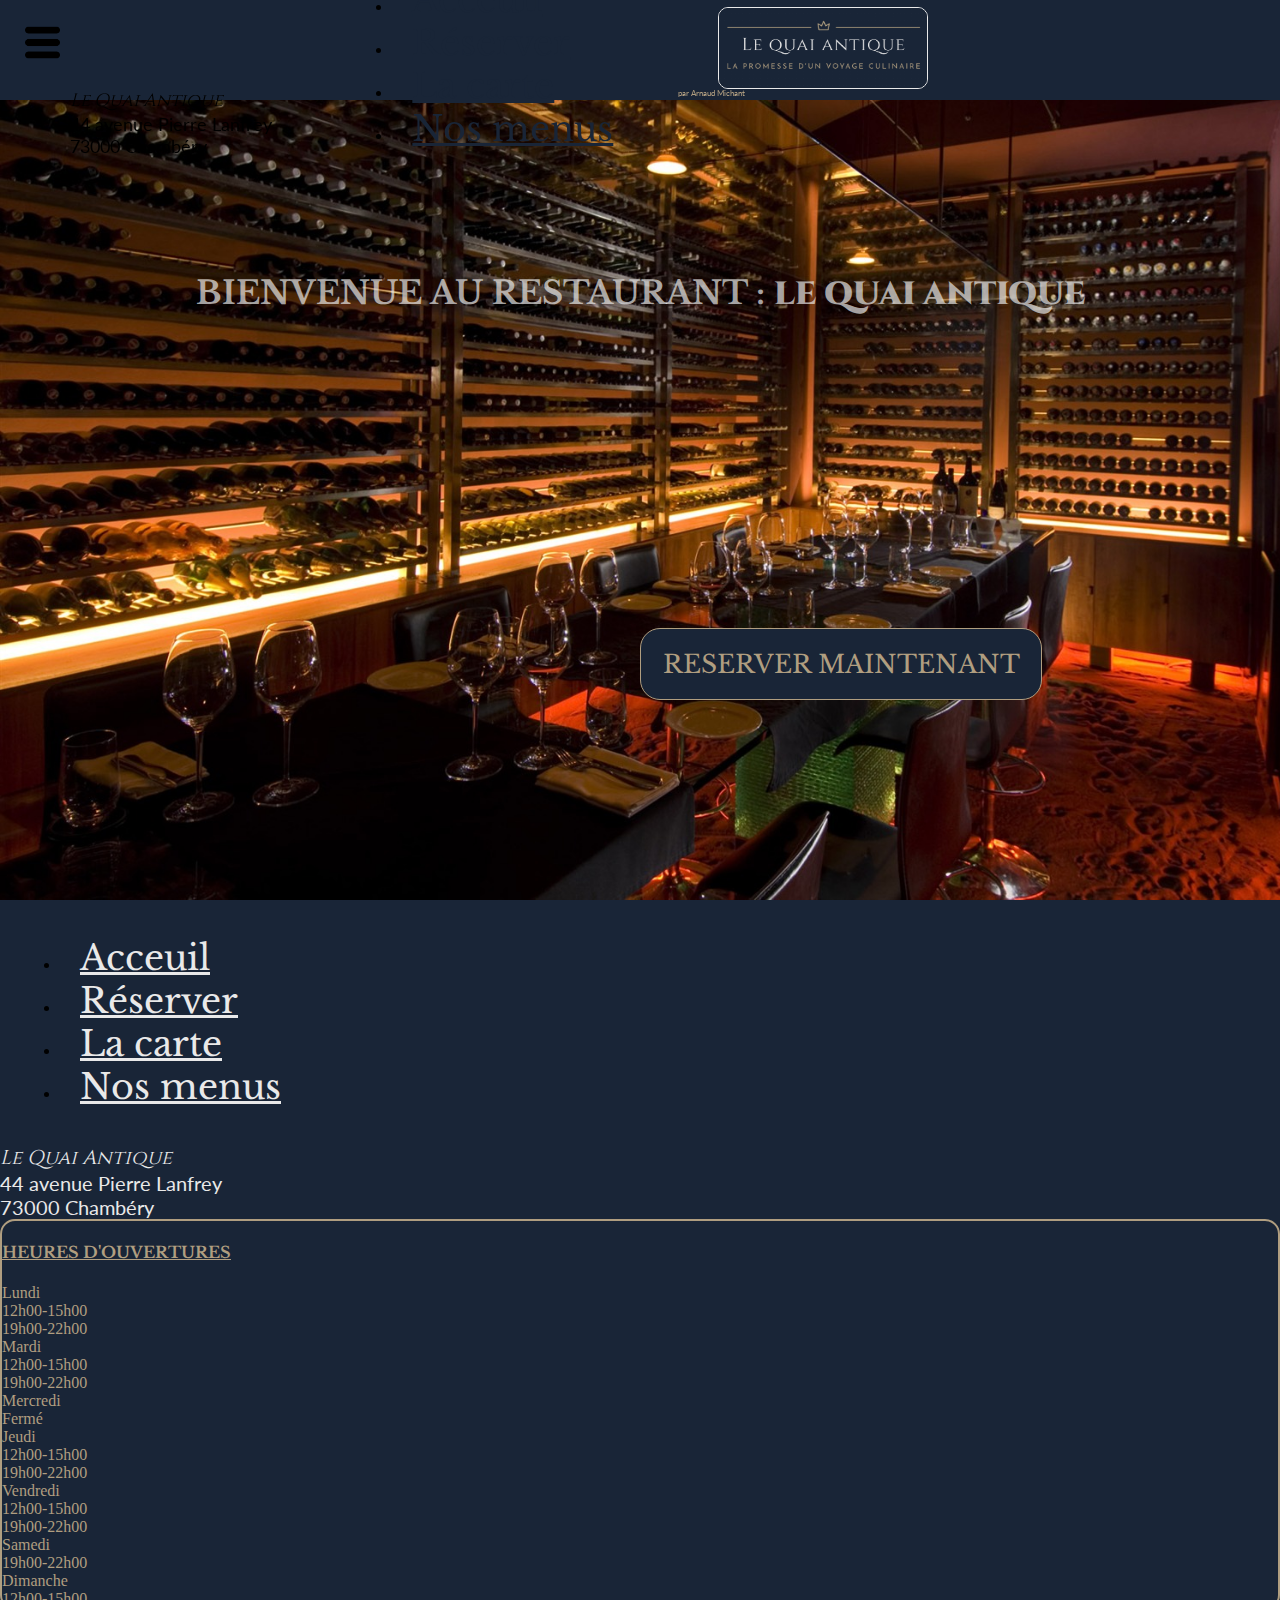
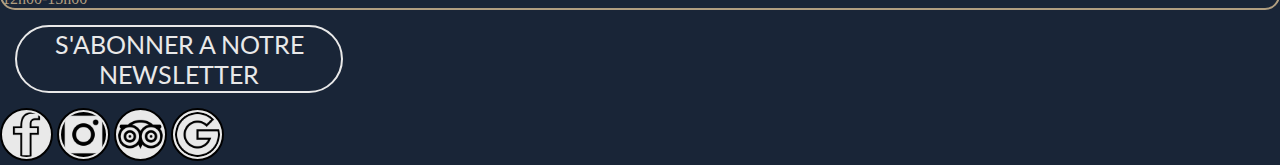
<file: index.html>
<!DOCTYPE html>
<html lang="fr">
  <head>
    <meta charset="UTF-8" />
    <meta name="viewport" content="width=device-width, initial-scale=1.0" />
    <title>Le Quai Antique</title>
    <link rel="stylesheet" href="style.css" />
    <link
      href="https://cdn.jsdelivr.net/npm/bootstrap@5.3.0-alpha2/dist/css/bootstrap.min.css"
      rel="stylesheet"
      integrity="sha384-aFq/bzH65dt+w6FI2ooMVUpc+21e0SRygnTpmBvdBgSdnuTN7QbdgL+OapgHtvPp"
      crossorigin="anonymous"
    />
    <link rel="preconnect" href="https://fonts.googleapis.com" />
    <link rel="preconnect" href="https://fonts.gstatic.com" crossorigin />
    <link
      href="https://fonts.googleapis.com/css2?family=Cinzel&family=Lato&family=Libre+Baskerville&display=swap"
      rel="stylesheet"
    />
  </head>
  <body>
    <header>
      <div class="head">
        <a
          class="btn"
          data-bs-toggle="offcanvas"
          href="#offcanvasExample"
          role="button"
          aria-controls="offcanvasExample"
        >
          <div class="menu scale">
            <img
              src="icones\bouton-de-menu.png"
              alt="menu"
              height="35px"
              width="35px"
            />
          </div>
        </a>

        <div
          class="offcanvas offcanvas-start"
          data-bs-scroll="true"
          tabindex="-1"
          id="offcanvasExample"
          aria-labelledby="offcanvasExampleLabel"
        >
          <div class="well">
            <h5>Bienvenue <i>clément corbière</i></h5>
          </div>
          <button
            type="button"
            class="btn-close close"
            data-bs-dismiss="offcanvas"
            aria-label="Close"
          ></button>
          <div class="offcanvas-header">
            <div class="offcanvas-body">
              <div>
                <ul class="nav flex-column nav-bot-menu">
                  <li class="nav-item">
                    <a
                      class="nav-link active"
                      aria-current="page"
                      href="home.html"
                      >Acceuil</a
                    >
                  </li>
                  <li class="nav-item">
                    <a class="nav-link" href="reservation.html">Réserver</a>
                  </li>
                  <li class="nav-item">
                    <a class="nav-link" href="carte.html">La carte</a>
                  </li>
                  <li class="nav-item">
                    <a class="nav-link" href="menu.html">Nos menus</a>
                  </li>
                </ul>
              </div>
              <div class="adress-menu">
                <p>
                  <i style="font-family: cinzel">Le Quai Antique</i> <br />
                  44 avenue Pierre Lanfrey <br />
                  73000 Chambéry
                </p>
              </div>
            </div>
          </div>
        </div>
        <a href="home.html">
          <div>
            <img class="logo" src="média\logo le quai antique.png" alt="logo" />
          </div>
        </a>
        <p>par Arnaud Michant</p>
      </div>
    </header>
    <main>
      <div class="presentation">
        <h1 class="titre">
          BIENVENUE AU RESTAURANT :
          <strong style="font-family: 'cinzel'">LE QUAI ANTIQUE</strong>
        </h1>
        <a href="reservation.html" class="d-flex justify-content-center">
          <div class="reserver scale">RESERVER MAINTENANT</div>
        </a>
      </div>
    </main>
    <footer>
      <div class="footer container-fluid">
        <div class="row">
          <div class="guide col-3 col-xl-4">
            <ul class="nav flex-column nav-bot">
              <li class="nav-item">
                <a class="nav-link active" aria-current="page" href="home.html"
                  >Acceuil</a
                >
              </li>
              <li class="nav-item">
                <a class="nav-link" href="reservation.html">Réserver</a>
              </li>
              <li class="nav-item">
                <a class="nav-link" href="carte.html">La carte</a>
              </li>
              <li class="nav-item">
                <a class="nav-link" href="menu.html">Nos menus</a>
              </li>
            </ul>
          </div>
          <div class="address text-center col-2 col-xl-4">
            <p>
              <i style="font-family: cinzel">Le Quai Antique</i> <br />
              44 avenue Pierre Lanfrey <br />
              73000 Chambéry
            </p>
          </div>
          <div class="col horaire m-4">
            <div class="row">
              <div class="col-12 text-center mt-1 p-2">
                <h4>HEURES D'OUVERTURES</h4>
              </div>
              <div class="col-7 col-sm-8">Lundi</div>
              <div class="col-5 col-sm-4">12h00-15h00 <br />19h00-22h00</div>
              <div class="col-7 col-sm-8">Mardi</div>
              <div class="col-5 col-sm-4">12h00-15h00 <br />19h00-22h00</div>
              <div class="col-7 col-sm-8 mb-1">Mercredi</div>
              <div class="col-5 col-sm-4">Fermé</div>
              <div class="col-7 col-sm-8">Jeudi</div>
              <div class="col-5 col-sm-4">12h00-15h00 <br />19h00-22h00</div>
              <div class="col-7 col-sm-8">Vendredi</div>
              <div class="col-5 col-sm-4">12h00-15h00 <br />19h00-22h00</div>
              <div class="col-7 col-sm-8 mb-1">Samedi</div>
              <div class="col-5 col-sm-4">19h00-22h00</div>
              <div class="col-7 col-sm-8 mb-1">Dimanche</div>
              <div class="col-5 col-sm-4">12h00-15h00</div>
            </div>
          </div>
          <div class="col-12"></div>
          <div class="bottom col-12 col-md-5">
            <a href="#"
              ><p class="news">S'ABONNER A NOTRE <br />NEWSLETTER</p></a
            >
          </div>
          <div
            class="col-12 col-md-6 d-flex justify-content-center justify-content-xl-start"
          >
            <a href="https://www.facebook.com/"
              ><img
                class="icone m-2"
                src="icones\facebook (1).png"
                alt="page Facebook"
            /></a>
            <a href="https://www.instagram.com/"
              ><img
                class="icone m-2"
                src="icones\instagram.png"
                alt="page Instagram"
            /></a>
            <a href="https://www.tripadvisor.fr/"
              ><img
                class="icone m-2"
                src="icones\tripadvisor.png"
                alt="page Tripadvisor"
            /></a>
            <a href="https://www.google.fr/" target="_blank"
              ><img class="icone m-2" src="icones\google.png" alt="page Google"
            /></a>
          </div>
          <div class="col-12 mb-4"></div>
        </div>
      </div>
    </footer>
    <script
      src="https://cdn.jsdelivr.net/npm/bootstrap@5.3.0-alpha2/dist/js/bootstrap.bundle.min.js"
      integrity="sha384-qKXV1j0HvMUeCBQ+QVp7JcfGl760yU08IQ+GpUo5hlbpg51QRiuqHAJz8+BrxE/N"
      crossorigin="anonymous"
    ></script>
    <script src="main.js"></script>
  </body>
</html>
</file>
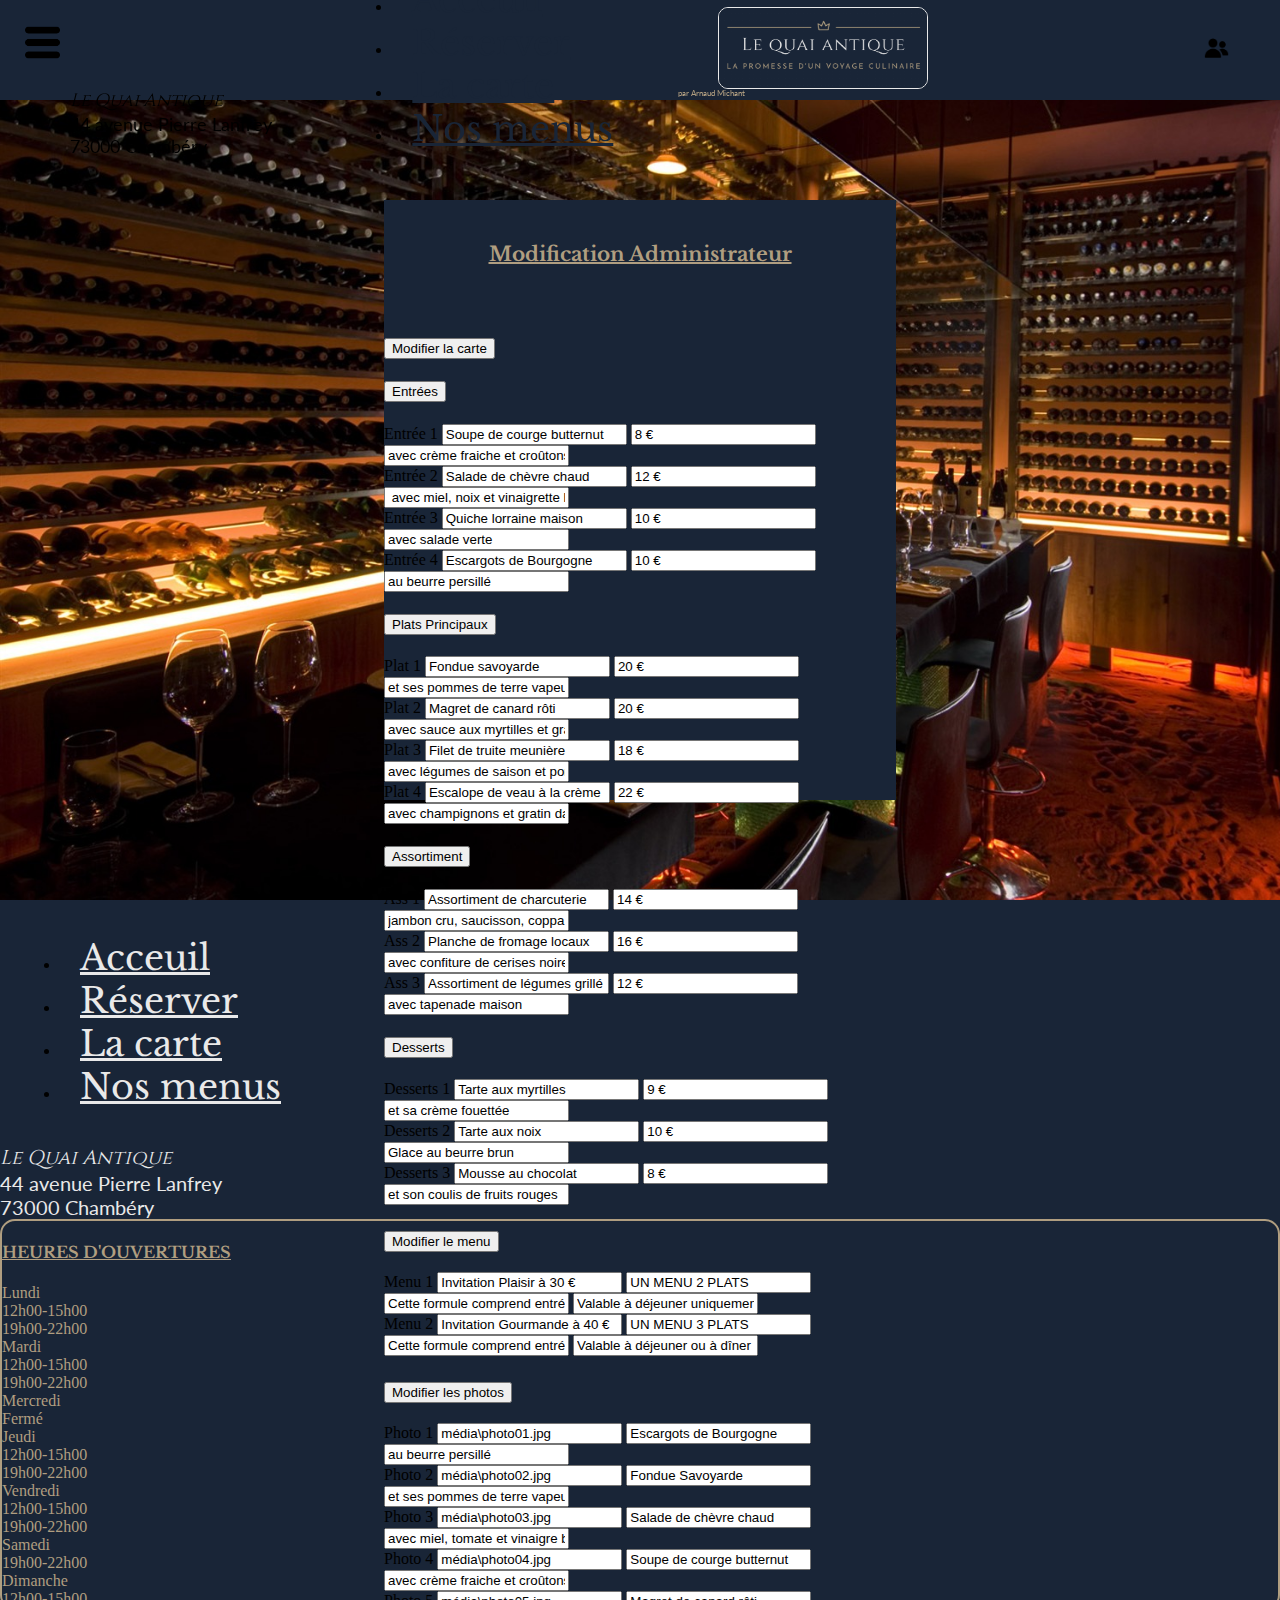
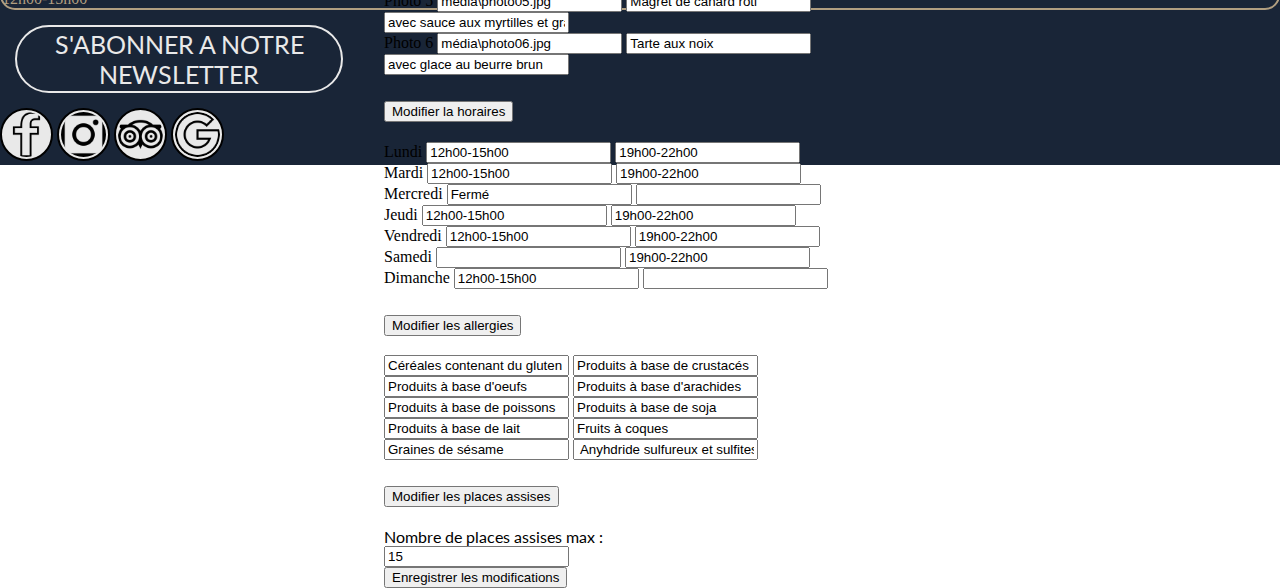
<file: admin.html>
<!DOCTYPE html>
<html lang="fr">
  <head>
    <meta charset="UTF-8" />
    <meta name="viewport" content="width=device-width, initial-scale=1.0" />
    <title>Le Quai Antique</title>
    <link rel="stylesheet" href="style.css" />
    <link rel="stylesheet" href="css/admin.css" />
    <link rel="stylesheet" href="css/donnePers.css" />
    <link
      href="https://cdn.jsdelivr.net/npm/bootstrap@5.3.0-alpha2/dist/css/bootstrap.min.css"
      rel="stylesheet"
      integrity="sha384-aFq/bzH65dt+w6FI2ooMVUpc+21e0SRygnTpmBvdBgSdnuTN7QbdgL+OapgHtvPp"
      crossorigin="anonymous"
    />
    <link rel="preconnect" href="https://fonts.googleapis.com" />
    <link rel="preconnect" href="https://fonts.gstatic.com" crossorigin />
    <link
      href="https://fonts.googleapis.com/css2?family=Cinzel&family=Lato&family=Libre+Baskerville&display=swap"
      rel="stylesheet"
    />
  </head>
  <body>
    <header>
      <div class="head">
        <a
          class="btn"
          data-bs-toggle="offcanvas"
          href="#offcanvasExample"
          role="button"
          aria-controls="offcanvasExample"
        >
          <div class="menu scale">
            <img
              src="icones\bouton-de-menu.png"
              alt="menu"
              height="35px"
              width="35px"
            />
          </div>
        </a>
        <div>
          <a href="connexion.html">
            <img class="profil scale" src="icones\profil.png" alt="connexion" />
          </a>
        </div>
        <div
          class="offcanvas offcanvas-start"
          data-bs-scroll="true"
          tabindex="-1"
          id="offcanvasExample"
          aria-labelledby="offcanvasExampleLabel"
        >
          <div class="well">
            <h5>
              Bienvenue
              <i
                ><a href="donnePers.html" style="color: #b09e80"
                  >clément corbière</a
                ></i
              >
            </h5>
          </div>
          <button
            type="button"
            class="btn-close close"
            data-bs-dismiss="offcanvas"
            aria-label="Close"
          ></button>
          <div class="offcanvas-header">
            <div class="offcanvas-body">
              <div>
                <ul class="nav flex-column nav-bot-menu">
                  <li class="nav-item">
                    <a
                      class="nav-link active"
                      aria-current="page"
                      href="home.html"
                      >Acceuil</a
                    >
                  </li>
                  <li class="nav-item">
                    <a class="nav-link" href="reservation.html">Réserver</a>
                  </li>
                  <li class="nav-item">
                    <a class="nav-link" href="carte.html">La carte</a>
                  </li>
                  <li class="nav-item">
                    <a class="nav-link" href="menu.html">Nos menus</a>
                  </li>
                </ul>
              </div>
              <div class="adress-menu">
                <p>
                  <i style="font-family: cinzel">Le Quai Antique</i> <br />
                  44 avenue Pierre Lanfrey <br />
                  73000 Chambéry
                </p>
              </div>
            </div>
          </div>
        </div>
        <a href="home.html">
          <div>
            <img class="logo" src="média\logo le quai antique.png" alt="logo" />
          </div>
        </a>
        <p>par Arnaud Michant</p>
      </div>
    </header>
    <main>
      <div class="presentation pb-4">
        <div class="cadre cadre2 pb-4 px-4 navbar-nav-scroll">
          <div class="row mt-3">
            <div class="col-12 donneTitre">
              <h4>Modification Administrateur</h4>
            </div>
            <div class="accordion" id="accordionPanelsStayOpenExample">
              <div class="accordion-item">
                <h2 class="accordion-header">
                  <button
                    class="accordion-button collapsed"
                    type="button"
                    data-bs-toggle="collapse"
                    data-bs-target="#panelsStayOpen-collapseOne"
                    aria-expanded="false"
                    aria-controls="panelsStayOpen-collapseOne"
                  >
                    Modifier la carte
                  </button>
                </h2>
                <div
                  id="panelsStayOpen-collapseOne"
                  class="accordion-collapse collapse"
                >
                  <div class="accordion-body">
                    <div class="accordion" id="accordionCarte">
                      <div class="accordion-item">
                        <h4 class="accordion-header">
                          <button
                            class="accordion-button collapsed"
                            type="button"
                            data-bs-toggle="collapse"
                            data-bs-target="#panelsStayOpen-collapseEntree"
                            aria-expanded="false"
                            aria-controls="panelsStayOpen-collapseEntree"
                          >
                            Entrées
                          </button>
                        </h4>
                        <div
                          id="panelsStayOpen-collapseEntree"
                          class="accordion-collapse collapse"
                        >
                          <div class="accordion-body">
                            <form action="">
                              <section>
                                <div class="mb-1 row">
                                  <label class="col-12" for="entree1"
                                    >Entrée 1</label
                                  >
                                  <input
                                    class="col-10"
                                    type="text"
                                    name="soupe"
                                    id="entreeT1"
                                    value="Soupe de courge butternut"
                                  />
                                  <input
                                    class="col-2"
                                    type="text"
                                    name="prix1"
                                    id="entreeP1"
                                    value="8 €"
                                  />
                                  <input
                                    class="col-12 mt-1"
                                    type="text"
                                    name="Des1"
                                    id="entreeD1"
                                    value="avec crème fraiche et croûtons"
                                  />
                                </div>
                                <div class="mb-1 row">
                                  <label class="col-12" for="entree2"
                                    >Entrée 2</label
                                  >
                                  <input
                                    class="col-10"
                                    type="text"
                                    name="soupe"
                                    id="entreeT2"
                                    value="Salade de chèvre chaud"
                                  />
                                  <input
                                    class="col-2"
                                    type="text"
                                    name="prix1"
                                    id="entreeP2"
                                    value="12 €"
                                  />
                                  <input
                                    class="col-12 mt-1"
                                    type="text"
                                    name="prix1"
                                    id="entreeD2"
                                    value=" avec miel, noix et vinaigrette balsamique"
                                  />
                                </div>
                                <div class="mb-1 row">
                                  <label class="col-12" for="entree3"
                                    >Entrée 3</label
                                  >
                                  <input
                                    class="col-10"
                                    type="text"
                                    name="soupe"
                                    id="entreeT3"
                                    value="Quiche lorraine maison"
                                  />
                                  <input
                                    class="col-2"
                                    type="text"
                                    name="prix1"
                                    id="entreeP3"
                                    value="10 €"
                                  />
                                  <input
                                    class="col-12 mt-1"
                                    type="text"
                                    name="prix1"
                                    id="entreeD3"
                                    value="avec salade verte"
                                  />
                                </div>
                                <div class="mb-1 row">
                                  <label class="col-12" for="entree4"
                                    >Entrée 4</label
                                  >
                                  <input
                                    class="col-10"
                                    type="text"
                                    name="soupe"
                                    id="entreeT4"
                                    value="Escargots de Bourgogne"
                                  />
                                  <input
                                    class="col-2"
                                    type="text"
                                    name="prix1"
                                    id="entreeP4"
                                    value="10 €"
                                  />
                                  <input
                                    class="col-12 mt-1"
                                    type="text"
                                    name="prix1"
                                    id="entreeD4"
                                    value="au beurre persillé"
                                  />
                                </div>
                              </section>
                            </form>
                          </div>
                        </div>
                      </div>

                      <div class="accordion-item">
                        <h4 class="accordion-header">
                          <button
                            class="accordion-button collapsed"
                            type="button"
                            data-bs-toggle="collapse"
                            data-bs-target="#panelsStayOpen-collapsePlat"
                            aria-expanded="false"
                            aria-controls="panelsStayOpen-collapsePlat"
                          >
                            Plats Principaux
                          </button>
                        </h4>
                        <div
                          id="panelsStayOpen-collapsePlat"
                          class="accordion-collapse collapse"
                        >
                          <div class="accordion-body">
                            <form action="">
                              <section>
                                <div class="mb-1 row">
                                  <label class="col-12" for="entree1"
                                    >Plat 1</label
                                  >
                                  <input
                                    class="col-10"
                                    type="text"
                                    name="soupe"
                                    id="platT1"
                                    value="Fondue savoyarde"
                                  />
                                  <input
                                    class="col-2"
                                    type="text"
                                    name="prix1"
                                    id="platP1"
                                    value="20 €"
                                  />
                                  <input
                                    class="col-12 mt-1"
                                    type="text"
                                    name="Des1"
                                    id="platD1"
                                    value="et ses pommes de terre vapeur"
                                  />
                                </div>
                                <div class="mb-1 row">
                                  <label class="col-12" for="plats2"
                                    >Plat 2</label
                                  >
                                  <input
                                    class="col-10"
                                    type="text"
                                    name="soupe"
                                    id="platT2"
                                    value="Magret de canard rôti"
                                  />
                                  <input
                                    class="col-2"
                                    type="text"
                                    name="prix1"
                                    id="platP2"
                                    value="20 €"
                                  />
                                  <input
                                    class="col-12 mt-1"
                                    type="text"
                                    name="prix1"
                                    id="platD2"
                                    value="avec sauce aux myrtilles et gratin dauphinois"
                                  />
                                </div>
                                <div class="mb-1 row">
                                  <label class="col-12" for="plats3"
                                    >Plat 3</label
                                  >
                                  <input
                                    class="col-10"
                                    type="text"
                                    name="soupe"
                                    id="platT3"
                                    value="Filet de truite meunière"
                                  />
                                  <input
                                    class="col-2"
                                    type="text"
                                    name="prix1"
                                    id="platP3"
                                    value="18 €"
                                  />
                                  <input
                                    class="col-12 mt-1"
                                    type="text"
                                    name="prix1"
                                    id="platD3"
                                    value="avec légumes de saison et pommes de terre sautées"
                                  />
                                </div>
                                <div class="mb-1 row">
                                  <label class="col-12" for="entree4"
                                    >Plat 4</label
                                  >
                                  <input
                                    class="col-10"
                                    type="text"
                                    name="soupe"
                                    id="platT4"
                                    value="Escalope de veau à la crème"
                                  />
                                  <input
                                    class="col-2"
                                    type="text"
                                    name="prix1"
                                    id="platP4"
                                    value="22 €"
                                  />
                                  <input
                                    class="col-12 mt-1"
                                    type="text"
                                    name="prix1"
                                    id="platD4"
                                    value="avec champignons et gratin dauphinois"
                                  />
                                </div>
                              </section>
                            </form>
                          </div>
                        </div>
                      </div>

                      <div class="accordion-item">
                        <h4 class="accordion-header">
                          <button
                            class="accordion-button collapsed"
                            type="button"
                            data-bs-toggle="collapse"
                            data-bs-target="#panelsStayOpen-collapseAcc"
                            aria-expanded="false"
                            aria-controls="panelsStayOpen-collapseAcc"
                          >
                            Assortiment
                          </button>
                        </h4>
                        <div
                          id="panelsStayOpen-collapseAcc"
                          class="accordion-collapse collapse"
                        >
                          <div class="accordion-body">
                            <form action="">
                              <section>
                                <div class="mb-1 row">
                                  <label class="col-12" for="entree1"
                                    >Ass 1</label
                                  >
                                  <input
                                    class="col-10"
                                    type="text"
                                    name="soupe"
                                    id="assT1"
                                    value="Assortiment de charcuterie"
                                  />
                                  <input
                                    class="col-2"
                                    type="text"
                                    name="prix1"
                                    id="assP1"
                                    value="14 €"
                                  />
                                  <input
                                    class="col-12 mt-1"
                                    type="text"
                                    name="Des1"
                                    id="assD1"
                                    value="jambon cru, saucisson, coppa"
                                  />
                                </div>
                                <div class="mb-1 row">
                                  <label class="col-12" for="plats2"
                                    >Ass 2</label
                                  >
                                  <input
                                    class="col-10"
                                    type="text"
                                    name="soupe"
                                    id="assT2"
                                    value="Planche de fromage locaux"
                                  />
                                  <input
                                    class="col-2"
                                    type="text"
                                    name="prix1"
                                    id="assP2"
                                    value="16 €"
                                  />
                                  <input
                                    class="col-12 mt-1"
                                    type="text"
                                    name="prix1"
                                    id="assD2"
                                    value="avec confiture de cerises noires et noix"
                                  />
                                </div>
                                <div class="mb-1 row">
                                  <label class="col-12" for="plats3"
                                    >Ass 3</label
                                  >
                                  <input
                                    class="col-10"
                                    type="text"
                                    name="soupe"
                                    id="assT3"
                                    value="Assortiment de légumes grillé"
                                  />
                                  <input
                                    class="col-2"
                                    type="text"
                                    name="prix1"
                                    id="assP3"
                                    value="12 €"
                                  />
                                  <input
                                    class="col-12 mt-1"
                                    type="text"
                                    name="prix1"
                                    id="assD3"
                                    value="avec tapenade maison"
                                  />
                                </div>
                              </section>
                            </form>
                          </div>
                        </div>
                      </div>

                      <div class="accordion-item">
                        <h4 class="accordion-header">
                          <button
                            class="accordion-button collapsed"
                            type="button"
                            data-bs-toggle="collapse"
                            data-bs-target="#panelsStayOpen-collapseDess"
                            aria-expanded="false"
                            aria-controls="panelsStayOpen-collapseDess"
                          >
                            Desserts
                          </button>
                        </h4>
                        <div
                          id="panelsStayOpen-collapseDess"
                          class="accordion-collapse collapse"
                        >
                          <div class="accordion-body">
                            <div class="accordion-body">
                              <form action="">
                                <section>
                                  <div class="mb-1 row">
                                    <label class="col-12" for="entree1"
                                      >Desserts 1</label
                                    >
                                    <input
                                      class="col-10"
                                      type="text"
                                      name="soupe"
                                      id="desT1"
                                      value="Tarte aux myrtilles"
                                    />
                                    <input
                                      class="col-2"
                                      type="text"
                                      name="prix1"
                                      id="desP1"
                                      value="9 €"
                                    />
                                    <input
                                      class="col-12 mt-1"
                                      type="text"
                                      name="Des1"
                                      id="desD1"
                                      value="et sa crème fouettée"
                                    />
                                  </div>
                                  <div class="mb-1 row">
                                    <label class="col-12" for="plats2"
                                      >Desserts 2</label
                                    >
                                    <input
                                      class="col-10"
                                      type="text"
                                      name="soupe"
                                      id="desT2"
                                      value="Tarte aux noix"
                                    />
                                    <input
                                      class="col-2"
                                      type="text"
                                      name="prix1"
                                      id="desP2"
                                      value="10 €"
                                    />
                                    <input
                                      class="col-12 mt-1"
                                      type="text"
                                      name="prix1"
                                      id="desD2"
                                      value="Glace au beurre brun"
                                    />
                                  </div>
                                  <div class="mb-1 row">
                                    <label class="col-12" for="plats3"
                                      >Desserts 3</label
                                    >
                                    <input
                                      class="col-10"
                                      type="text"
                                      name="soupe"
                                      id="desT3"
                                      value="Mousse au chocolat"
                                    />
                                    <input
                                      class="col-2"
                                      type="text"
                                      name="prix1"
                                      id="desP3"
                                      value="8 €"
                                    />
                                    <input
                                      class="col-12 mt-1"
                                      type="text"
                                      name="prix1"
                                      id="desD3"
                                      value="et son coulis de fruits rouges"
                                    />
                                  </div>
                                </section>
                              </form>
                            </div>
                          </div>
                        </div>
                      </div>
                    </div>
                  </div>
                </div>
              </div>
              <div class="accordion-item">
                <h2 class="accordion-header">
                  <button
                    class="accordion-button collapsed"
                    type="button"
                    data-bs-toggle="collapse"
                    data-bs-target="#panelsStayOpen-collapseTwo"
                    aria-expanded="false"
                    aria-controls="panelsStayOpen-collapseTwo"
                  >
                    Modifier le menu
                  </button>
                </h2>
                <div
                  id="panelsStayOpen-collapseTwo"
                  class="accordion-collapse collapse"
                >
                  <div class="accordion-body">
                    <form action="">
                      <section>
                        <div class="mb-1 row">
                          <label class="col-12" for="entree1">Menu 1</label>
                          <input
                            class="col-12"
                            type="text"
                            name="title1"
                            id="menuT1"
                            value="Invitation Plaisir à 30 €"
                          />
                          <input
                            class="col-12 mt-1"
                            type="text"
                            name="Des1"
                            id="menuD1"
                            value="UN MENU 2 PLATS"
                          />
                          <input
                            class="col-12 mt-1"
                            type="text"
                            name="Form1"
                            id="menuF1"
                            value="Cette formule comprend entrée/plat ou plat/dessert."
                          />
                          <input
                            class="col-12 mt-1"
                            type="text"
                            name="Dispo1"
                            id="menuDes1"
                            value="Valable à déjeuner uniquement"
                          />
                        </div>
                      </section>
                      <section>
                        <div class="mb-1 row">
                          <label class="col-12" for="entree1">Menu 2</label>
                          <input
                            class="col-12"
                            type="text"
                            name="title2"
                            id="menuT2"
                            value="Invitation Gourmande à 40 €"
                          />
                          <input
                            class="col-12 mt-1"
                            type="text"
                            name="Des2"
                            id="menuD2"
                            value="UN MENU 3 PLATS"
                          />
                          <input
                            class="col-12 mt-1"
                            type="text"
                            name="Form2"
                            id="menuF2"
                            value="Cette formule comprend entrée, plat et dessert."
                          />
                          <input
                            class="col-12 mt-1"
                            type="text"
                            name="Dispo2"
                            id="menuDes2"
                            value="Valable à déjeuner ou à dîner"
                          />
                        </div>
                      </section>
                    </form>
                  </div>
                </div>
              </div>
              <div class="accordion-item">
                <h2 class="accordion-header">
                  <button
                    class="accordion-button collapsed"
                    type="button"
                    data-bs-toggle="collapse"
                    data-bs-target="#panelsStayOpen-collapseThree"
                    aria-expanded="false"
                    aria-controls="panelsStayOpen-collapseThree"
                  >
                    Modifier les photos
                  </button>
                </h2>
                <div
                  id="panelsStayOpen-collapseThree"
                  class="accordion-collapse collapse"
                >
                  <div class="accordion-body">
                    <form action="">
                      <section>
                        <div class="mb-1 row">
                          <label class="col-12" for="entree1">Photo 1</label>
                          <input
                            class="col-12"
                            type="text"
                            name="photo01"
                            id="photo01"
                            value="média\photo01.jpg"
                          />
                          <input
                            class="col-12 mt-1"
                            type="text"
                            name="photoT01"
                            id="photoT01"
                            value="Escargots de Bourgogne"
                          />
                          <input
                            class="col-12 mt-1"
                            type="text"
                            name="photoD01"
                            id="photoD01"
                            value="au beurre persillé"
                          />
                        </div>
                      </section>
                      <section>
                        <div class="mb-1 row">
                          <label class="col-12" for="entree1">Photo 2</label>
                          <input
                            class="col-12"
                            type="text"
                            name="photo02"
                            id="photo02"
                            value="média\photo02.jpg"
                          />
                          <input
                            class="col-12 mt-1"
                            type="text"
                            name="photoT02"
                            id="photoT02"
                            value="Fondue Savoyarde"
                          />
                          <input
                            class="col-12 mt-1"
                            type="text"
                            name="photoD02"
                            id="photoD02"
                            value="et ses pommes de terre vapeur"
                          />
                        </div>
                      </section>
                      <section>
                        <div class="mb-1 row">
                          <label class="col-12" for="entree1">Photo 3</label>
                          <input
                            class="col-12"
                            type="text"
                            name="photo03"
                            id="photo03"
                            value="média\photo03.jpg"
                          />
                          <input
                            class="col-12 mt-1"
                            type="text"
                            name="photoT03"
                            id="photoT03"
                            value="Salade de chèvre chaud"
                          />
                          <input
                            class="col-12 mt-1"
                            type="text"
                            name="photoD03"
                            id="photoD03"
                            value="avec miel, tomate et vinaigre balsamique"
                          />
                        </div>
                      </section>
                      <section>
                        <div class="mb-1 row">
                          <label class="col-12" for="entree1">Photo 4</label>
                          <input
                            class="col-12"
                            type="text"
                            name="photo04"
                            id="photo04"
                            value="média\photo04.jpg"
                          />
                          <input
                            class="col-12 mt-1"
                            type="text"
                            name="photoT04"
                            id="photoT04"
                            value="Soupe de courge butternut"
                          />
                          <input
                            class="col-12 mt-1"
                            type="text"
                            name="photoD04"
                            id="photoD04"
                            value="avec crème fraiche et croûtons"
                          />
                        </div>
                      </section>
                      <section>
                        <div class="mb-1 row">
                          <label class="col-12" for="entree1">Photo 5</label>
                          <input
                            class="col-12"
                            type="text"
                            name="photo05"
                            id="photo05"
                            value="média\photo05.jpg"
                          />
                          <input
                            class="col-12 mt-1"
                            type="text"
                            name="photoT05"
                            id="photoT05"
                            value="Magret de canard rôti"
                          />
                          <input
                            class="col-12 mt-1"
                            type="text"
                            name="photoD05"
                            id="photoD05"
                            value="avec sauce aux myrtilles et gratin dauphinois"
                          />
                        </div>
                      </section>
                      <section>
                        <div class="mb-1 row">
                          <label class="col-12" for="entree1">Photo 6</label>
                          <input
                            class="col-12"
                            type="text"
                            name="photo06"
                            id="photo06"
                            value="média\photo06.jpg"
                          />
                          <input
                            class="col-12 mt-1"
                            type="text"
                            name="photoT06"
                            id="photoT06"
                            value="Tarte aux noix"
                          />
                          <input
                            class="col-12 mt-1"
                            type="text"
                            name="photoD06"
                            id="photoD06"
                            value="avec glace au beurre brun"
                          />
                        </div>
                      </section>
                    </form>
                  </div>
                </div>
              </div>
              <div class="accordion-item">
                <h2 class="accordion-header">
                  <button
                    class="accordion-button collapsed"
                    type="button"
                    data-bs-toggle="collapse"
                    data-bs-target="#panelsStayOpen-collapseFour"
                    aria-expanded="false"
                    aria-controls="panelsStayOpen-collapseFour"
                  >
                    Modifier la horaires
                  </button>
                </h2>
                <div
                  id="panelsStayOpen-collapseFour"
                  class="accordion-collapse collapse"
                >
                  <div class="accordion-body">
                    <form action="">
                      <section>
                        <div class="mb-1 row">
                          <label class="col-12" for="entree1">Lundi</label>
                          <input
                            class="col-6"
                            type="text"
                            name="matin01"
                            id="matin01"
                            value="12h00-15h00"
                          />
                          <input
                            class="col-6"
                            type="text"
                            name="soir01"
                            id="soir01"
                            value="19h00-22h00"
                          />
                        </div>
                      </section>
                      <section>
                        <div class="mb-1 row">
                          <label class="col-12" for="entree1">Mardi</label>
                          <input
                            class="col-6"
                            type="text"
                            name="matin02"
                            id="matin02"
                            value="12h00-15h00"
                          />
                          <input
                            class="col-6"
                            type="text"
                            name="soir02"
                            id="soir02"
                            value="19h00-22h00"
                          />
                        </div>
                      </section>
                      <section>
                        <div class="mb-1 row">
                          <label class="col-12" for="entree1">Mercredi</label>
                          <input
                            class="col-6"
                            type="text"
                            name="matin02"
                            id="matin03"
                            value="Fermé"
                          />
                          <input
                            class="col-6"
                            type="text"
                            name="soir02"
                            id="soir03"
                            value=""
                          />
                        </div>
                      </section>
                      <section>
                        <div class="mb-1 row">
                          <label class="col-12" for="entree1">Jeudi</label>
                          <input
                            class="col-6"
                            type="text"
                            name="matin04"
                            id="matin04"
                            value="12h00-15h00"
                          />
                          <input
                            class="col-6"
                            type="text"
                            name="soir04"
                            id="soir04"
                            value="19h00-22h00"
                          />
                        </div>
                      </section>
                      <section>
                        <div class="mb-1 row">
                          <label class="col-12" for="entree1">Vendredi</label>
                          <input
                            class="col-6"
                            type="text"
                            name="matin05"
                            id="matin05"
                            value="12h00-15h00"
                          />
                          <input
                            class="col-6"
                            type="text"
                            name="soir05"
                            id="soir05"
                            value="19h00-22h00"
                          />
                        </div>
                      </section>
                      <section>
                        <div class="mb-1 row">
                          <label class="col-12" for="entree1">Samedi</label>
                          <input
                            class="col-6"
                            type="text"
                            name="matin06"
                            id="matin06"
                            value=""
                          />
                          <input
                            class="col-6"
                            type="text"
                            name="soir06"
                            id="soir06"
                            value="19h00-22h00"
                          />
                        </div>
                      </section>
                      <section>
                        <div class="mb-1 row">
                          <label class="col-12" for="entree1">Dimanche</label>
                          <input
                            class="col-6"
                            type="text"
                            name="matin07"
                            id="matin07"
                            value="12h00-15h00"
                          />
                          <input
                            class="col-6"
                            type="text"
                            name="soir07"
                            id="soir07"
                            value=""
                          />
                        </div>
                      </section>
                    </form>
                  </div>
                </div>
                <div class="accordion-item">
                  <h2 class="accordion-header">
                    <button
                      class="accordion-button collapsed"
                      type="button"
                      data-bs-toggle="collapse"
                      data-bs-target="#panelsStayOpen-collapseFive"
                      aria-expanded="false"
                      aria-controls="panelsStayOpen-collapseFive"
                    >
                      Modifier les allergies
                    </button>
                  </h2>
                  <div
                    id="panelsStayOpen-collapseFive"
                    class="accordion-collapse collapse"
                  >
                    <div class="accordion-body">
                      <section>
                        <form action="get">
                          <input
                            class="form-control mb-1"
                            type="text"
                            value="Céréales contenant du gluten"
                            id="gluten"
                          />

                          <input
                            class="form-control mb-1"
                            type="text"
                            value="Produits à base de crustacés"
                            id="crustaces"
                          />

                          <input
                            class="form-control mb-1"
                            type="text"
                            value="Produits à base d'oeufs"
                            id="oeufs"
                          />
                          <input
                            class="form-control mb-1"
                            type="text"
                            value="Produits à base d'arachides"
                            id="arachides"
                          />
                          <input
                            class="form-control mb-1"
                            type="text"
                            value="Produits à base de poissons"
                            id="poisson"
                          />
                          <input
                            class="form-control mb-1"
                            type="text"
                            value="Produits à base de soja"
                            id="soja"
                          />
                          <input
                            class="form-control mb-1"
                            type="text"
                            value="Produits à base de lait"
                            id="lait"
                          />
                          <input
                            class="form-control mb-1"
                            type="text"
                            value="Fruits à coques"
                            id="fruitCoque"
                          />
                          <input
                            class="form-control mb-1"
                            type="text"
                            value="Graines de sésame"
                            id="sesame"
                          />
                          <input
                            class="form-control"
                            type="text"
                            value=" Anyhdride sulfureux et sulfites"
                            id="sulfite"
                          />
                        </form>
                      </section>
                    </div>
                  </div>
                </div>
                <div class="accordion-item">
                  <h2 class="accordion-header">
                    <button
                      class="accordion-button collapsed"
                      type="button"
                      data-bs-toggle="collapse"
                      data-bs-target="#panelsStayOpen-collapseSix"
                      aria-expanded="false"
                      aria-controls="panelsStayOpen-collapseSix"
                    >
                      Modifier les places assises
                    </button>
                  </h2>
                  <div
                    id="panelsStayOpen-collapseSix"
                    class="accordion-collapse collapse"
                  >
                    <div class="accordion-body">
                      <section class="row">
                        <p class="col-10">Nombre de places assises max :</p>
                        <input class="col" type="text" value="15" />
                      </section>
                    </div>
                  </div>
                </div>
                <div class="d-flex justify-content-center my-4">
                  <button type="button">Enregistrer les modifications</button>
                </div>
              </div>
            </div>
          </div>
        </div>
      </div>
    </main>
    <footer>
      <div class="footer container-fluid">
        <div class="row">
          <div class="guide col-3 col-xl-4">
            <ul class="nav flex-column nav-bot">
              <li class="nav-item">
                <a class="nav-link active" aria-current="page" href="home.html"
                  >Acceuil</a
                >
              </li>
              <li class="nav-item">
                <a class="nav-link" href="reservation.html">Réserver</a>
              </li>
              <li class="nav-item">
                <a class="nav-link" href="carte.html">La carte</a>
              </li>
              <li class="nav-item">
                <a class="nav-link" href="menu.html">Nos menus</a>
              </li>
            </ul>
          </div>
          <div class="address text-center col-2 col-xl-4">
            <p>
              <i style="font-family: cinzel">Le Quai Antique</i> <br />
              44 avenue Pierre Lanfrey <br />
              73000 Chambéry
            </p>
          </div>
          <div class="col horaire m-4">
            <div class="row">
              <div class="col-12 text-center mt-1 p-2">
                <h4>HEURES D'OUVERTURES</h4>
              </div>
              <div class="col-7 col-sm-8">Lundi</div>
              <div class="col-5 col-sm-4">12h00-15h00 <br />19h00-22h00</div>
              <div class="col-7 col-sm-8">Mardi</div>
              <div class="col-5 col-sm-4">12h00-15h00 <br />19h00-22h00</div>
              <div class="col-7 col-sm-8 mb-1">Mercredi</div>
              <div class="col-5 col-sm-4">Fermé</div>
              <div class="col-7 col-sm-8">Jeudi</div>
              <div class="col-5 col-sm-4">12h00-15h00 <br />19h00-22h00</div>
              <div class="col-7 col-sm-8">Vendredi</div>
              <div class="col-5 col-sm-4">12h00-15h00 <br />19h00-22h00</div>
              <div class="col-7 col-sm-8 mb-1">Samedi</div>
              <div class="col-5 col-sm-4">19h00-22h00</div>
              <div class="col-7 col-sm-8 mb-1">Dimanche</div>
              <div class="col-5 col-sm-4">12h00-15h00</div>
            </div>
          </div>
          <div class="col-12"></div>
          <div class="bottom col-12 col-md-5">
            <a href="#"
              ><p class="news">S'ABONNER A NOTRE <br />NEWSLETTER</p></a
            >
          </div>
          <div
            class="col-12 col-md-6 d-flex justify-content-center justify-content-xl-start"
          >
            <a href="https://www.facebook.com/"
              ><img
                class="icone m-2"
                src="icones\facebook (1).png"
                alt="page Facebook"
            /></a>
            <a href="https://www.instagram.com/"
              ><img
                class="icone m-2"
                src="icones\instagram.png"
                alt="page Instagram"
            /></a>
            <a href="https://www.tripadvisor.fr/"
              ><img
                class="icone m-2"
                src="icones\tripadvisor.png"
                alt="page Tripadvisor"
            /></a>
            <a href="https://www.google.fr/" target="_blank"
              ><img class="icone m-2" src="icones\google.png" alt="page Google"
            /></a>
          </div>
          <div class="col-12 mb-4"></div>
        </div>
      </div>
    </footer>
    <script
      src="https://cdn.jsdelivr.net/npm/bootstrap@5.3.0-alpha2/dist/js/bootstrap.bundle.min.js"
      integrity="sha384-qKXV1j0HvMUeCBQ+QVp7JcfGl760yU08IQ+GpUo5hlbpg51QRiuqHAJz8+BrxE/N"
      crossorigin="anonymous"
    ></script>
    <script src="main.js"></script>
  </body>
</html>
</file>
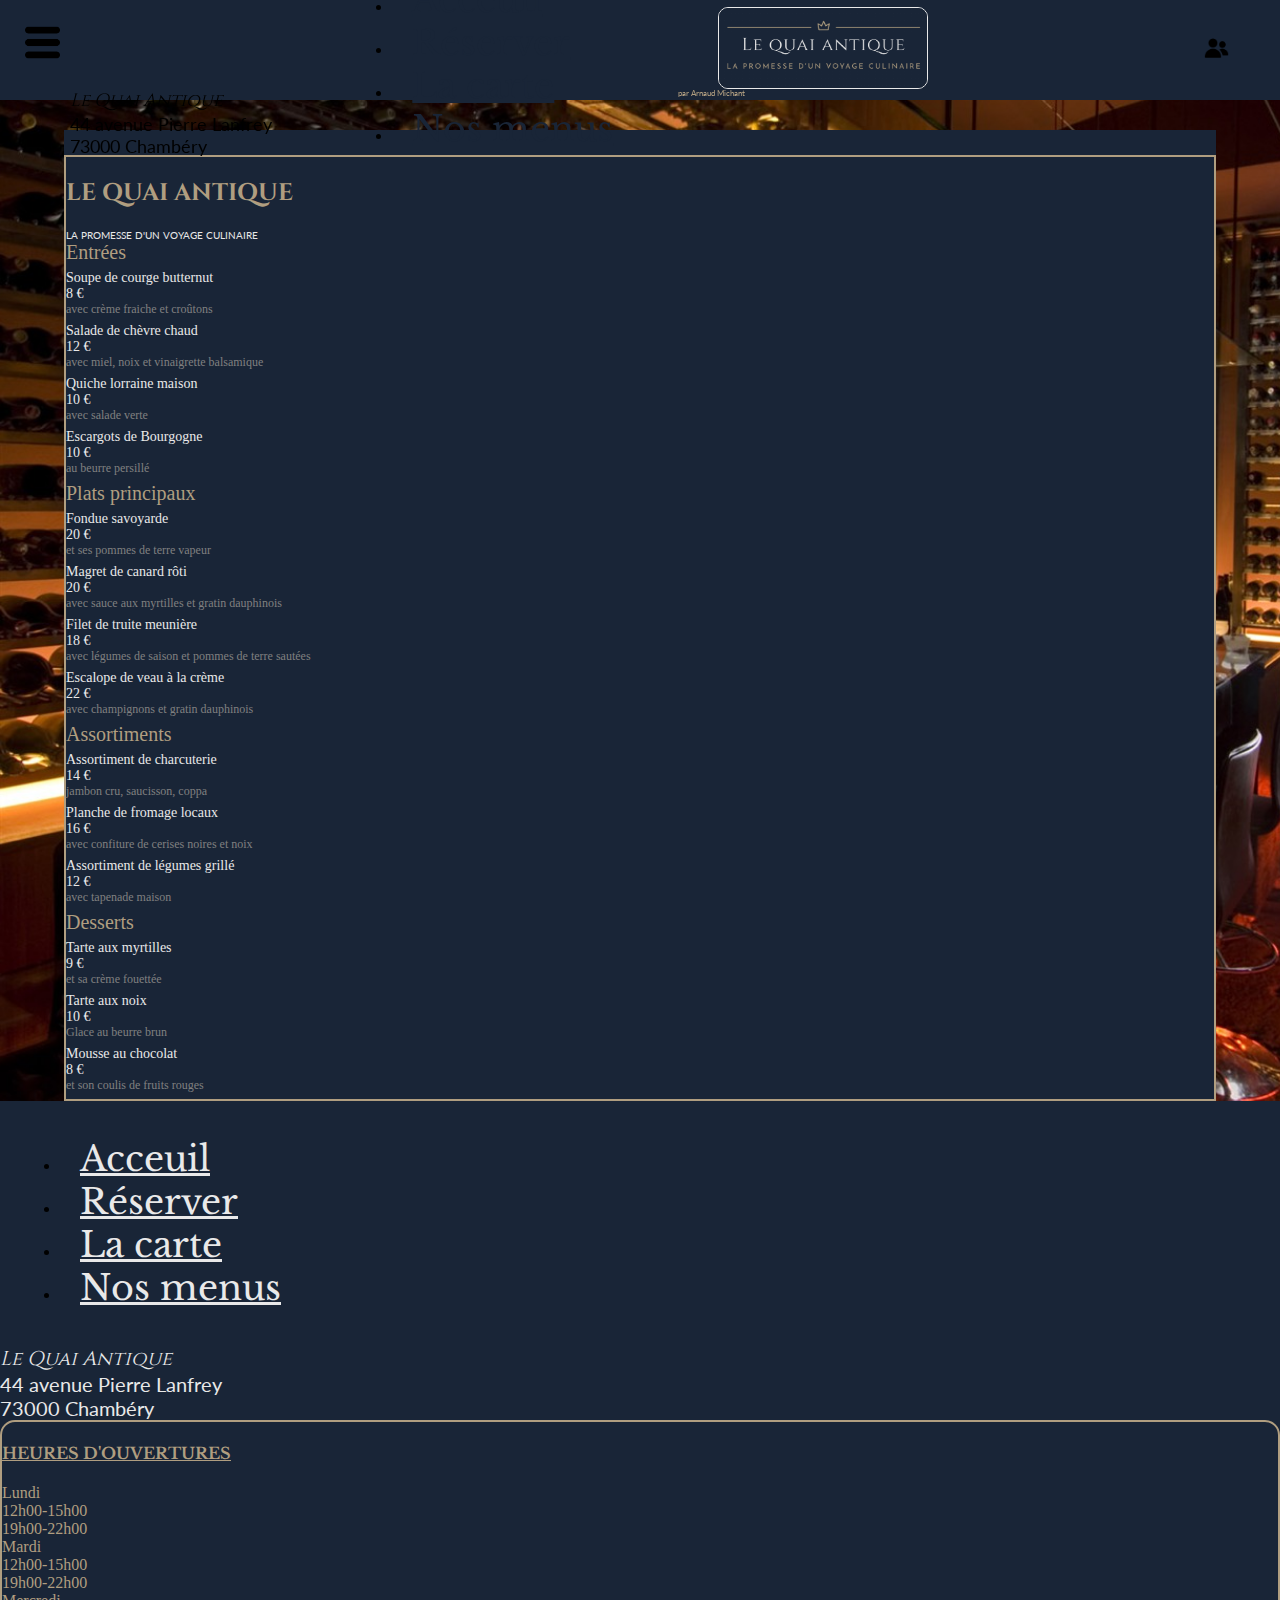
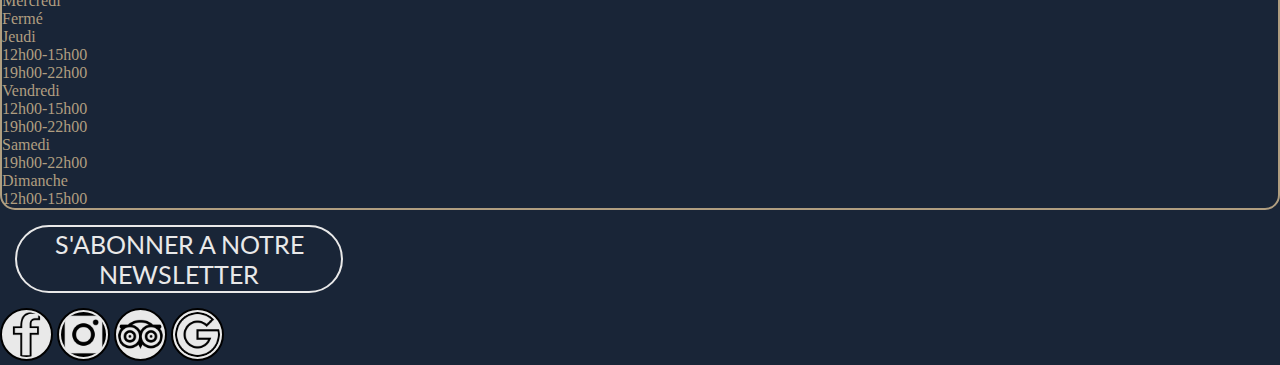
<file: carte.html>
<!DOCTYPE html>
<html lang="fr">
  <head>
    <meta charset="UTF-8" />
    <meta name="viewport" content="width=device-width, initial-scale=1.0" />
    <title>Le Quai Antique</title>
    <link rel="stylesheet" href="style.css" />
    <link
      href="https://cdn.jsdelivr.net/npm/bootstrap@5.3.0-alpha2/dist/css/bootstrap.min.css"
      rel="stylesheet"
      integrity="sha384-aFq/bzH65dt+w6FI2ooMVUpc+21e0SRygnTpmBvdBgSdnuTN7QbdgL+OapgHtvPp"
      crossorigin="anonymous"
    />
    <link rel="preconnect" href="https://fonts.googleapis.com" />
    <link rel="preconnect" href="https://fonts.gstatic.com" crossorigin />
    <link
      href="https://fonts.googleapis.com/css2?family=Cinzel&family=Lato&family=Libre+Baskerville&display=swap"
      rel="stylesheet"
    />
  </head>
  <body>
    <header>
      <div class="head">
        <a
          class="btn"
          data-bs-toggle="offcanvas"
          href="#offcanvasExample"
          role="button"
          aria-controls="offcanvasExample"
        >
          <div class="menu scale">
            <img
              src="icones\bouton-de-menu.png"
              alt="menu"
              height="35px"
              width="35px"
            />
          </div>
        </a>
        <div>
          <a href="connexion.html">
            <img class="profil scale" src="icones\profil.png" alt="connexion" />
          </a>
        </div>
        <div
          class="offcanvas offcanvas-start"
          data-bs-scroll="true"
          tabindex="-1"
          id="offcanvasExample"
          aria-labelledby="offcanvasExampleLabel"
        >
          <div class="well">
            <h5>
              Bienvenue
              <i
                ><a href="donnePers.html" style="color: #b09e80"
                  >clément corbière</a
                ></i
              >
            </h5>
          </div>
          <button
            type="button"
            class="btn-close close"
            data-bs-dismiss="offcanvas"
            aria-label="Close"
          ></button>
          <div class="offcanvas-header">
            <div class="offcanvas-body">
              <div>
                <ul class="nav flex-column nav-bot-menu">
                  <li class="nav-item">
                    <a
                      class="nav-link active"
                      aria-current="page"
                      href="home.html"
                      >Acceuil</a
                    >
                  </li>
                  <li class="nav-item">
                    <a class="nav-link" href="reservation.html">Réserver</a>
                  </li>
                  <li class="nav-item">
                    <a class="nav-link" href="carte.html">La carte</a>
                  </li>
                  <li class="nav-item">
                    <a class="nav-link" href="menu.html">Nos menus</a>
                  </li>
                </ul>
              </div>
              <div class="adress-menu">
                <p>
                  <i style="font-family: cinzel">Le Quai Antique</i> <br />
                  44 avenue Pierre Lanfrey <br />
                  73000 Chambéry
                </p>
              </div>
            </div>
          </div>
        </div>
        <a href="home.html">
          <div>
            <img class="logo" src="média\logo le quai antique.png" alt="logo" />
          </div>
        </a>
        <p>par Arnaud Michant</p>
      </div>
    </header>
    <main>
      <div class="presentation2 pb-4">
        <div
          class="container-fluid pb-4 px-4"
          style="
            width: 90%;
            height: 80%;
            background: #192537;
            margin-top: 130px;
          "
        >
          <div class="leMenu">
            <section class="container">
              <div class="row">
                <div class="col-12 text-center pt-4">
                  <h2 class="carteTitre">LE QUAI ANTIQUE</h2>
                </div>
                <div class="col-12 text-center">
                  <p class="carteSousTitre">
                    LA PROMESSE D'UN VOYAGE CULINAIRE
                  </p>
                </div>
                <div
                  class="col-12 d-flex justify-content-center align-items-cente laCarte"
                >
                  <div class="row pb-3 pt-3 d-flex align-items-center">
                    <div class="row col-12 col-md-6 styleCarte">
                      <div class="col-0 col-sm-1"></div>
                      <div class="col-11 styleCarte3" style="color: #b09e80">
                        Entrées
                      </div>

                      <div class="col-sm-1"></div>
                      <div class="col-9">Soupe de courge butternut</div>
                      <div class="col-3 col-sm-2">8 €</div>
                      <div class="col-sm-1"></div>
                      <div class="col-11 styleCarte2">
                        avec crème fraiche et croûtons
                      </div>

                      <div class="col-sm-1"></div>
                      <div class="col-9">Salade de chèvre chaud</div>
                      <div class="col-3 col-sm-2">12 €</div>
                      <div class="col-sm-1"></div>
                      <div class="col-11 styleCarte2">
                        avec miel, noix et vinaigrette balsamique
                      </div>

                      <div class="col-sm-1"></div>
                      <div class="col-9">Quiche lorraine maison</div>
                      <div class="col-3 col-sm-2">10 €</div>
                      <div class="col-sm-1"></div>
                      <div class="col-11 styleCarte2">avec salade verte</div>

                      <div class="col-sm-1"></div>
                      <div class="col-9">Escargots de Bourgogne</div>
                      <div class="col-3 col-sm-2">10 €</div>
                      <div class="col-sm-1"></div>
                      <div class="col-11 styleCarte2">au beurre persillé</div>
                    </div>
                    <div class="row col-12 col-md-6 styleCarte">
                      <div class="col-0 col-sm-1"></div>
                      <div class="col-11 styleCarte3" style="color: #b09e80">
                        Plats principaux
                      </div>
                      <div class="col-0 col-sm-1"></div>
                      <div class="col-9">Fondue savoyarde</div>
                      <div class="col-3 col-sm-2">20 €</div>
                      <div class="col-sm-1"></div>
                      <div class="col-11 styleCarte2">
                        et ses pommes de terre vapeur
                      </div>
                      <div class="col-sm-1"></div>
                      <div class="col-9">Magret de canard rôti</div>
                      <div class="col-3 col-sm-2">20 €</div>
                      <div class="col-sm-1"></div>
                      <div class="col-11 styleCarte2">
                        avec sauce aux myrtilles et gratin dauphinois
                      </div>
                      <div class="col-sm-1"></div>
                      <div class="col-9">Filet de truite meunière</div>
                      <div class="col-3 col-sm-2">18 €</div>
                      <div class="col-sm-1"></div>
                      <div class="col-11 styleCarte2">
                        avec légumes de saison et pommes de terre sautées
                      </div>
                      <div class="col-sm-1"></div>
                      <div class="col-9">Escalope de veau à la crème</div>
                      <div class="col-3 col-sm-2">22 €</div>
                      <div class="col-sm-1"></div>
                      <div class="col-11 styleCarte2">
                        avec champignons et gratin dauphinois
                      </div>
                    </div>
                    <div class="row col-12 col-md-6 styleCarte">
                      <div class="col-0 col-sm-1"></div>
                      <div class="col-11 styleCarte3" style="color: #b09e80">
                        Assortiments
                      </div>
                      <div class="col-0 col-sm-1"></div>
                      <div class="col-9">Assortiment de charcuterie</div>
                      <div class="col-3 col-sm-2">14 €</div>
                      <div class="col-sm-1"></div>
                      <div class="col-11 styleCarte2">
                        jambon cru, saucisson, coppa
                      </div>
                      <div class="col-sm-1"></div>
                      <div class="col-9">Planche de fromage locaux</div>
                      <div class="col-3 col-sm-2">16 €</div>
                      <div class="col-sm-1"></div>
                      <div class="col-11 styleCarte2">
                        avec confiture de cerises noires et noix
                      </div>
                      <div class="col-sm-1"></div>
                      <div class="col-9">Assortiment de légumes grillé</div>
                      <div class="col-3 col-sm-2">12 €</div>
                      <div class="col-sm-1"></div>
                      <div class="col-11 styleCarte2">avec tapenade maison</div>
                    </div>
                    <div class="row col-12 col-md-6 styleCarte">
                      <div class="col-0 col-sm-1"></div>
                      <div class="col-11 styleCarte3" style="color: #b09e80">
                        Desserts
                      </div>
                      <div class="col-0 col-sm-1"></div>
                      <div class="col-9">Tarte aux myrtilles</div>
                      <div class="col-3 col-sm-2">9 €</div>
                      <div class="col-sm-1"></div>
                      <div class="col-11 styleCarte2">et sa crème fouettée</div>
                      <div class="col-0 col-sm-1"></div>
                      <div class="col-9">Tarte aux noix</div>
                      <div class="col-3 col-sm-2">10 €</div>
                      <div class="col-sm-1"></div>
                      <div class="col-11 styleCarte2">Glace au beurre brun</div>
                      <div class="col-sm-1"></div>
                      <div class="col-9">Mousse au chocolat</div>
                      <div class="col-3 col-sm-2">8 €</div>
                      <div class="col-sm-1"></div>
                      <div class="col-11 styleCarte2">
                        et son coulis de fruits rouges
                      </div>
                    </div>
                  </div>
                </div>
              </div>
            </section>
          </div>
        </div>
      </div>
    </main>
    <footer>
      <div class="footer container-fluid">
        <div class="row">
          <div class="guide col-3 col-xl-4">
            <ul class="nav flex-column nav-bot">
              <li class="nav-item">
                <a class="nav-link active" aria-current="page" href="home.html"
                  >Acceuil</a
                >
              </li>
              <li class="nav-item">
                <a class="nav-link" href="reservation.html">Réserver</a>
              </li>
              <li class="nav-item">
                <a class="nav-link" href="carte.html">La carte</a>
              </li>
              <li class="nav-item">
                <a class="nav-link" href="menu.html">Nos menus</a>
              </li>
            </ul>
          </div>
          <div class="address text-center col-2 col-xl-4">
            <p>
              <i style="font-family: cinzel">Le Quai Antique</i> <br />
              44 avenue Pierre Lanfrey <br />
              73000 Chambéry
            </p>
          </div>
          <div class="col horaire m-4">
            <div class="row">
              <div class="col-12 text-center mt-1 p-2">
                <h4>HEURES D'OUVERTURES</h4>
              </div>
              <div class="col-7 col-sm-8">Lundi</div>
              <div class="col-5 col-sm-4">12h00-15h00 <br />19h00-22h00</div>
              <div class="col-7 col-sm-8">Mardi</div>
              <div class="col-5 col-sm-4">12h00-15h00 <br />19h00-22h00</div>
              <div class="col-7 col-sm-8 mb-1">Mercredi</div>
              <div class="col-5 col-sm-4">Fermé</div>
              <div class="col-7 col-sm-8">Jeudi</div>
              <div class="col-5 col-sm-4">12h00-15h00 <br />19h00-22h00</div>
              <div class="col-7 col-sm-8">Vendredi</div>
              <div class="col-5 col-sm-4">12h00-15h00 <br />19h00-22h00</div>
              <div class="col-7 col-sm-8 mb-1">Samedi</div>
              <div class="col-5 col-sm-4">19h00-22h00</div>
              <div class="col-7 col-sm-8 mb-1">Dimanche</div>
              <div class="col-5 col-sm-4">12h00-15h00</div>
            </div>
          </div>
          <div class="col-12"></div>
          <div class="bottom col-12 col-md-5">
            <a href="#"
              ><p class="news">S'ABONNER A NOTRE <br />NEWSLETTER</p></a
            >
          </div>
          <div
            class="col-12 col-md-6 d-flex justify-content-center justify-content-xl-start"
          >
            <a href="https://www.facebook.com/"
              ><img
                class="icone m-2"
                src="icones\facebook (1).png"
                alt="page Facebook"
            /></a>
            <a href="https://www.instagram.com/"
              ><img
                class="icone m-2"
                src="icones\instagram.png"
                alt="page Instagram"
            /></a>
            <a href="https://www.tripadvisor.fr/"
              ><img
                class="icone m-2"
                src="icones\tripadvisor.png"
                alt="page Tripadvisor"
            /></a>
            <a href="https://www.google.fr/" target="_blank"
              ><img class="icone m-2" src="icones\google.png" alt="page Google"
            /></a>
          </div>
          <div class="col-12 mb-4"></div>
        </div>
      </div>
    </footer>
    <script
      src="https://cdn.jsdelivr.net/npm/bootstrap@5.3.0-alpha2/dist/js/bootstrap.bundle.min.js"
      integrity="sha384-qKXV1j0HvMUeCBQ+QVp7JcfGl760yU08IQ+GpUo5hlbpg51QRiuqHAJz8+BrxE/N"
      crossorigin="anonymous"
    ></script>
    <script src="main.js"></script>
  </body>
</html>
</file>
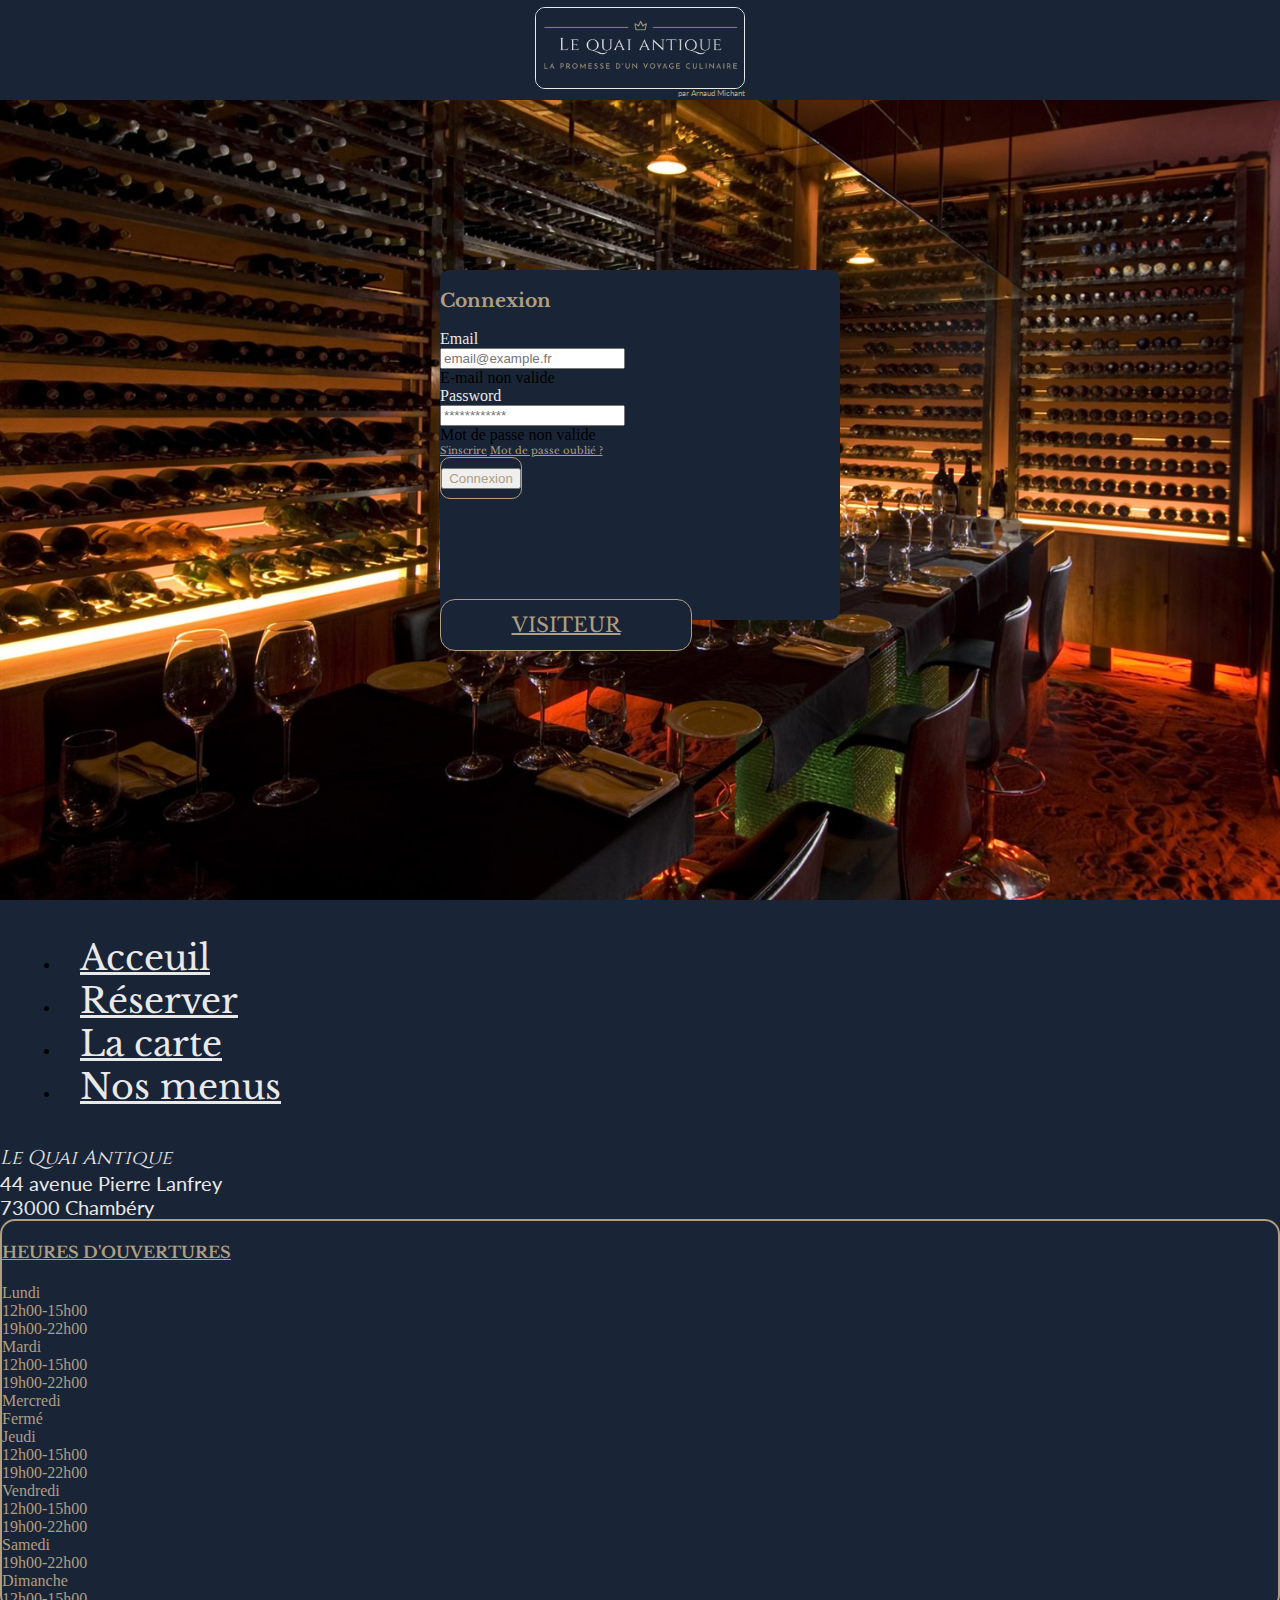
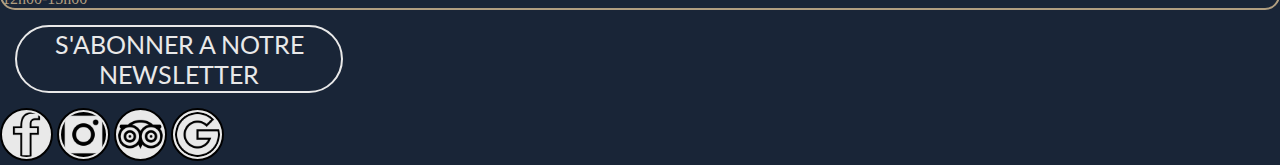
<file: connexion.html>
<!DOCTYPE html>
<html lang="fr">
  <head>
    <meta charset="UTF-8" />
    <meta name="viewport" content="width=device-width, initial-scale=1.0" />
    <title>Le Quai Antique</title>
    <link rel="stylesheet" href="style.css" />
    <link
      href="https://cdn.jsdelivr.net/npm/bootstrap@5.3.0-alpha2/dist/css/bootstrap.min.css"
      rel="stylesheet"
      integrity="sha384-aFq/bzH65dt+w6FI2ooMVUpc+21e0SRygnTpmBvdBgSdnuTN7QbdgL+OapgHtvPp"
      crossorigin="anonymous"
    />
    <link rel="preconnect" href="https://fonts.googleapis.com" />
    <link rel="preconnect" href="https://fonts.gstatic.com" crossorigin />
    <link
      href="https://fonts.googleapis.com/css2?family=Cinzel&family=Lato&family=Libre+Baskerville&display=swap"
      rel="stylesheet"
    />
  </head>
  <body>
    <header>
      <div class="head">
        <a href="home.html">
          <div>
            <img class="logo" src="média\logo le quai antique.png" alt="logo" />
          </div>
        </a>
        <p>par Arnaud Michant</p>
      </div>
    </header>
    <main>
      <div class="presentation">
        <div class="connexion">
          <h3 class="d-flex justify-content-center mt-3">Connexion</h3>
          <form class="needs-validation" action="#" novalidate>
            <div class="mb-4 mt-5 mx-4 row position-relative">
              <label for="Email" class="col-md-3 col-4 col-form-label"
                >Email</label
              >

              <div class="col-8 has-validation">
                <input
                  type="email"
                  class="form-control form-control-sm"
                  id="Email"
                  value=""
                  placeholder="email@example.fr"
                  required
                />
                <div class="invalid-tooltip">E-mail non valide</div>
              </div>
            </div>
            <div class="mb-3 row mx-4 position-relative">
              <label for="inputPassword" class="col-4 col-md-3 col-form-label"
                >Password</label
              >
              <div class="col-8">
                <input
                  type="password"
                  class="form-control form-control-sm"
                  id="inputPassword"
                  placeholder="************"
                  required
                />
                <div class="invalid-tooltip">Mot de passe non valide</div>
              </div>
            </div>
            <div
              class="d-flex justify-content-around pt-4"
              style="font-size: 10px"
            >
              <a href="registre.html">S'inscrire</a>
              <a href="#">Mot de passe oublié ?</a>
            </div>

            <div class="row d-flex justify-content-center">
              <div class="col-6 mt-4 connexionBtn scale">
                <a href="home.html">
                  <button class="btn" type="submit" style="color: #b09e80">
                    Connexion
                  </button></a
                >
              </div>
            </div>
          </form>
          <div class="row" style="margin-top: 100px">
            <a
              href="home.html"
              class="d-flex justify-content-center text-decoration-none"
            >
              <div class="visiteur scale">VISITEUR</div>
            </a>
          </div>
        </div>
      </div>
    </main>
    <footer>
      <div class="footer container-fluid">
        <div class="row">
          <div class="guide col-3 col-xl-4">
            <ul class="nav flex-column nav-bot">
              <li class="nav-item">
                <a class="nav-link active" aria-current="page" href="home.html"
                  >Acceuil</a
                >
              </li>
              <li class="nav-item">
                <a class="nav-link" href="reservation.html">Réserver</a>
              </li>
              <li class="nav-item">
                <a class="nav-link" href="carte.html">La carte</a>
              </li>
              <li class="nav-item">
                <a class="nav-link" href="menu.html">Nos menus</a>
              </li>
            </ul>
          </div>
          <div class="address text-center col-2 col-xl-4">
            <p>
              <i style="font-family: cinzel">Le Quai Antique</i> <br />
              44 avenue Pierre Lanfrey <br />
              73000 Chambéry
            </p>
          </div>
          <div class="col horaire m-4">
            <div class="row">
              <div class="col-12 text-center mt-1 p-2">
                <h4>HEURES D'OUVERTURES</h4>
              </div>
              <div class="col-7 col-sm-8">Lundi</div>
              <div class="col-5 col-sm-4">12h00-15h00 <br />19h00-22h00</div>
              <div class="col-7 col-sm-8">Mardi</div>
              <div class="col-5 col-sm-4">12h00-15h00 <br />19h00-22h00</div>
              <div class="col-7 col-sm-8 mb-1">Mercredi</div>
              <div class="col-5 col-sm-4">Fermé</div>
              <div class="col-7 col-sm-8">Jeudi</div>
              <div class="col-5 col-sm-4">12h00-15h00 <br />19h00-22h00</div>
              <div class="col-7 col-sm-8">Vendredi</div>
              <div class="col-5 col-sm-4">12h00-15h00 <br />19h00-22h00</div>
              <div class="col-7 col-sm-8 mb-1">Samedi</div>
              <div class="col-5 col-sm-4">19h00-22h00</div>
              <div class="col-7 col-sm-8 mb-1">Dimanche</div>
              <div class="col-5 col-sm-4">12h00-15h00</div>
            </div>
          </div>
          <div class="col-12"></div>
          <div class="bottom col-12 col-md-5">
            <a href="#"
              ><p class="news">S'ABONNER A NOTRE <br />NEWSLETTER</p></a
            >
          </div>
          <div
            class="col-12 col-md-6 d-flex justify-content-center justify-content-xl-start"
          >
            <a href="https://www.facebook.com/"
              ><img
                class="icone m-2"
                src="icones\facebook (1).png"
                alt="page Facebook"
            /></a>
            <a href="https://www.instagram.com/"
              ><img
                class="icone m-2"
                src="icones\instagram.png"
                alt="page Instagram"
            /></a>
            <a href="https://www.tripadvisor.fr/"
              ><img
                class="icone m-2"
                src="icones\tripadvisor.png"
                alt="page Tripadvisor"
            /></a>
            <a href="https://www.google.fr/" target="_blank"
              ><img class="icone m-2" src="icones\google.png" alt="page Google"
            /></a>
          </div>
          <div class="col-12 mb-4"></div>
        </div>
      </div>
    </footer>
    <script
      src="https://cdn.jsdelivr.net/npm/bootstrap@5.3.0-alpha2/dist/js/bootstrap.bundle.min.js"
      integrity="sha384-qKXV1j0HvMUeCBQ+QVp7JcfGl760yU08IQ+GpUo5hlbpg51QRiuqHAJz8+BrxE/N"
      crossorigin="anonymous"
    ></script>
    <script src="main.js"></script>
    <script src="JavaScript\validation.js"></script>
  </body>
</html>
</file>
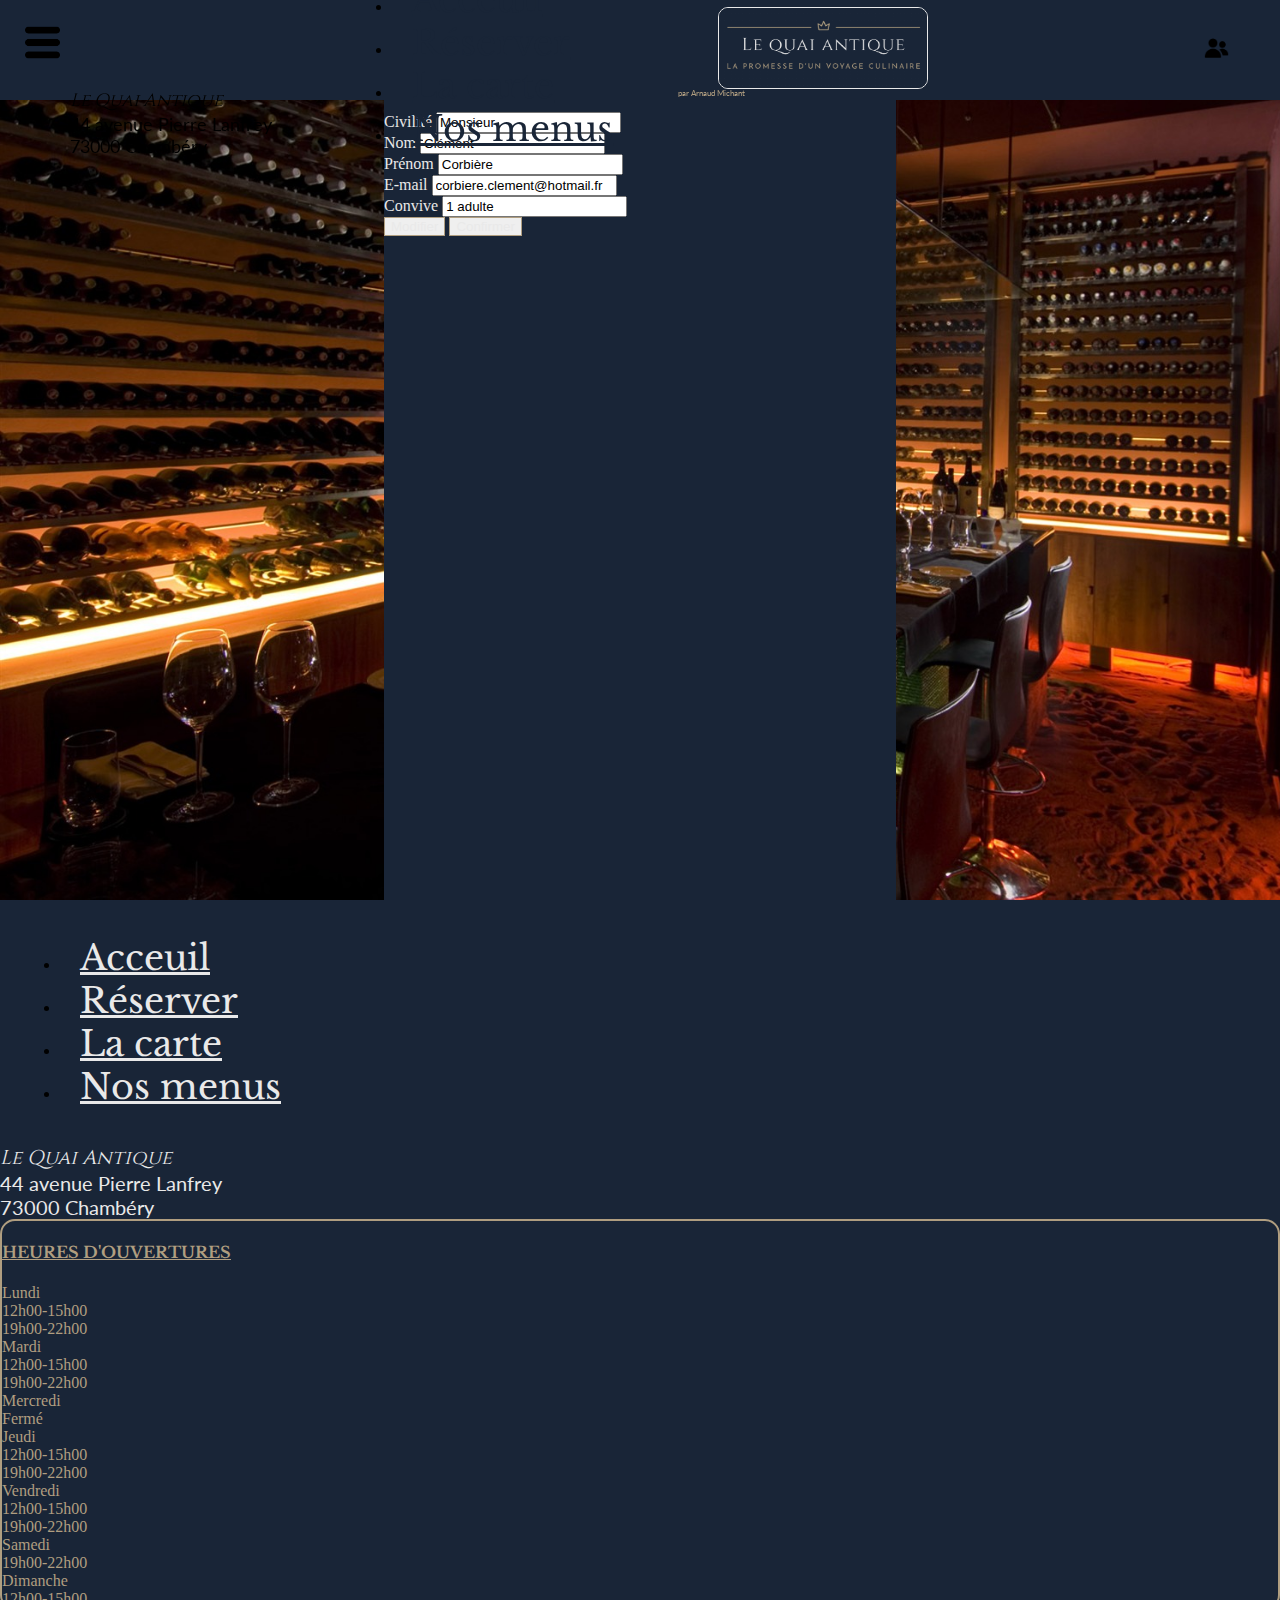
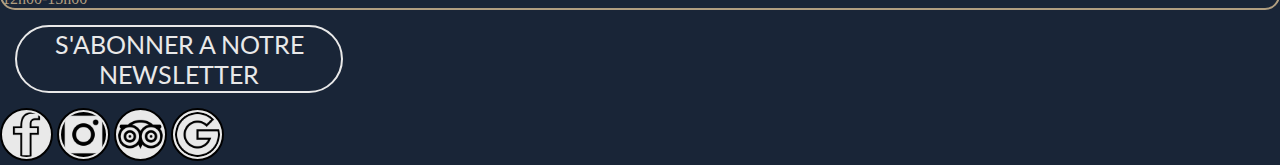
<file: donnePers.html>
<!DOCTYPE html>
<html lang="fr">
  <head>
    <meta charset="UTF-8" />
    <meta name="viewport" content="width=device-width, initial-scale=1.0" />
    <title>Le Quai Antique</title>
    <link rel="stylesheet" href="style.css" />
    <link rel="stylesheet" href="css/donnePers.css" />
    <link
      href="https://cdn.jsdelivr.net/npm/bootstrap@5.3.0-alpha2/dist/css/bootstrap.min.css"
      rel="stylesheet"
      integrity="sha384-aFq/bzH65dt+w6FI2ooMVUpc+21e0SRygnTpmBvdBgSdnuTN7QbdgL+OapgHtvPp"
      crossorigin="anonymous"
    />
    <link rel="preconnect" href="https://fonts.googleapis.com" />
    <link rel="preconnect" href="https://fonts.gstatic.com" crossorigin />
    <link
      href="https://fonts.googleapis.com/css2?family=Cinzel&family=Lato&family=Libre+Baskerville&display=swap"
      rel="stylesheet"
    />
  </head>
  <body>
    <header>
      <div class="head">
        <a
          class="btn"
          data-bs-toggle="offcanvas"
          href="#offcanvasExample"
          role="button"
          aria-controls="offcanvasExample"
        >
          <div class="menu scale">
            <img
              src="icones\bouton-de-menu.png"
              alt="menu"
              height="35px"
              width="35px"
            />
          </div>
        </a>
        <div>
          <a href="connexion.html">
            <img class="profil scale" src="icones\profil.png" alt="connexion" />
          </a>
        </div>
        <div
          class="offcanvas offcanvas-start"
          data-bs-scroll="true"
          tabindex="-1"
          id="offcanvasExample"
          aria-labelledby="offcanvasExampleLabel"
        >
          <div class="well">
            <h5>
              Bienvenue
              <i
                ><a href="donnePers.html" style="color: #b09e80"
                  >clément corbière</a
                ></i
              >
            </h5>
          </div>
          <button
            type="button"
            class="btn-close close"
            data-bs-dismiss="offcanvas"
            aria-label="Close"
          ></button>
          <div class="offcanvas-header">
            <div class="offcanvas-body">
              <div>
                <ul class="nav flex-column nav-bot-menu">
                  <li class="nav-item">
                    <a
                      class="nav-link active"
                      aria-current="page"
                      href="home.html"
                      >Acceuil</a
                    >
                  </li>
                  <li class="nav-item">
                    <a class="nav-link" href="reservation.html">Réserver</a>
                  </li>
                  <li class="nav-item">
                    <a class="nav-link" href="carte.html">La carte</a>
                  </li>
                  <li class="nav-item">
                    <a class="nav-link" href="menu.html">Nos menus</a>
                  </li>
                </ul>
              </div>
              <div class="adress-menu">
                <p>
                  <i style="font-family: cinzel">Le Quai Antique</i> <br />
                  44 avenue Pierre Lanfrey <br />
                  73000 Chambéry
                </p>
              </div>
            </div>
          </div>
        </div>
        <a href="home.html">
          <div>
            <img class="logo" src="média\logo le quai antique.png" alt="logo" />
          </div>
        </a>
        <p>par Arnaud Michant</p>
      </div>
    </header>
    <main>
      <div class="presentation pb-4">
        <div class="pb-4 px-4 cadre">
          <div class="row">
            <div class="col-12 donneTitre">
              <h4>Informations Personnelles</h4>
            </div>
            <form>
              <div class="mb-3 row px-3 formDonne">
                <label for="civility" class="form-label col-5 col-sm-4"
                  >Civilité</label
                >
                <input
                  type="text"
                  class="form-check col-7 col-sm-8"
                  id="civility"
                  value="Monsieur"
                />
              </div>
              <div class="mb-3 row px-3 formDonne">
                <label for="lastname" class="form-label col-5 col-sm-4"
                  >Nom</label
                >
                <input
                  type="text"
                  class="form-check col-7 col-sm-8"
                  id="lastname"
                  value="Clément"
                />
              </div>
              <div class="mb-3 row px-3 formDonne">
                <label for="firstname" class="form-label col-5 col-sm-4"
                  >Prénom</label
                >
                <input
                  type="text"
                  class="form-check col-7 col-sm-8"
                  id="firstname"
                  value="Corbière"
                />
              </div>
              <div class="mb-3 row px-3 formDonne">
                <label
                  for="exampleInputEmail1"
                  class="form-label col-5 col-sm-4"
                  >E-mail</label
                >
                <input
                  type="email"
                  class="form-check col-7 col-sm-8"
                  id="exampleInputEmail1"
                  aria-describedby="emailHelp"
                  value="corbiere.clement@hotmail.fr"
                />
              </div>
              <div class="mb-3 row px-3 formDonne">
                <label for="civility" class="form-label col-5 col-sm-4"
                  >Convive</label
                >
                <input
                  type="text"
                  class="form-check col-7 col-sm-8"
                  id="civility"
                  value="1 adulte"
                />
              </div>

              <div class="d-flex justify-content-around pt-3 btn">
                <button type="submit" class="btn btnMod scale">Modifier</button>
                <button type="submit" class="btn btnConf scale">
                  Confirmer
                </button>
              </div>
            </form>
          </div>
        </div>
      </div>
    </main>
    <footer>
      <div class="footer container-fluid">
        <div class="row">
          <div class="guide col-3 col-xl-4">
            <ul class="nav flex-column nav-bot">
              <li class="nav-item">
                <a class="nav-link active" aria-current="page" href="home.html"
                  >Acceuil</a
                >
              </li>
              <li class="nav-item">
                <a class="nav-link" href="reservation.html">Réserver</a>
              </li>
              <li class="nav-item">
                <a class="nav-link" href="carte.html">La carte</a>
              </li>
              <li class="nav-item">
                <a class="nav-link" href="menu.html">Nos menus</a>
              </li>
            </ul>
          </div>
          <div class="address text-center col-2 col-xl-4">
            <p>
              <i style="font-family: cinzel">Le Quai Antique</i> <br />
              44 avenue Pierre Lanfrey <br />
              73000 Chambéry
            </p>
          </div>
          <div class="col horaire m-4">
            <div class="row">
              <div class="col-12 text-center mt-1 p-2">
                <h4>HEURES D'OUVERTURES</h4>
              </div>
              <div class="col-7 col-sm-8">Lundi</div>
              <div class="col-5 col-sm-4">12h00-15h00 <br />19h00-22h00</div>
              <div class="col-7 col-sm-8">Mardi</div>
              <div class="col-5 col-sm-4">12h00-15h00 <br />19h00-22h00</div>
              <div class="col-7 col-sm-8 mb-1">Mercredi</div>
              <div class="col-5 col-sm-4">Fermé</div>
              <div class="col-7 col-sm-8">Jeudi</div>
              <div class="col-5 col-sm-4">12h00-15h00 <br />19h00-22h00</div>
              <div class="col-7 col-sm-8">Vendredi</div>
              <div class="col-5 col-sm-4">12h00-15h00 <br />19h00-22h00</div>
              <div class="col-7 col-sm-8 mb-1">Samedi</div>
              <div class="col-5 col-sm-4">19h00-22h00</div>
              <div class="col-7 col-sm-8 mb-1">Dimanche</div>
              <div class="col-5 col-sm-4">12h00-15h00</div>
            </div>
          </div>
          <div class="col-12"></div>
          <div class="bottom col-12 col-md-5">
            <a href="#"
              ><p class="news">S'ABONNER A NOTRE <br />NEWSLETTER</p></a
            >
          </div>
          <div
            class="col-12 col-md-6 d-flex justify-content-center justify-content-xl-start"
          >
            <a href="https://www.facebook.com/"
              ><img
                class="icone m-2"
                src="icones\facebook (1).png"
                alt="page Facebook"
            /></a>
            <a href="https://www.instagram.com/"
              ><img
                class="icone m-2"
                src="icones\instagram.png"
                alt="page Instagram"
            /></a>
            <a href="https://www.tripadvisor.fr/"
              ><img
                class="icone m-2"
                src="icones\tripadvisor.png"
                alt="page Tripadvisor"
            /></a>
            <a href="https://www.google.fr/" target="_blank"
              ><img class="icone m-2" src="icones\google.png" alt="page Google"
            /></a>
          </div>
          <div class="col-12 mb-4"></div>
        </div>
      </div>
    </footer>
    <script
      src="https://cdn.jsdelivr.net/npm/bootstrap@5.3.0-alpha2/dist/js/bootstrap.bundle.min.js"
      integrity="sha384-qKXV1j0HvMUeCBQ+QVp7JcfGl760yU08IQ+GpUo5hlbpg51QRiuqHAJz8+BrxE/N"
      crossorigin="anonymous"
    ></script>
    <script src="main.js"></script>
  </body>
</html>
</file>
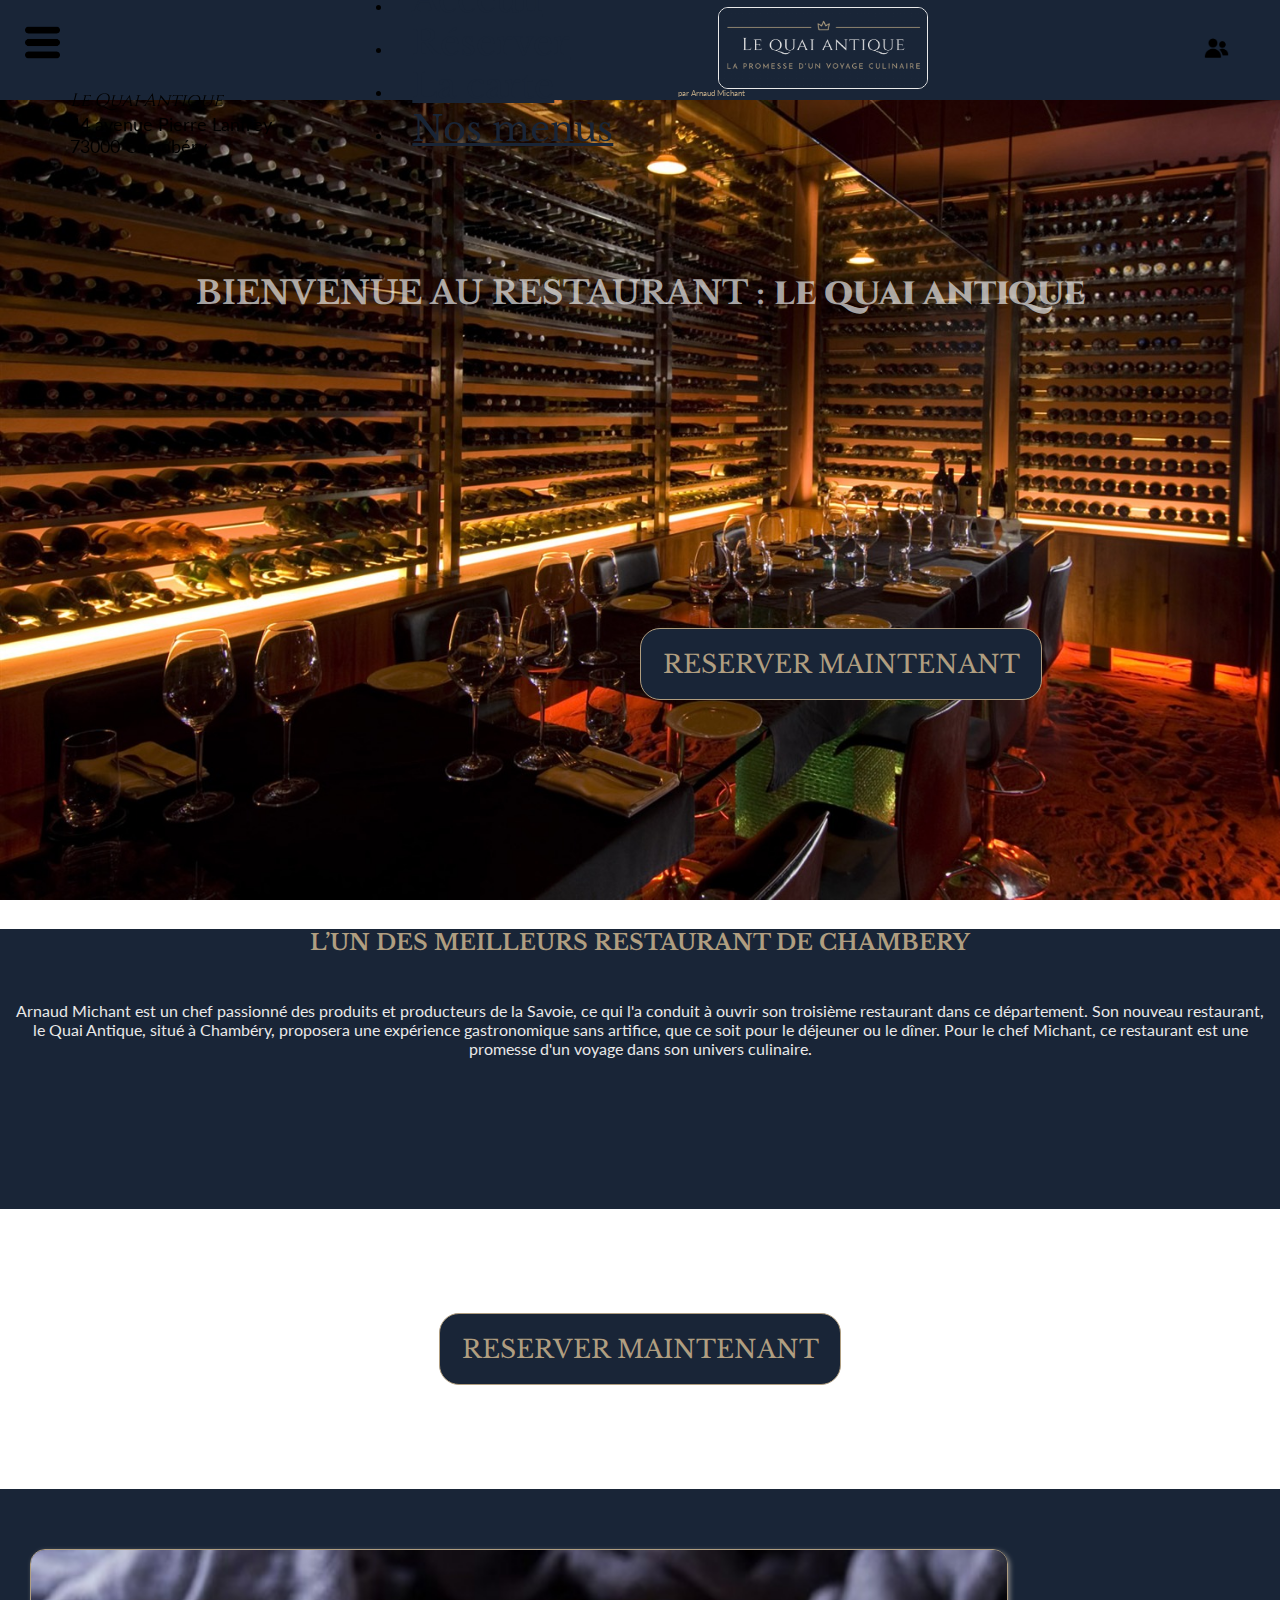
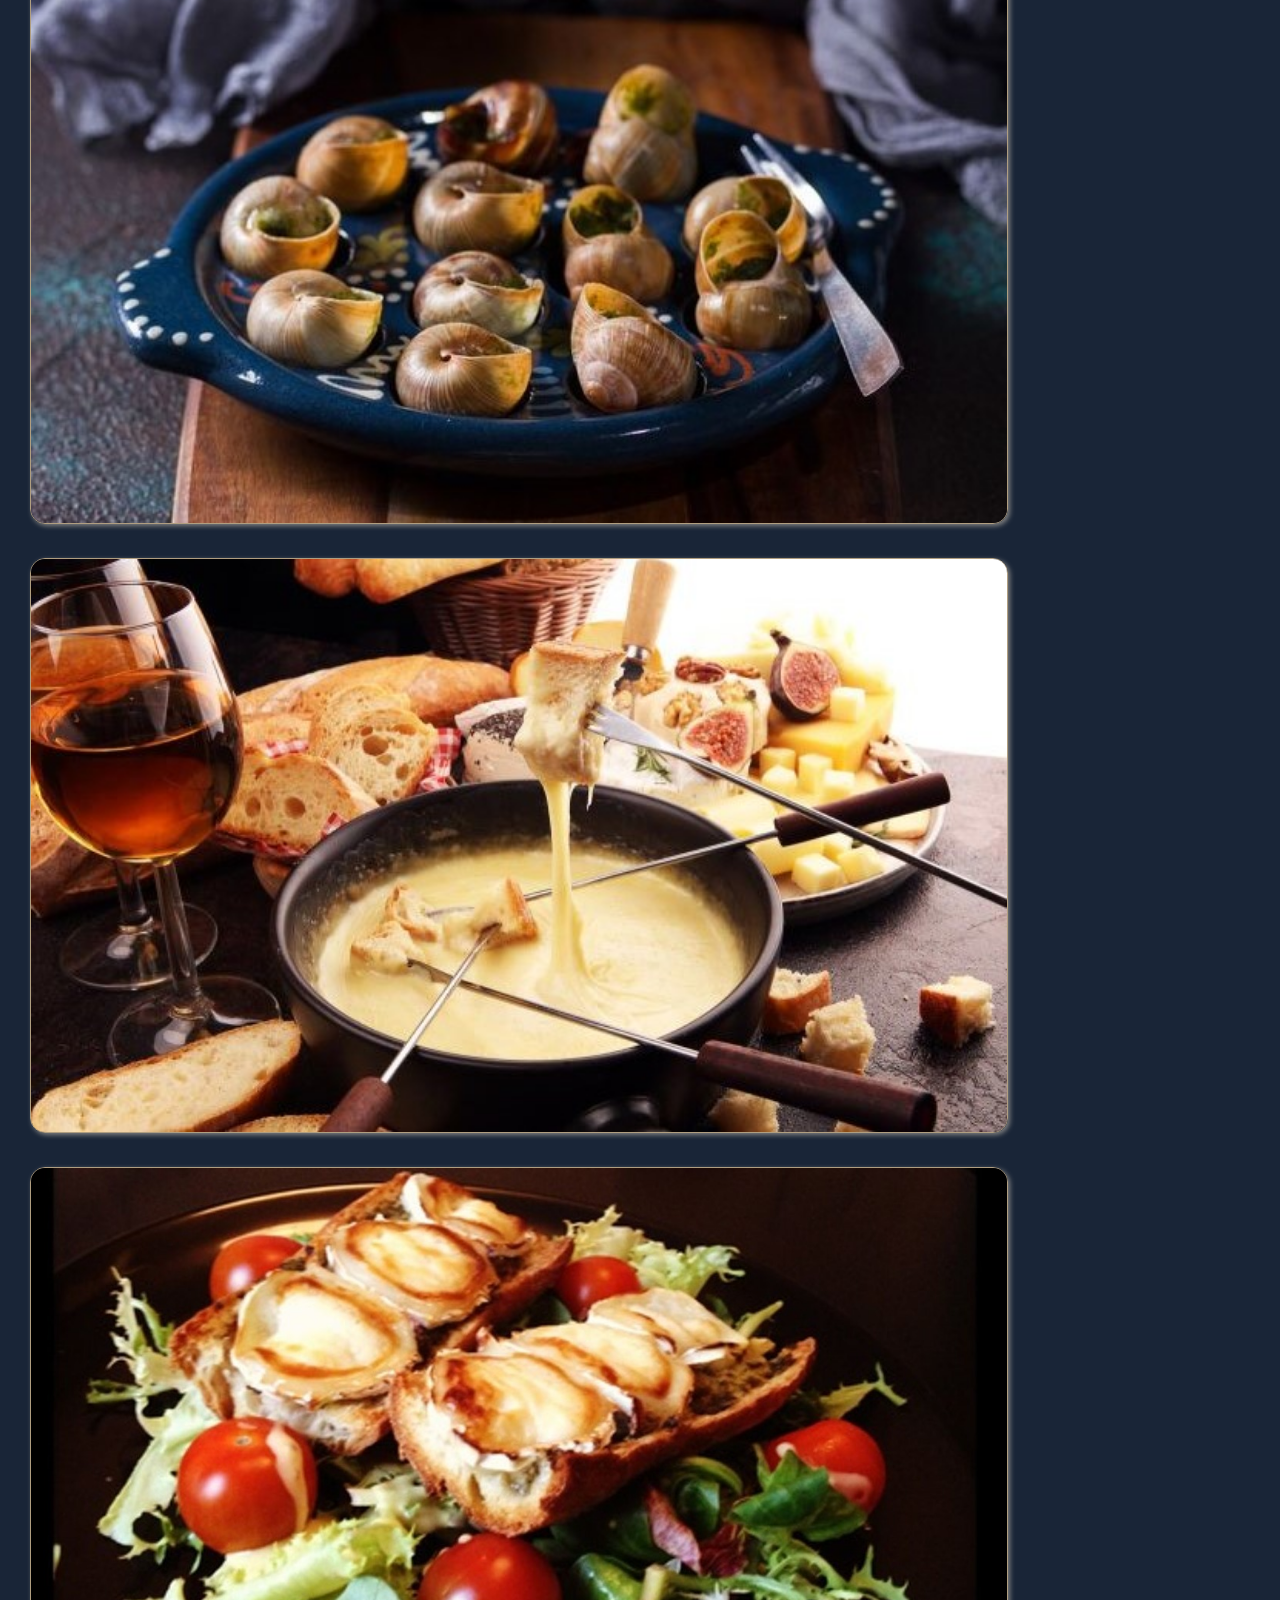
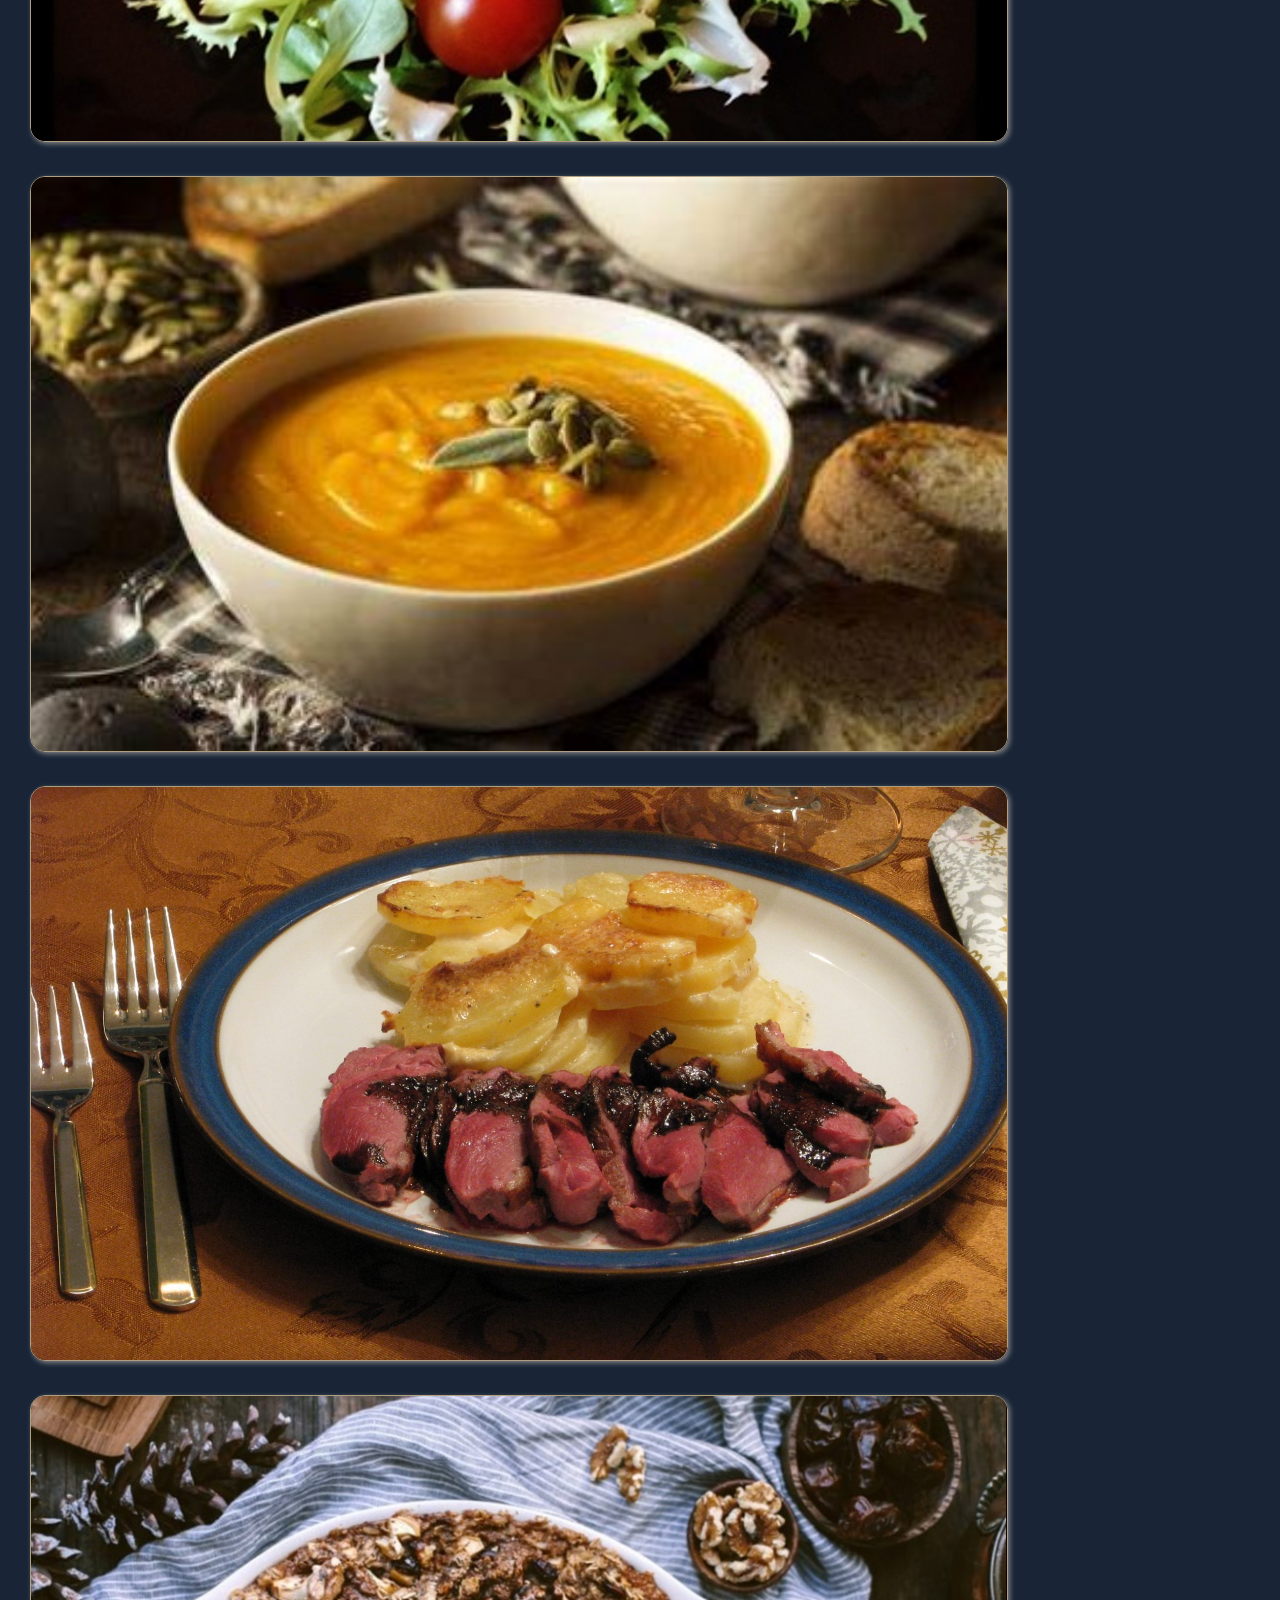
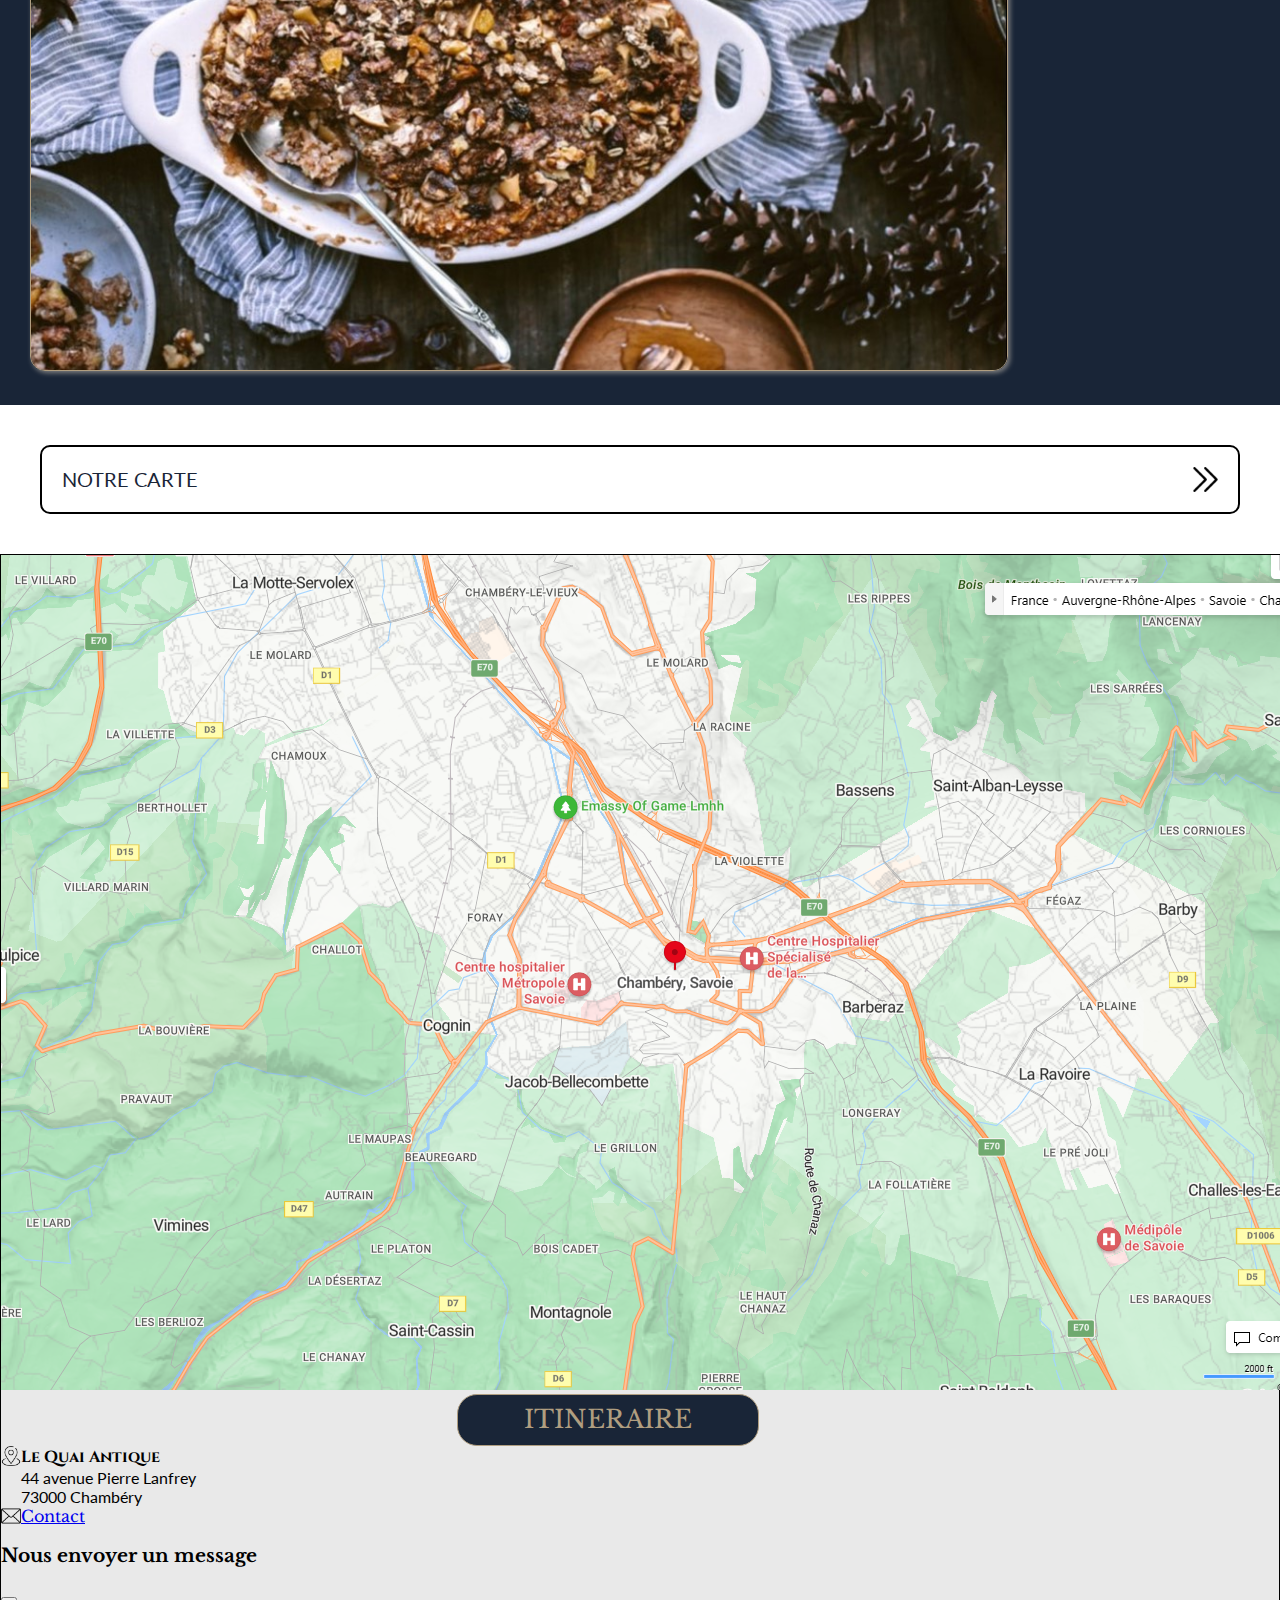
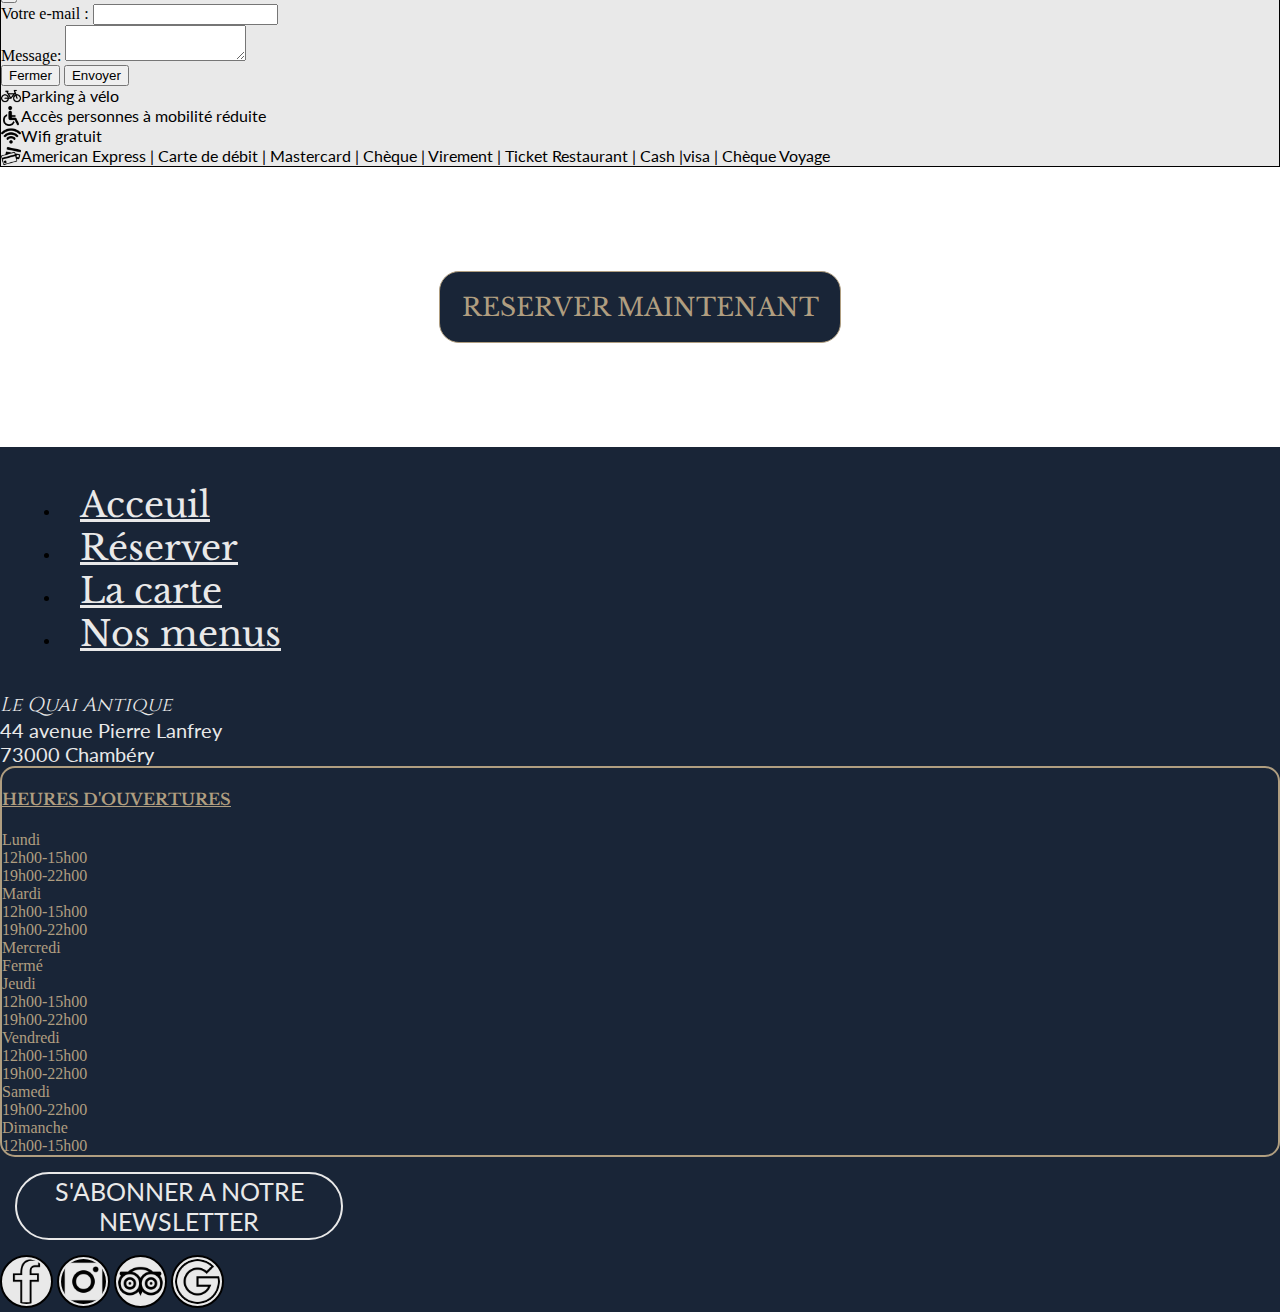
<file: home.html>
<!DOCTYPE html>
<html lang="fr">
  <head>
    <meta charset="UTF-8" />
    <meta name="viewport" content="width=device-width, initial-scale=1.0" />
    <title>Le Quai Antique</title>
    <link rel="stylesheet" href="style.css" />
    <link
      href="https://cdn.jsdelivr.net/npm/bootstrap@5.3.0-alpha2/dist/css/bootstrap.min.css"
      rel="stylesheet"
      integrity="sha384-aFq/bzH65dt+w6FI2ooMVUpc+21e0SRygnTpmBvdBgSdnuTN7QbdgL+OapgHtvPp"
      crossorigin="anonymous"
    />
    <link rel="preconnect" href="https://fonts.googleapis.com" />
    <link rel="preconnect" href="https://fonts.gstatic.com" crossorigin />
    <link
      href="https://fonts.googleapis.com/css2?family=Cinzel&family=Lato&family=Libre+Baskerville&display=swap"
      rel="stylesheet"
    />
  </head>
  <body>
    <header>
      <div class="head">
        <a
          class="btn"
          data-bs-toggle="offcanvas"
          href="#offcanvasExample"
          role="button"
          aria-controls="offcanvasExample"
        >
          <div class="menu scale">
            <img
              src="icones\bouton-de-menu.png"
              alt="menu"
              height="35px"
              width="35px"
            />
          </div>
        </a>
        <div>
          <a href="connexion.html">
            <img class="profil scale" src="icones\profil.png" alt="connexion" />
          </a>
        </div>
        <div
          class="offcanvas offcanvas-start"
          data-bs-scroll="true"
          tabindex="-1"
          id="offcanvasExample"
          aria-labelledby="offcanvasExampleLabel"
        >
          <div class="well">
            <h5>
              Bienvenue
              <i
                ><a href="donnePers.html" style="color: #b09e80"
                  >clément corbière</a
                ></i
              >
            </h5>
          </div>
          <button
            type="button"
            class="btn-close close"
            data-bs-dismiss="offcanvas"
            aria-label="Close"
          ></button>
          <div class="offcanvas-header">
            <div class="offcanvas-body">
              <div>
                <ul class="nav flex-column nav-bot-menu">
                  <li class="nav-item">
                    <a
                      class="nav-link active"
                      aria-current="page"
                      href="home.html"
                      >Acceuil</a
                    >
                  </li>
                  <li class="nav-item">
                    <a class="nav-link" href="reservation.html">Réserver</a>
                  </li>
                  <li class="nav-item">
                    <a class="nav-link" href="carte.html">La carte</a>
                  </li>
                  <li class="nav-item">
                    <a class="nav-link" href="menu.html">Nos menus</a>
                  </li>
                </ul>
              </div>
              <div class="adress-menu">
                <p>
                  <i style="font-family: cinzel">Le Quai Antique </i><br />
                  44 avenue Pierre Lanfrey <br />
                  73000 Chambéry
                </p>
              </div>
            </div>
          </div>
        </div>
        <a href="home.html">
          <div>
            <img class="logo" src="média\logo le quai antique.png" alt="logo" />
          </div>
        </a>
        <p>par Arnaud Michant</p>
      </div>
    </header>
    <main>
      <div class="presentation">
        <h1 class="titre">
          BIENVENUE AU RESTAURANT :
          <strong style="font-family: 'cinzel'">LE QUAI ANTIQUE</strong>
        </h1>
        <a href="reservation.html" class="d-flex justify-content-center">
          <div class="reserver scale">RESERVER MAINTENANT</div>
        </a>
      </div>
      <div class="text p-4 pt-5">
        <h4>L’UN DES MEILLEURS RESTAURANT DE CHAMBERY</h4>
        <p>
          Arnaud Michant est un chef passionné des produits et producteurs de la
          Savoie, ce qui l'a conduit à ouvrir son troisième restaurant dans ce
          département. Son nouveau restaurant, le Quai Antique, situé à
          Chambéry, proposera une expérience gastronomique sans artifice, que ce
          soit pour le déjeuner ou le dîner. Pour le chef Michant, ce restaurant
          est une promesse d'un voyage dans son univers culinaire.
        </p>
      </div>
      <div class="btn-home-01">
        <a href="reservation.html">
          <div class="reserver01 scale">RESERVER MAINTENANT</div>
        </a>
      </div>
      <div class="container-fluid text-center photo">
        <div class="row row-cols-2">
          <div class="col d-flex justify-content-center align-items-start">
            <h3 class="photo01name photoName">Escargots de Bourgogne</h3>
            <p class="photo01des photoDes">au beurre persillé</p>
            <img class="photos photo01" src="média\photo01.jpg" alt="" />
          </div>
          <div class="col d-flex justify-content-center align-items-start">
            <h3 class="photo02name photoName">Fondue Savoyarde</h3>
            <p class="photo02des photoDes">et ses pommes de terre vapeur</p>
            <img class="photos photo02" src="média\photo02.jpg" alt="" />
          </div>
          <div class="col d-flex justify-content-center align-items-start">
            <h3 class="photo03name photoName">Salade de chèvre chaud</h3>
            <p class="photo03des photoDes">
              avec miel, tomate et vinaigre balsamique
            </p>
            <img class="photos photo03" src="média\photo03.jpg" alt="" />
          </div>
          <div class="col d-flex justify-content-center align-items-start">
            <h3 class="photo04name photoName">Soupe de courge butternut</h3>
            <p class="photo04des photoDes">avec crème fraiche et croûtons</p>
            <img class="photos photo04" src="média\photo04.jpg" alt="" />
          </div>
          <div class="col d-flex justify-content-center align-items-start">
            <h3 class="photo05name photoName">Magret de canard rôti</h3>
            <p class="photo05des photoDes">
              avec sauce aux myrtilles et gratin dauphinois
            </p>
            <img class="photos photo05" src="média\photo05.jpg" alt="" />
          </div>
          <div class="col d-flex justify-content-center align-items-start">
            <h3 class="photo06name photoName">Tarte aux noix</h3>
            <p class="photo06des photoDes">avec glace au beurre brun</p>
            <img class="photos photo06" src="média\photo06.jpg" alt="" />
          </div>
        </div>
      </div>
      <div id="carouselExampleDark" class="container carousel slide">
        <div class="carousel-indicators">
          <button
            type="button"
            data-bs-target="#carouselExampleDark"
            data-bs-slide-to="0"
            class="active"
            aria-current="true"
            aria-label="Slide 1"
          ></button>
          <button
            type="button"
            data-bs-target="#carouselExampleDark"
            data-bs-slide-to="1"
            aria-label="Slide 2"
          ></button>
          <button
            type="button"
            data-bs-target="#carouselExampleDark"
            data-bs-slide-to="2"
            aria-label="Slide 3"
          ></button>
          <button
            type="button"
            data-bs-target="#carouselExampleDark"
            data-bs-slide-to="3"
            aria-label="Slide 4"
          ></button>
          <button
            type="button"
            data-bs-target="#carouselExampleDark"
            data-bs-slide-to="4"
            aria-label="Slide 5"
          ></button>
          <button
            type="button"
            data-bs-target="#carouselExampleDark"
            data-bs-slide-to="5"
            aria-label="Slide 6"
          ></button>
        </div>
        <div class="carousel-inner">
          <div class="carousel-item active" data-bs-interval="10000">
            <img src="média\photo01.jpg" class="d-block w-100" alt="..." />
            <div
              class="carousel-caption"
              style="top: 1%; text-shadow: 2px 2px 2px black"
            >
              <h5 class="">Escargots de Bourgogne</h5>
              <p>au beurre persillé</p>
            </div>
          </div>
          <div class="carousel-item" data-bs-interval="2000">
            <img src="média\photo02.jpg" class="d-block w-100" alt="..." />
            <div
              class="carousel-caption"
              style="top: 1%; text-shadow: 2px 2px 2px black"
            >
              <h5>Fondue Savoyarde</h5>
              <p>et ses pommes de terre vapeur</p>
            </div>
          </div>
          <div class="carousel-item">
            <img src="média\photo03.jpg" class="d-block w-100" alt="..." />
            <div
              class="carousel-caption"
              style="text-shadow: 2px 2px 2px black"
            >
              <h5>Salade de chèvre chaud</h5>
              <p>avec miel, tomate et vinaigre balsamique</p>
            </div>
          </div>
          <div class="carousel-item">
            <img src="média\photo04.jpg" class="d-block w-100" alt="..." />
            <div
              class="carousel-caption"
              style="top: 1%; text-shadow: 2px 2px 2px black"
            >
              <h5>Soupe de courge butternut</h5>
              <p>avec crème fraiche et croûtons</p>
            </div>
          </div>
          <div class="carousel-item">
            <img src="média\photo05.jpg" class="d-block w-100" alt="..." />
            <div
              class="carousel-caption"
              style="text-shadow: 2px 2px 2px black"
            >
              <h5>Magret de canard rôti</h5>
              <p>avec sauce aux myrtilles et gratin dauphinois</p>
            </div>
          </div>
          <div class="carousel-item">
            <img src="média\photo06.jpg" class="d-block w-100" alt="..." />
            <div
              class="carousel-caption"
              style="text-shadow: 2px 2px 2px black"
            >
              <h5>Tarte aux noix</h5>
              <p>avec glace au beurre brun</p>
            </div>
          </div>
        </div>
        <button
          class="carousel-control-prev"
          type="button"
          data-bs-target="#carouselExampleDark"
          data-bs-slide="prev"
        >
          <span class="carousel-control-prev-icon" aria-hidden="true"></span>
          <span class="visually-hidden">Previous</span>
        </button>
        <button
          class="carousel-control-next"
          type="button"
          data-bs-target="#carouselExampleDark"
          data-bs-slide="next"
        >
          <span class="carousel-control-next-icon" aria-hidden="true"></span>
          <span class="visually-hidden">Next</span>
        </button>
      </div>

      <a href="carte.html" style="text-decoration: none">
        <div class="btn-carte">
          <p>NOTRE CARTE</p>
          <img src="icones\fleche-vers-la droite.png" alt="carte restaurant" />
        </div>
      </a>
      <div class="container my-3 pt-3 alert-info">
        <div class="row">
          <div class="col-12 d-flex justify-content-center mb-3">
            <div class="card" style="width: 95%">
              <img src="média\carte.png" class="card-img-top" alt="..." />
              <a
                href="https://www.google.fr/maps/dir/43.5135554,0.8277633/44+Av.+Pierre+Lanfrey,+73000+Chamb%C3%A9ry/@44.4203502,2.1038792,8z/data=!3m1!4b1!4m9!4m8!1m1!4e1!1m5!1m1!1s0x478ba8570d3c2623:0x58cf73236a99ce7e!2m2!1d5.9151843!2d45.5695527"
                target="_blank"
                ><div class="itineraire scale">ITINERAIRE</div></a
              >

              <div class="card-body">
                <div class="card-text" style="display: flex">
                  <img
                    class="img-fluid"
                    src="icones\pointeur-de-localisation.png"
                    style="width: 20px; height: 20px"
                    alt=""
                  />
                  <p class="px-3">
                    <b style="font-family: cinzel">Le Quai Antique</b> <br />
                    44 avenue Pierre Lanfrey <br />
                    73000 Chambéry
                  </p>
                </div>
                <div class="card-text" style="display: flex">
                  <img
                    src="icones\enveloppe.png"
                    style="width: 20px; height: 20px"
                    alt="contact"
                  />
                  <p class="px-3">
                    <a href="#" data-bs-toggle="modal" data-bs-target="#Modal"
                      >Contact</a
                    >
                  </p>
                </div>

                <div
                  class="modal fade"
                  id="Modal"
                  tabindex="-1"
                  aria-labelledby="ModalLabel"
                  aria-hidden="true"
                >
                  <div class="modal-dialog modal-dialog-centered">
                    <div class="modal-content">
                      <div class="modal-header">
                        <h3 class="modal-title fs-5" id="ModalLabel">
                          Nous envoyer un message
                        </h3>
                        <button
                          type="button"
                          class="btn-close"
                          data-bs-dismiss="modal"
                          aria-label="Close"
                        ></button>
                      </div>
                      <div class="modal-body">
                        <form>
                          <div class="mb-3">
                            <label for="recipient-email" class="col-form-label"
                              >Votre e-mail :</label
                            >
                            <input
                              type="email"
                              class="form-control"
                              id="recipient-email"
                            />
                          </div>
                          <div class="mb-3">
                            <label for="message-text" class="col-form-label"
                              >Message:</label
                            >
                            <textarea
                              class="form-control"
                              id="message-text"
                            ></textarea>
                          </div>
                        </form>
                      </div>
                      <div class="modal-footer">
                        <button
                          type="button"
                          class="btn btn-secondary"
                          data-bs-dismiss="modal"
                        >
                          Fermer
                        </button>
                        <button type="button" class="btn btn-primary">
                          Envoyer
                        </button>
                      </div>
                    </div>
                  </div>
                </div>
                <div class="card-text" style="display: flex">
                  <img
                    src="icones\velo-de-montagne.png"
                    style="width: 20px; height: 20px"
                    alt=""
                  />
                  <p class="px-3">Parking à vélo</p>
                </div>
                <div class="card-text" style="display: flex">
                  <img
                    src="icones\desactive.png"
                    style="width: 20px; height: 20px"
                    alt=""
                  />
                  <p class="px-3">Accès personnes à mobilité réduite</p>
                </div>
                <div class="card-text" style="display: flex">
                  <img
                    src="icones\wifi.png"
                    style="width: 20px; height: 20px"
                    alt=""
                  />
                  <p class="px-3">Wifi gratuit</p>
                </div>
                <div class="card-text" style="display: flex">
                  <img
                    src="icones\paiement-par-carte-de-credit.png"
                    style="width: 20px; height: 20px"
                    alt=""
                  />
                  <p class="px-3">
                    American Express | Carte de débit | Mastercard | Chèque |
                    Virement | Ticket Restaurant | Cash |visa | Chèque Voyage
                  </p>
                </div>
              </div>
            </div>
          </div>
        </div>
      </div>
      <div class="btn-home-01">
        <a href="reservation.html">
          <div class="reserver01 reserver02 scale">RESERVER MAINTENANT</div>
        </a>
      </div>
    </main>
    <footer>
      <div class="footer container-fluid">
        <div class="row">
          <div class="guide col-3 col-xl-4">
            <ul class="nav flex-column nav-bot">
              <li class="nav-item">
                <a class="nav-link active" aria-current="page" href="home.html"
                  >Acceuil</a
                >
              </li>
              <li class="nav-item">
                <a class="nav-link" href="reservation.html">Réserver</a>
              </li>
              <li class="nav-item">
                <a class="nav-link" href="carte.html">La carte</a>
              </li>
              <li class="nav-item">
                <a class="nav-link" href="menu.html">Nos menus</a>
              </li>
            </ul>
          </div>
          <div class="address col-2 col-xl-4">
            <p>
              <em style="font-family: cinzel">Le Quai Antique</em> <br />
              44 avenue Pierre Lanfrey <br />
              73000 Chambéry
            </p>
          </div>
          <div class="col horaire m-4">
            <div class="row">
              <div class="col-12 text-center mt-1 p-2">
                <h4>HEURES D'OUVERTURES</h4>
              </div>
              <div class="col-7 col-sm-8">Lundi</div>
              <div class="col-5 col-sm-4">12h00-15h00 <br />19h00-22h00</div>
              <div class="col-7 col-sm-8">Mardi</div>
              <div class="col-5 col-sm-4">12h00-15h00 <br />19h00-22h00</div>
              <div class="col-7 col-sm-8 mb-1">Mercredi</div>
              <div class="col-5 col-sm-4">Fermé</div>
              <div class="col-7 col-sm-8">Jeudi</div>
              <div class="col-5 col-sm-4">12h00-15h00 <br />19h00-22h00</div>
              <div class="col-7 col-sm-8">Vendredi</div>
              <div class="col-5 col-sm-4">12h00-15h00 <br />19h00-22h00</div>
              <div class="col-7 col-sm-8 mb-1">Samedi</div>
              <div class="col-5 col-sm-4">19h00-22h00</div>
              <div class="col-7 col-sm-8 mb-1">Dimanche</div>
              <div class="col-5 col-sm-4">12h00-15h00</div>
            </div>
          </div>
          <div class="col-12"></div>
          <div class="bottom col-12 col-md-5">
            <a href="#"
              ><p class="news">S'ABONNER A NOTRE <br />NEWSLETTER</p></a
            >
          </div>
          <div
            class="col-12 col-md-6 d-flex justify-content-center justify-content-xl-start"
          >
            <a href="https://www.facebook.com/"
              ><img
                class="icone m-2"
                src="icones\facebook (1).png"
                alt="page Facebook"
            /></a>
            <a href="https://www.instagram.com/"
              ><img
                class="icone m-2"
                src="icones\instagram.png"
                alt="page Instagram"
            /></a>
            <a href="https://www.tripadvisor.fr/"
              ><img
                class="icone m-2"
                src="icones\tripadvisor.png"
                alt="page Tripadvisor"
            /></a>
            <a href="https://www.google.fr/" target="_blank"
              ><img class="icone m-2" src="icones\google.png" alt="page Google"
            /></a>
          </div>
          <div class="col-12 mb-4"></div>
        </div>
      </div>
    </footer>
    <script
      src="https://cdn.jsdelivr.net/npm/bootstrap@5.3.0-alpha2/dist/js/bootstrap.bundle.min.js"
      integrity="sha384-qKXV1j0HvMUeCBQ+QVp7JcfGl760yU08IQ+GpUo5hlbpg51QRiuqHAJz8+BrxE/N"
      crossorigin="anonymous"
    ></script>
    <script src="main.js"></script>
  </body>
</html>
</file>
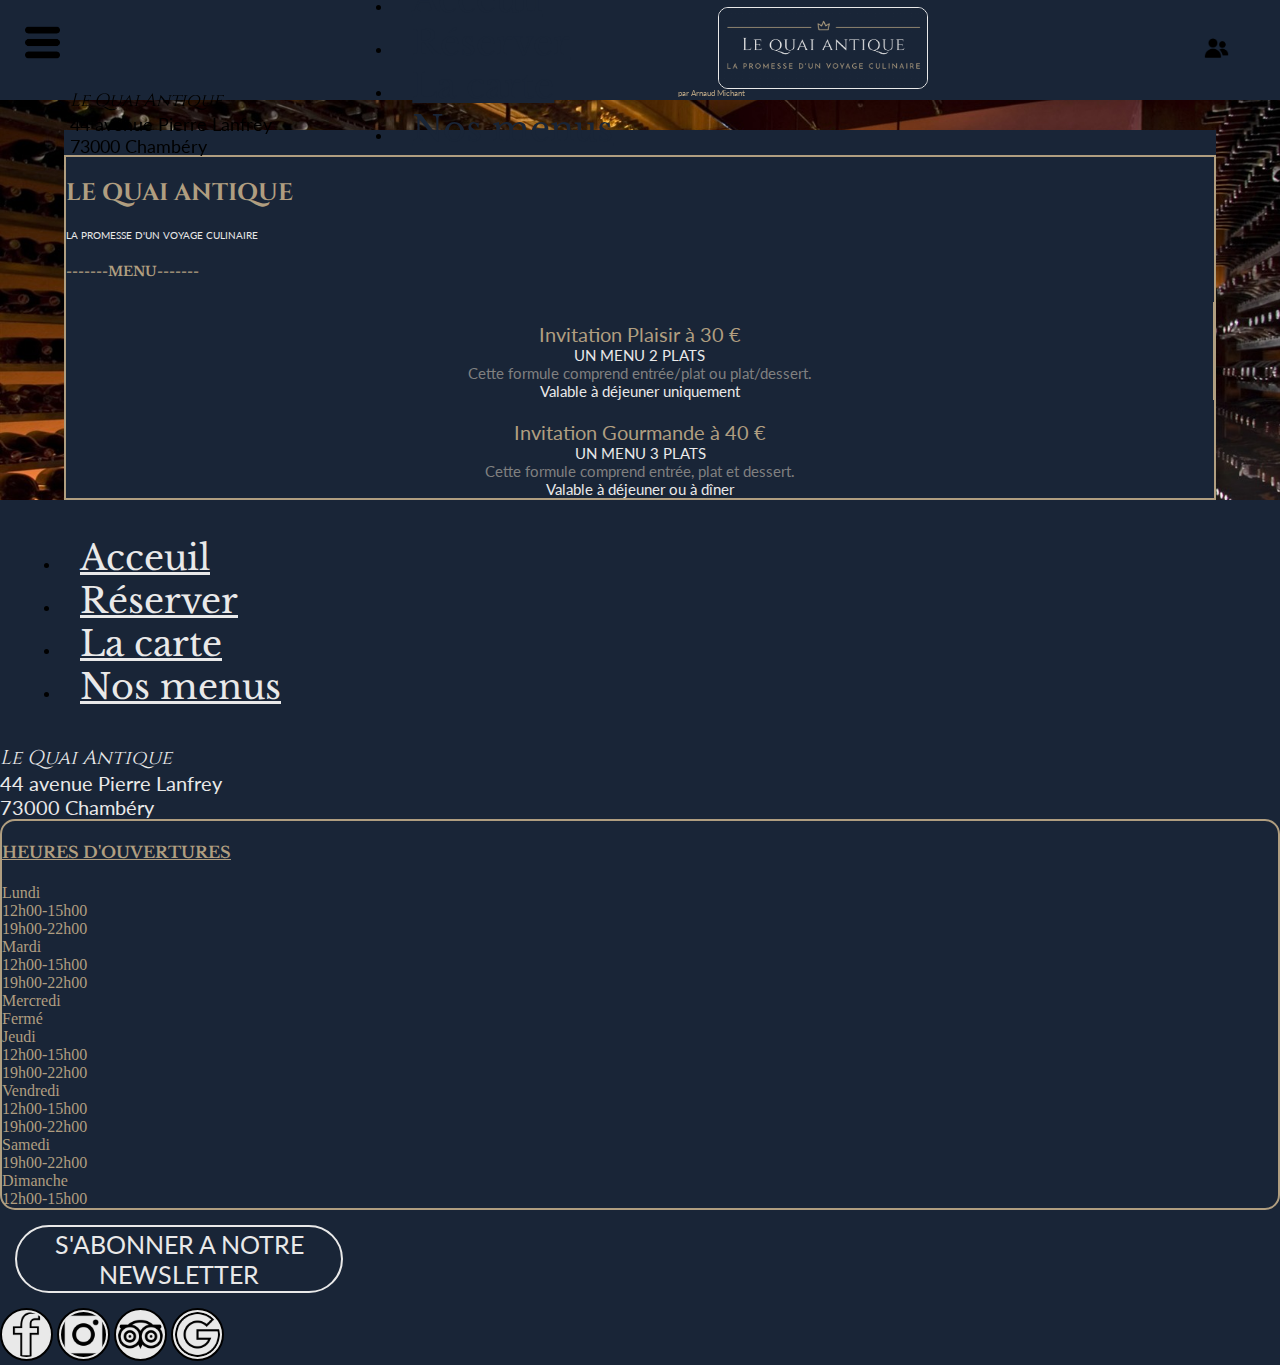
<file: menu.html>
<!DOCTYPE html>
<html lang="fr">
  <head>
    <meta charset="UTF-8" />
    <meta name="viewport" content="width=device-width, initial-scale=1.0" />
    <title>Le Quai Antique</title>
    <link rel="stylesheet" href="style.css" />
    <link
      href="https://cdn.jsdelivr.net/npm/bootstrap@5.3.0-alpha2/dist/css/bootstrap.min.css"
      rel="stylesheet"
      integrity="sha384-aFq/bzH65dt+w6FI2ooMVUpc+21e0SRygnTpmBvdBgSdnuTN7QbdgL+OapgHtvPp"
      crossorigin="anonymous"
    />
    <link rel="preconnect" href="https://fonts.googleapis.com" />
    <link rel="preconnect" href="https://fonts.gstatic.com" crossorigin />
    <link
      href="https://fonts.googleapis.com/css2?family=Cinzel&family=Lato&family=Libre+Baskerville&display=swap"
      rel="stylesheet"
    />
  </head>
  <body>
    <header>
      <div class="head">
        <a
          class="btn"
          data-bs-toggle="offcanvas"
          href="#offcanvasExample"
          role="button"
          aria-controls="offcanvasExample"
        >
          <div class="menu scale">
            <img
              src="icones\bouton-de-menu.png"
              alt="menu"
              height="35px"
              width="35px"
            />
          </div>
        </a>
        <div>
          <a href="connexion.html">
            <img class="profil scale" src="icones\profil.png" alt="connexion" />
          </a>
        </div>
        <div
          class="offcanvas offcanvas-start"
          data-bs-scroll="true"
          tabindex="-1"
          id="offcanvasExample"
          aria-labelledby="offcanvasExampleLabel"
        >
          <div class="well">
            <h5>
              Bienvenue
              <i
                ><a href="donnePers.html" style="color: #b09e80"
                  >clément corbière</a
                ></i
              >
            </h5>
          </div>
          <button
            type="button"
            class="btn-close close"
            data-bs-dismiss="offcanvas"
            aria-label="Close"
          ></button>
          <div class="offcanvas-header">
            <div class="offcanvas-body">
              <div>
                <ul class="nav flex-column nav-bot-menu">
                  <li class="nav-item">
                    <a
                      class="nav-link active"
                      aria-current="page"
                      href="home.html"
                      >Acceuil</a
                    >
                  </li>
                  <li class="nav-item">
                    <a class="nav-link" href="reservation.html">Réserver</a>
                  </li>
                  <li class="nav-item">
                    <a class="nav-link" href="carte.html">La carte</a>
                  </li>
                  <li class="nav-item">
                    <a class="nav-link" href="menu.html">Nos menus</a>
                  </li>
                </ul>
              </div>
              <div class="adress-menu">
                <p>
                  <i style="font-family: cinzel">Le Quai Antique</i> <br />
                  44 avenue Pierre Lanfrey <br />
                  73000 Chambéry
                </p>
              </div>
            </div>
          </div>
        </div>
        <a href="home.html">
          <div>
            <img class="logo" src="média\logo le quai antique.png" alt="logo" />
          </div>
        </a>
        <p>par Arnaud Michant</p>
      </div>
    </header>
    <main>
      <div class="presentation2 pb-4">
        <div
          class="container-fluid pb-4 px-4"
          style="
            width: 90%;
            height: 80%;
            background: #192537;
            margin-top: 130px;
          "
        >
          <div class="leMenu">
            <section class="container">
              <div class="row pb-5">
                <div class="col-12 text-center pt-4">
                  <h2 class="carteTitre">LE QUAI ANTIQUE</h2>
                </div>
                <div class="col-12 text-center">
                  <p class="carteSousTitre">
                    LA PROMESSE D'UN VOYAGE CULINAIRE
                  </p>
                </div>
                <div class="col-12 carteTitre text-center pt-3">
                  <h5>-------MENU-------</h5>
                </div>
                <div class="col-12 col-md-6 mt-4 menuBox">
                  <div class="col-12 menuTitre text-center">
                    <p>Invitation Plaisir à 30 €</p>
                  </div>
                  <div class="col-12 menuText"><p>UN MENU 2 PLATS</p></div>
                  <div class="col-12 menuText" style="color: gray">
                    <p>Cette formule comprend entrée/plat ou plat/dessert.</p>
                  </div>
                  <div class="col-12 menuText">
                    <p>Valable à déjeuner uniquement</p>
                  </div>
                </div>
                <div class="col-12 col-md-6 mt-4">
                  <div class="col-12 menuTitre text-center">
                    <p>Invitation Gourmande à 40 €</p>
                  </div>
                  <div class="col-12 menuText"><p>UN MENU 3 PLATS</p></div>
                  <div class="col-12 menuText" style="color: gray">
                    <p>Cette formule comprend entrée, plat et dessert.</p>
                  </div>
                  <div class="col-12 menuText">
                    <p>Valable à déjeuner ou à dîner</p>
                  </div>
                </div>
              </div>
            </section>
          </div>
        </div>
      </div>
    </main>
    <footer>
      <div class="footer container-fluid">
        <div class="row">
          <div class="guide col-3 col-xl-4">
            <ul class="nav flex-column nav-bot">
              <li class="nav-item">
                <a class="nav-link active" aria-current="page" href="home.html"
                  >Acceuil</a
                >
              </li>
              <li class="nav-item">
                <a class="nav-link" href="reservation.html">Réserver</a>
              </li>
              <li class="nav-item">
                <a class="nav-link" href="carte.html">La carte</a>
              </li>
              <li class="nav-item">
                <a class="nav-link" href="menu.html">Nos menus</a>
              </li>
            </ul>
          </div>
          <div class="address text-center col-2 col-xl-4">
            <p>
              <i style="font-family: cinzel">Le Quai Antique</i> <br />
              44 avenue Pierre Lanfrey <br />
              73000 Chambéry
            </p>
          </div>
          <div class="col horaire m-4">
            <div class="row">
              <div class="col-12 text-center mt-1 p-2">
                <h4>HEURES D'OUVERTURES</h4>
              </div>
              <div class="col-7 col-sm-8">Lundi</div>
              <div class="col-5 col-sm-4">12h00-15h00 <br />19h00-22h00</div>
              <div class="col-7 col-sm-8">Mardi</div>
              <div class="col-5 col-sm-4">12h00-15h00 <br />19h00-22h00</div>
              <div class="col-7 col-sm-8 mb-1">Mercredi</div>
              <div class="col-5 col-sm-4">Fermé</div>
              <div class="col-7 col-sm-8">Jeudi</div>
              <div class="col-5 col-sm-4">12h00-15h00 <br />19h00-22h00</div>
              <div class="col-7 col-sm-8">Vendredi</div>
              <div class="col-5 col-sm-4">12h00-15h00 <br />19h00-22h00</div>
              <div class="col-7 col-sm-8 mb-1">Samedi</div>
              <div class="col-5 col-sm-4">19h00-22h00</div>
              <div class="col-7 col-sm-8 mb-1">Dimanche</div>
              <div class="col-5 col-sm-4">12h00-15h00</div>
            </div>
          </div>
          <div class="col-12"></div>
          <div class="bottom col-12 col-md-5">
            <a href="#"
              ><p class="news">S'ABONNER A NOTRE <br />NEWSLETTER</p></a
            >
          </div>
          <div
            class="col-12 col-md-6 d-flex justify-content-center justify-content-xl-start"
          >
            <a href="https://www.facebook.com/"
              ><img
                class="icone m-2"
                src="icones\facebook (1).png"
                alt="page Facebook"
            /></a>
            <a href="https://www.instagram.com/"
              ><img
                class="icone m-2"
                src="icones\instagram.png"
                alt="page Instagram"
            /></a>
            <a href="https://www.tripadvisor.fr/"
              ><img
                class="icone m-2"
                src="icones\tripadvisor.png"
                alt="page Tripadvisor"
            /></a>
            <a href="https://www.google.fr/" target="_blank"
              ><img class="icone m-2" src="icones\google.png" alt="page Google"
            /></a>
          </div>
          <div class="col-12 mb-4"></div>
        </div>
      </div>
    </footer>
    <script
      src="https://cdn.jsdelivr.net/npm/bootstrap@5.3.0-alpha2/dist/js/bootstrap.bundle.min.js"
      integrity="sha384-qKXV1j0HvMUeCBQ+QVp7JcfGl760yU08IQ+GpUo5hlbpg51QRiuqHAJz8+BrxE/N"
      crossorigin="anonymous"
    ></script>
    <script src="main.js"></script>
  </body>
</html>
</file>
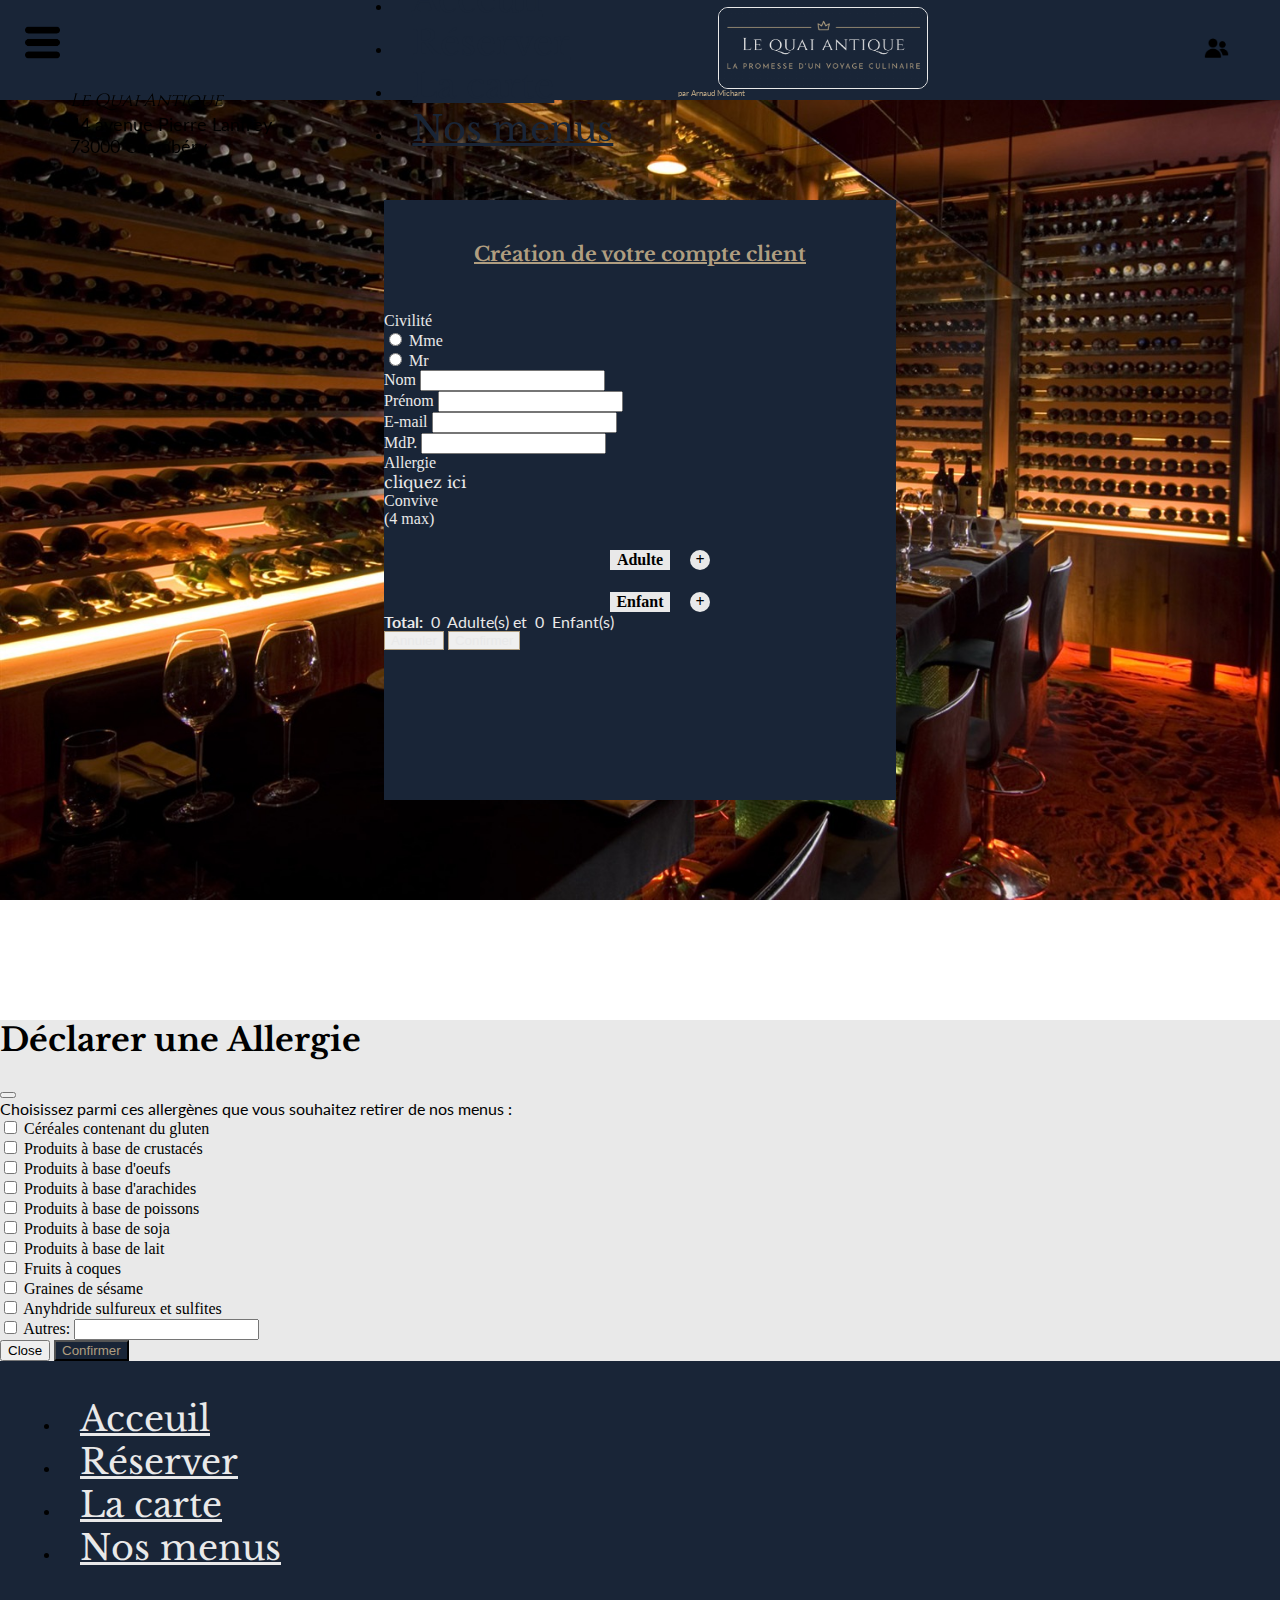
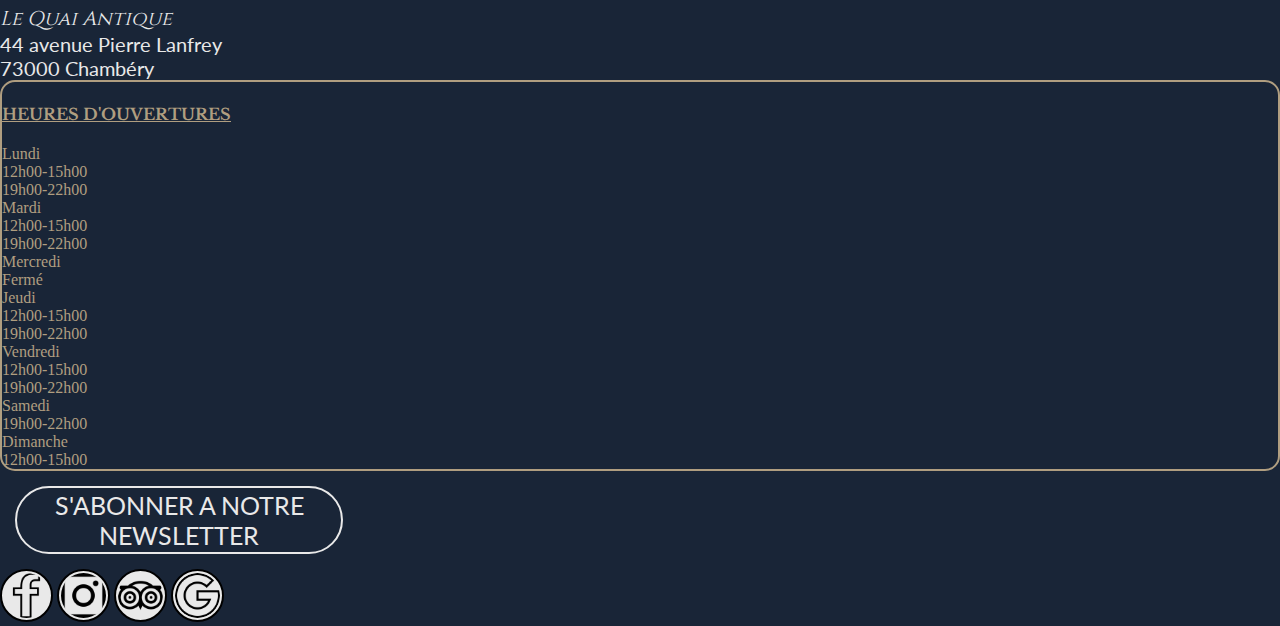
<file: registre.html>
<!DOCTYPE html>
<html lang="fr">
  <head>
    <meta charset="UTF-8" />
    <meta name="viewport" content="width=device-width, initial-scale=1.0" />
    <title>Le Quai Antique</title>
    <link rel="stylesheet" href="style.css" />
    <link rel="stylesheet" href="css/donnePers.css" />
    <link rel="stylesheet" href="css/reservation.css" />
    <link
      href="https://cdn.jsdelivr.net/npm/bootstrap@5.3.0-alpha2/dist/css/bootstrap.min.css"
      rel="stylesheet"
      integrity="sha384-aFq/bzH65dt+w6FI2ooMVUpc+21e0SRygnTpmBvdBgSdnuTN7QbdgL+OapgHtvPp"
      crossorigin="anonymous"
    />
    <link rel="preconnect" href="https://fonts.googleapis.com" />
    <link rel="preconnect" href="https://fonts.gstatic.com" crossorigin />
    <link
      href="https://fonts.googleapis.com/css2?family=Cinzel&family=Lato&family=Libre+Baskerville&display=swap"
      rel="stylesheet"
    />
  </head>
  <body>
    <header>
      <div class="head">
        <a
          class="btn"
          data-bs-toggle="offcanvas"
          href="#offcanvasExample"
          role="button"
          aria-controls="offcanvasExample"
        >
          <div class="menu scale">
            <img
              src="icones\bouton-de-menu.png"
              alt="menu"
              height="35px"
              width="35px"
            />
          </div>
        </a>
        <div>
          <a href="connexion.html">
            <img class="profil scale" src="icones\profil.png" alt="connexion" />
          </a>
        </div>
        <div
          class="offcanvas offcanvas-start"
          data-bs-scroll="true"
          tabindex="-1"
          id="offcanvasExample"
          aria-labelledby="offcanvasExampleLabel"
        >
          <div class="well">
            <h5>
              Bienvenue
              <i
                ><a href="donnePers.html" style="color: #b09e80"
                  >clément corbière</a
                ></i
              >
            </h5>
          </div>
          <button
            type="button"
            class="btn-close close"
            data-bs-dismiss="offcanvas"
            aria-label="Close"
          ></button>
          <div class="offcanvas-header">
            <div class="offcanvas-body">
              <div>
                <ul class="nav flex-column nav-bot-menu">
                  <li class="nav-item">
                    <a
                      class="nav-link active"
                      aria-current="page"
                      href="home.html"
                      >Acceuil</a
                    >
                  </li>
                  <li class="nav-item">
                    <a class="nav-link" href="reservation.html">Réserver</a>
                  </li>
                  <li class="nav-item">
                    <a class="nav-link" href="carte.html">La carte</a>
                  </li>
                  <li class="nav-item">
                    <a class="nav-link" href="menu.html">Nos menus</a>
                  </li>
                </ul>
              </div>
              <div class="adress-menu">
                <p>
                  <i style="font-family: cinzel">Le Quai Antique</i> <br />
                  44 avenue Pierre Lanfrey <br />
                  73000 Chambéry
                </p>
              </div>
            </div>
          </div>
        </div>
        <a href="home.html">
          <div>
            <img class="logo" src="média\logo le quai antique.png" alt="logo" />
          </div>
        </a>
        <p>par Arnaud Michant</p>
      </div>
    </header>
    <main>
      <div class="presentation pb-4 d-flex align-items-center">
        <div class="cadre cadre2 pb-4 px-4">
          <div class="row">
            <div class="cool-12 donneTitre">
              <h4>Création de votre compte client</h4>
            </div>
            <form>
              <div class="mb-3 row px-3 formDonne">
                <label for="civility" class="form-label col-4">Civilité</label>
                <div class="form-check form-check-inline col">
                  <input
                    class="form-check-input"
                    type="radio"
                    name="inlineRadioOptions"
                    id="inlineRadio1"
                    value="Madame"
                    required
                  />
                  <label class="form-check-label" for="inlineRadio1">Mme</label>
                </div>
                <div class="form-check form-check-inline col">
                  <input
                    class="form-check-input"
                    type="radio"
                    name="inlineRadioOptions"
                    id="inlineRadio2"
                    value="Monsieur"
                    required
                  />
                  <label class="form-check-label" for="inlineRadio2">Mr</label>
                </div>
              </div>
              <div class="mb-3 row px-3 formDonne">
                <label for="lastname" class="form-label col-5 col-sm-4"
                  >Nom</label
                >
                <input
                  type="text"
                  class="form-check col-7"
                  id="lastname"
                  aria-describedby="lastname"
                  value=""
                  required
                />
              </div>
              <div class="mb-3 row px-3 formDonne">
                <label for="firstname" class="form-label col-5 col-sm-4"
                  >Prénom</label
                >
                <input
                  type="text"
                  class="form-check col-7"
                  id="firstname"
                  aria-describedby="firstname"
                  value=""
                  required
                />
              </div>
              <div class="mb-3 row px-3 formDonne">
                <label
                  for="exampleInputEmail1"
                  class="form-label col-5 col-sm-4"
                  >E-mail</label
                >
                <input
                  type="email"
                  class="form-check col-7"
                  id="exampleInputEmail1"
                  aria-describedby="emailHelp"
                  value=""
                  required
                />
              </div>
              <div class="mb-3 row px-3 formDonne">
                <label for="password" class="form-label col-5 col-sm-4"
                  >MdP.
                </label>
                <input
                  type="password"
                  class="form-check col-7"
                  id="password"
                  aria-describedby="password"
                  value=""
                  required
                />
              </div>
              <div class="mb-3 row px-3 formDonne">
                <label for="allergie" class="form-label col">Allergie</label>
                <div
                  class="col"
                  data-bs-toggle="modal"
                  data-bs-target="#staticBackdrop"
                >
                  <a class="allergie">cliquez ici</a>
                </div>
              </div>
              <div class="col mb-3 row px-3 formDonne">
                <label for="allergie" class="form-label col"
                  >Convive <br />(4 max)</label
                >
                <section class="mb-4 col">
                  <section class="convive">
                    <div class="upDown" id="downA">-</div>
                    <div class="pastMan">Adulte</div>
                    <div class="upDown" id="upA">+</div>
                  </section>
                  <section class="convive">
                    <div class="upDown" id="downE">-</div>
                    <div class="pastChild">Enfant</div>
                    <div class="upDown" id="upE">+</div>
                  </section>
                </section>
                <div class="row d-flex justify-content-start" id="parent"></div>
              </div>
              <div class="col-12 d-flex justify-content-center">
                <p style="color: #e9e9e9">
                  <strong>Total:</strong> &nbsp;<span id="nombreA"></span>&nbsp;
                  Adulte(s) et &nbsp;<span id="nombreE"></span>&nbsp; Enfant(s)
                </p>
              </div>
              <div class="d-flex justify-content-around btn pb-3">
                <button
                  type="submit"
                  class="btn btnMod scale"
                  aria-label="Close"
                >
                  Annuler
                </button>
                <button type="submit" class="btn btnConf scale">
                  Confirmer
                </button>
              </div>
            </form>
          </div>
        </div>
      </div>
    </main>
    <!-- Modal Allergie -->
    <div
      class="modal fade modal-dialog-scrollable"
      id="staticBackdrop"
      data-bs-backdrop="static"
      data-bs-keyboard="false"
      tabindex="-1"
      aria-labelledby="staticBackdropLabel"
      aria-hidden="true"
      style="margin-top: 120px"
    >
      <div class="modal-dialog" style="background: #e9e9e9">
        <div class="modal-content">
          <div class="modal-header">
            <h1 class="modal-title fs-5" id="staticBackdropLabel">
              Déclarer une Allergie
            </h1>
            <button
              type="button"
              class="btn-close"
              data-bs-dismiss="modal"
              aria-label="Close"
            ></button>
          </div>
          <div class="modal-body">
            <p>
              Choisissez parmi ces allergènes que vous souhaitez retirer de nos
              menus :
            </p>
            <form action="get">
              <div class="form-check">
                <input
                  class="form-check-input"
                  type="checkbox"
                  value=""
                  id="gluten"
                />
                <label class="form-check-label" for="gluten">
                  Céréales contenant du gluten
                </label>
              </div>
              <div class="form-check">
                <input
                  class="form-check-input"
                  type="checkbox"
                  value=""
                  id="crustace"
                />
                <label class="form-check-label" for="crustace">
                  Produits à base de crustacés
                </label>
              </div>
              <div class="form-check">
                <input
                  class="form-check-input"
                  type="checkbox"
                  value=""
                  id="oeufs"
                />
                <label class="form-check-label" for="oeufs">
                  Produits à base d'oeufs
                </label>
              </div>
              <div class="form-check">
                <input
                  class="form-check-input"
                  type="checkbox"
                  value=""
                  id="arachides"
                />
                <label class="form-check-label" for="arachides">
                  Produits à base d'arachides
                </label>
              </div>
              <div class="form-check">
                <input
                  class="form-check-input"
                  type="checkbox"
                  value=""
                  id="poisson"
                />
                <label class="form-check-label" for="poisson">
                  Produits à base de poissons
                </label>
              </div>
              <div class="form-check">
                <input
                  class="form-check-input"
                  type="checkbox"
                  value=""
                  id="soja"
                />
                <label class="form-check-label" for="soja">
                  Produits à base de soja
                </label>
              </div>
              <div class="form-check">
                <input
                  class="form-check-input"
                  type="checkbox"
                  value=""
                  id="lait"
                />
                <label class="form-check-label" for="lait">
                  Produits à base de lait
                </label>
              </div>
              <div class="form-check">
                <input
                  class="form-check-input"
                  type="checkbox"
                  value=""
                  id="fruitCoque"
                />
                <label class="form-check-label" for="fruitCoque">
                  Fruits à coques
                </label>
              </div>
              <div class="form-check">
                <input
                  class="form-check-input"
                  type="checkbox"
                  value=""
                  id="sesame"
                />
                <label class="form-check-label" for="sesame">
                  Graines de sésame
                </label>
              </div>
              <div class="form-check">
                <input
                  class="form-check-input"
                  type="checkbox"
                  value=""
                  id="sulfite"
                />
                <label class="form-check-label" for="sulfite">
                  Anyhdride sulfureux et sulfites
                </label>
              </div>
              <div class="form-check">
                <input
                  class="form-check-input"
                  type="checkbox"
                  value=""
                  id="autre"
                />
                <label class="form-check-label" for="autre"> Autres: </label>
                <input type="text" class="" id="autre2" />
              </div>
            </form>
          </div>
          <div class="modal-footer">
            <button
              type="button"
              class="btn btn-secondary"
              data-bs-dismiss="modal"
            >
              Close
            </button>
            <button
              type="button"
              class="btn"
              style="background: #192537; color: #b09e80"
            >
              Confirmer
            </button>
          </div>
        </div>
      </div>
    </div>
    <footer>
      <div class="footer container-fluid">
        <div class="row">
          <div class="guide col-3 col-xl-4">
            <ul class="nav flex-column nav-bot">
              <li class="nav-item">
                <a class="nav-link active" aria-current="page" href="home.html"
                  >Acceuil</a
                >
              </li>
              <li class="nav-item">
                <a class="nav-link" href="reservation.html">Réserver</a>
              </li>
              <li class="nav-item">
                <a class="nav-link" href="carte.html">La carte</a>
              </li>
              <li class="nav-item">
                <a class="nav-link" href="menu.html">Nos menus</a>
              </li>
            </ul>
          </div>
          <div class="address text-center col-2 col-xl-4">
            <p>
              <i style="font-family: cinzel">Le Quai Antique</i> <br />
              44 avenue Pierre Lanfrey <br />
              73000 Chambéry
            </p>
          </div>
          <div class="col horaire m-4">
            <div class="row">
              <div class="col-12 text-center mt-1 p-2">
                <h4>HEURES D'OUVERTURES</h4>
              </div>
              <div class="col-7 col-sm-8">Lundi</div>
              <div class="col-5 col-sm-4">12h00-15h00 <br />19h00-22h00</div>
              <div class="col-7 col-sm-8">Mardi</div>
              <div class="col-5 col-sm-4">12h00-15h00 <br />19h00-22h00</div>
              <div class="col-7 col-sm-8 mb-1">Mercredi</div>
              <div class="col-5 col-sm-4">Fermé</div>
              <div class="col-7 col-sm-8">Jeudi</div>
              <div class="col-5 col-sm-4">12h00-15h00 <br />19h00-22h00</div>
              <div class="col-7 col-sm-8">Vendredi</div>
              <div class="col-5 col-sm-4">12h00-15h00 <br />19h00-22h00</div>
              <div class="col-7 col-sm-8 mb-1">Samedi</div>
              <div class="col-5 col-sm-4">19h00-22h00</div>
              <div class="col-7 col-sm-8 mb-1">Dimanche</div>
              <div class="col-5 col-sm-4">12h00-15h00</div>
            </div>
          </div>
          <div class="col-12"></div>
          <div class="bottom col-12 col-md-5">
            <a href="#"
              ><p class="news">S'ABONNER A NOTRE <br />NEWSLETTER</p></a
            >
          </div>
          <div
            class="col-12 col-md-6 d-flex justify-content-center justify-content-xl-start"
          >
            <a href="https://www.facebook.com/"
              ><img
                class="icone m-2"
                src="icones\facebook (1).png"
                alt="page Facebook"
            /></a>
            <a href="https://www.instagram.com/"
              ><img
                class="icone m-2"
                src="icones\instagram.png"
                alt="page Instagram"
            /></a>
            <a href="https://www.tripadvisor.fr/"
              ><img
                class="icone m-2"
                src="icones\tripadvisor.png"
                alt="page Tripadvisor"
            /></a>
            <a href="https://www.google.fr/" target="_blank"
              ><img class="icone m-2" src="icones\google.png" alt="page Google"
            /></a>
          </div>
          <div class="col-12 mb-4"></div>
        </div>
      </div>
    </footer>
    <script
      src="https://cdn.jsdelivr.net/npm/bootstrap@5.3.0-alpha2/dist/js/bootstrap.bundle.min.js"
      integrity="sha384-qKXV1j0HvMUeCBQ+QVp7JcfGl760yU08IQ+GpUo5hlbpg51QRiuqHAJz8+BrxE/N"
      crossorigin="anonymous"
    ></script>
    <script src="JavaScript\registre.js"></script>
  </body>
</html>
</file>
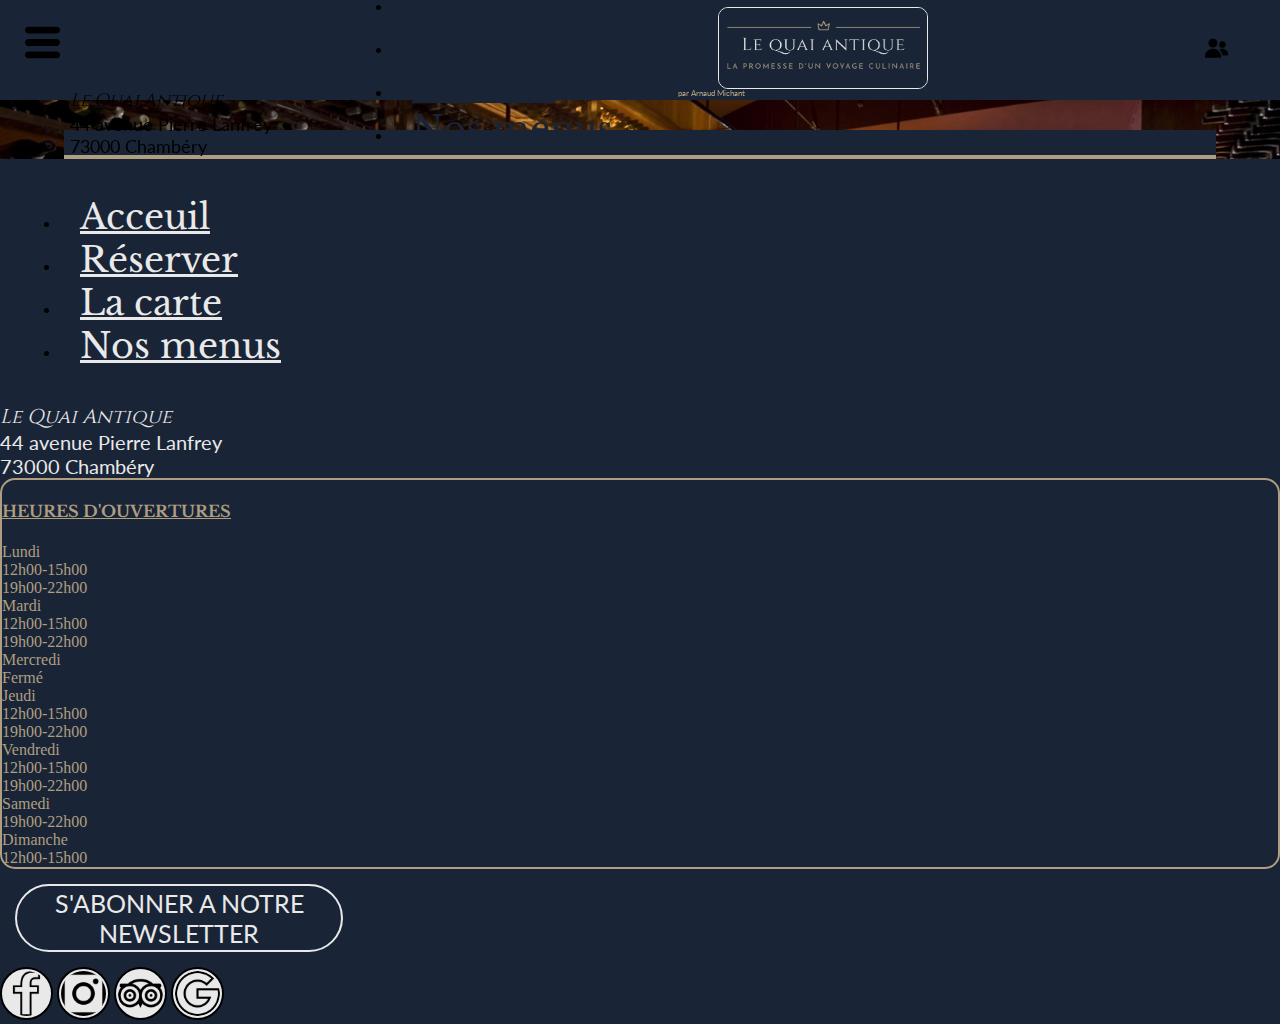
<file: reser.html>
<!DOCTYPE html>
<html lang="fr">
  <head>
    <meta charset="UTF-8" />
    <meta name="viewport" content="width=device-width, initial-scale=1.0" />
    <title>Le Quai Antique</title>
    <link rel="stylesheet" href="style.css" />
    <link
      href="https://cdn.jsdelivr.net/npm/bootstrap@5.3.0-alpha2/dist/css/bootstrap.min.css"
      rel="stylesheet"
      integrity="sha384-aFq/bzH65dt+w6FI2ooMVUpc+21e0SRygnTpmBvdBgSdnuTN7QbdgL+OapgHtvPp"
      crossorigin="anonymous"
    />
    <link rel="preconnect" href="https://fonts.googleapis.com" />
    <link rel="preconnect" href="https://fonts.gstatic.com" crossorigin />
    <link
      href="https://fonts.googleapis.com/css2?family=Cinzel&family=Lato&family=Libre+Baskerville&display=swap"
      rel="stylesheet"
    />
  </head>
  <body>
    <header>
      <div class="head">
        <a
          class="btn"
          data-bs-toggle="offcanvas"
          href="#offcanvasExample"
          role="button"
          aria-controls="offcanvasExample"
        >
          <div class="menu scale">
            <img
              src="icones\bouton-de-menu.png"
              alt="menu"
              height="35px"
              width="35px"
            />
          </div>
        </a>
        <div>
          <a href="connexion.html">
            <img class="profil scale" src="icones\profil.png" alt="connexion" />
          </a>
        </div>
        <div
          class="offcanvas offcanvas-start"
          data-bs-scroll="true"
          tabindex="-1"
          id="offcanvasExample"
          aria-labelledby="offcanvasExampleLabel"
        >
          <div class="well">
            <h5>
              Bienvenue
              <i
                ><a href="donnePers.html" style="color: #b09e80"
                  >clément corbière</a
                ></i
              >
            </h5>
          </div>
          <button
            type="button"
            class="btn-close close"
            data-bs-dismiss="offcanvas"
            aria-label="Close"
          ></button>
          <div class="offcanvas-header">
            <div class="offcanvas-body">
              <div>
                <ul class="nav flex-column nav-bot-menu">
                  <li class="nav-item">
                    <a
                      class="nav-link active"
                      aria-current="page"
                      href="home.html"
                      >Acceuil</a
                    >
                  </li>
                  <li class="nav-item">
                    <a class="nav-link" href="reservation.html">Réserver</a>
                  </li>
                  <li class="nav-item">
                    <a class="nav-link" href="carte.html">La carte</a>
                  </li>
                  <li class="nav-item">
                    <a class="nav-link" href="menu.html">Nos menus</a>
                  </li>
                </ul>
              </div>
              <div class="adress-menu">
                <p>
                  <i style="font-family: cinzel">Le Quai Antique</i> <br />
                  44 avenue Pierre Lanfrey <br />
                  73000 Chambéry
                </p>
              </div>
            </div>
          </div>
        </div>
        <a href="home.html">
          <div>
            <img class="logo" src="média\logo le quai antique.png" alt="logo" />
          </div>
        </a>
        <p>par Arnaud Michant</p>
      </div>
    </header>
    <main>
      <div class="presentation2 pb-4">
        <div
          class="container-fluid pb-4 px-4"
          style="
            width: 90%;
            height: 80%;
            background: #192537;
            margin-top: 130px;
          "
        >
          <div class="leMenu">
            <section class="container"></section>
          </div>
        </div>
      </div>
    </main>
    <footer>
      <div class="footer container-fluid">
        <div class="row">
          <div class="guide col-3 col-xl-4">
            <ul class="nav flex-column nav-bot">
              <li class="nav-item">
                <a class="nav-link active" aria-current="page" href="home.html"
                  >Acceuil</a
                >
              </li>
              <li class="nav-item">
                <a class="nav-link" href="reservation.html">Réserver</a>
              </li>
              <li class="nav-item">
                <a class="nav-link" href="carte.html">La carte</a>
              </li>
              <li class="nav-item">
                <a class="nav-link" href="menu.html">Nos menus</a>
              </li>
            </ul>
          </div>
          <div class="address text-center col-2 col-xl-4">
            <p>
              <i style="font-family: cinzel">Le Quai Antique</i> <br />
              44 avenue Pierre Lanfrey <br />
              73000 Chambéry
            </p>
          </div>
          <div class="col horaire m-4">
            <div class="row">
              <div class="col-12 text-center mt-1 p-2">
                <h4>HEURES D'OUVERTURES</h4>
              </div>
              <div class="col-7 col-sm-8">Lundi</div>
              <div class="col-5 col-sm-4">12h00-15h00 <br />19h00-22h00</div>
              <div class="col-7 col-sm-8">Mardi</div>
              <div class="col-5 col-sm-4">12h00-15h00 <br />19h00-22h00</div>
              <div class="col-7 col-sm-8 mb-1">Mercredi</div>
              <div class="col-5 col-sm-4">Fermé</div>
              <div class="col-7 col-sm-8">Jeudi</div>
              <div class="col-5 col-sm-4">12h00-15h00 <br />19h00-22h00</div>
              <div class="col-7 col-sm-8">Vendredi</div>
              <div class="col-5 col-sm-4">12h00-15h00 <br />19h00-22h00</div>
              <div class="col-7 col-sm-8 mb-1">Samedi</div>
              <div class="col-5 col-sm-4">19h00-22h00</div>
              <div class="col-7 col-sm-8 mb-1">Dimanche</div>
              <div class="col-5 col-sm-4">12h00-15h00</div>
            </div>
          </div>
          <div class="col-12"></div>
          <div class="bottom col-12 col-md-5">
            <a href="#"
              ><p class="news">S'ABONNER A NOTRE <br />NEWSLETTER</p></a
            >
          </div>
          <div
            class="col-12 col-md-6 d-flex justify-content-center justify-content-xl-start"
          >
            <a href="https://www.facebook.com/"
              ><img
                class="icone m-2"
                src="icones\facebook (1).png"
                alt="page Facebook"
            /></a>
            <a href="https://www.instagram.com/"
              ><img
                class="icone m-2"
                src="icones\instagram.png"
                alt="page Instagram"
            /></a>
            <a href="https://www.tripadvisor.fr/"
              ><img
                class="icone m-2"
                src="icones\tripadvisor.png"
                alt="page Tripadvisor"
            /></a>
            <a href="https://www.google.fr/" target="_blank"
              ><img class="icone m-2" src="icones\google.png" alt="page Google"
            /></a>
          </div>
          <div class="col-12 mb-4"></div>
        </div>
      </div>
    </footer>
    <script
      src="https://cdn.jsdelivr.net/npm/bootstrap@5.3.0-alpha2/dist/js/bootstrap.bundle.min.js"
      integrity="sha384-qKXV1j0HvMUeCBQ+QVp7JcfGl760yU08IQ+GpUo5hlbpg51QRiuqHAJz8+BrxE/N"
      crossorigin="anonymous"
    ></script>
    <script src="main.js"></script>
  </body>
</html>
</file>
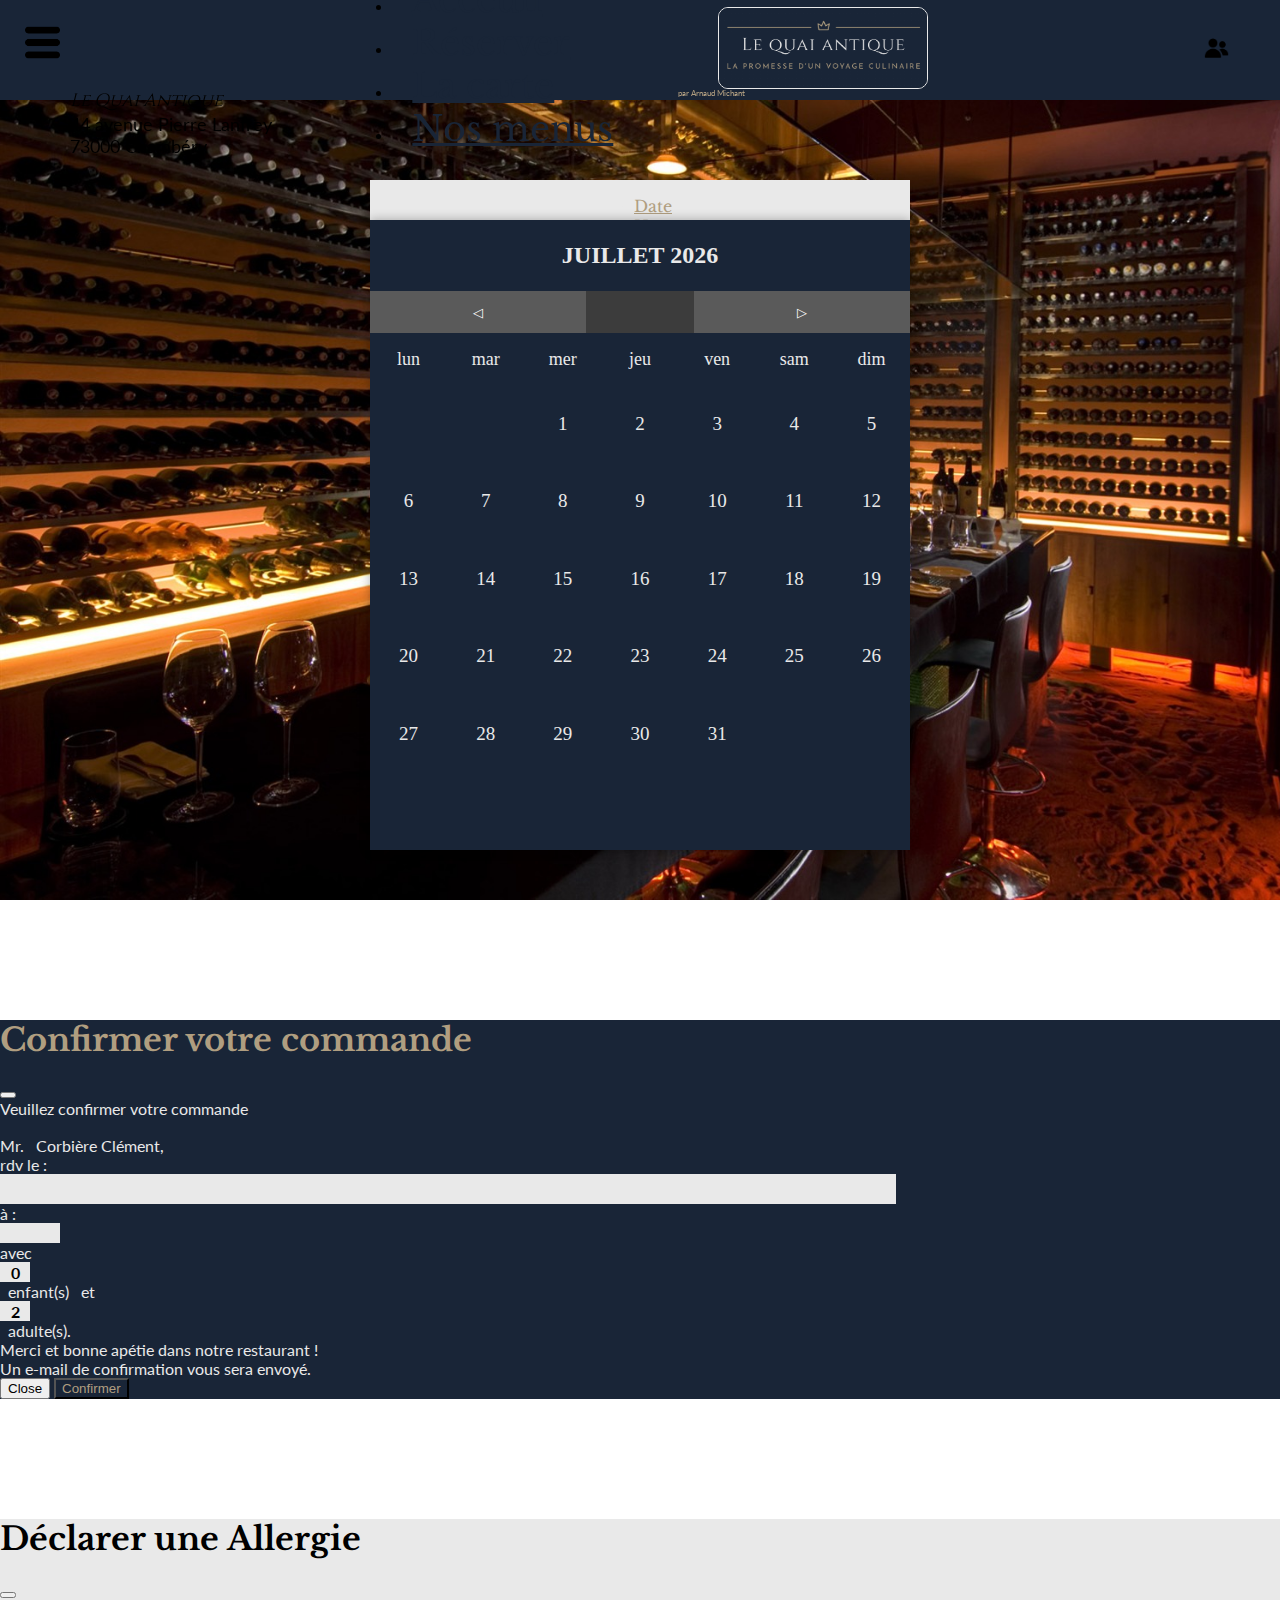
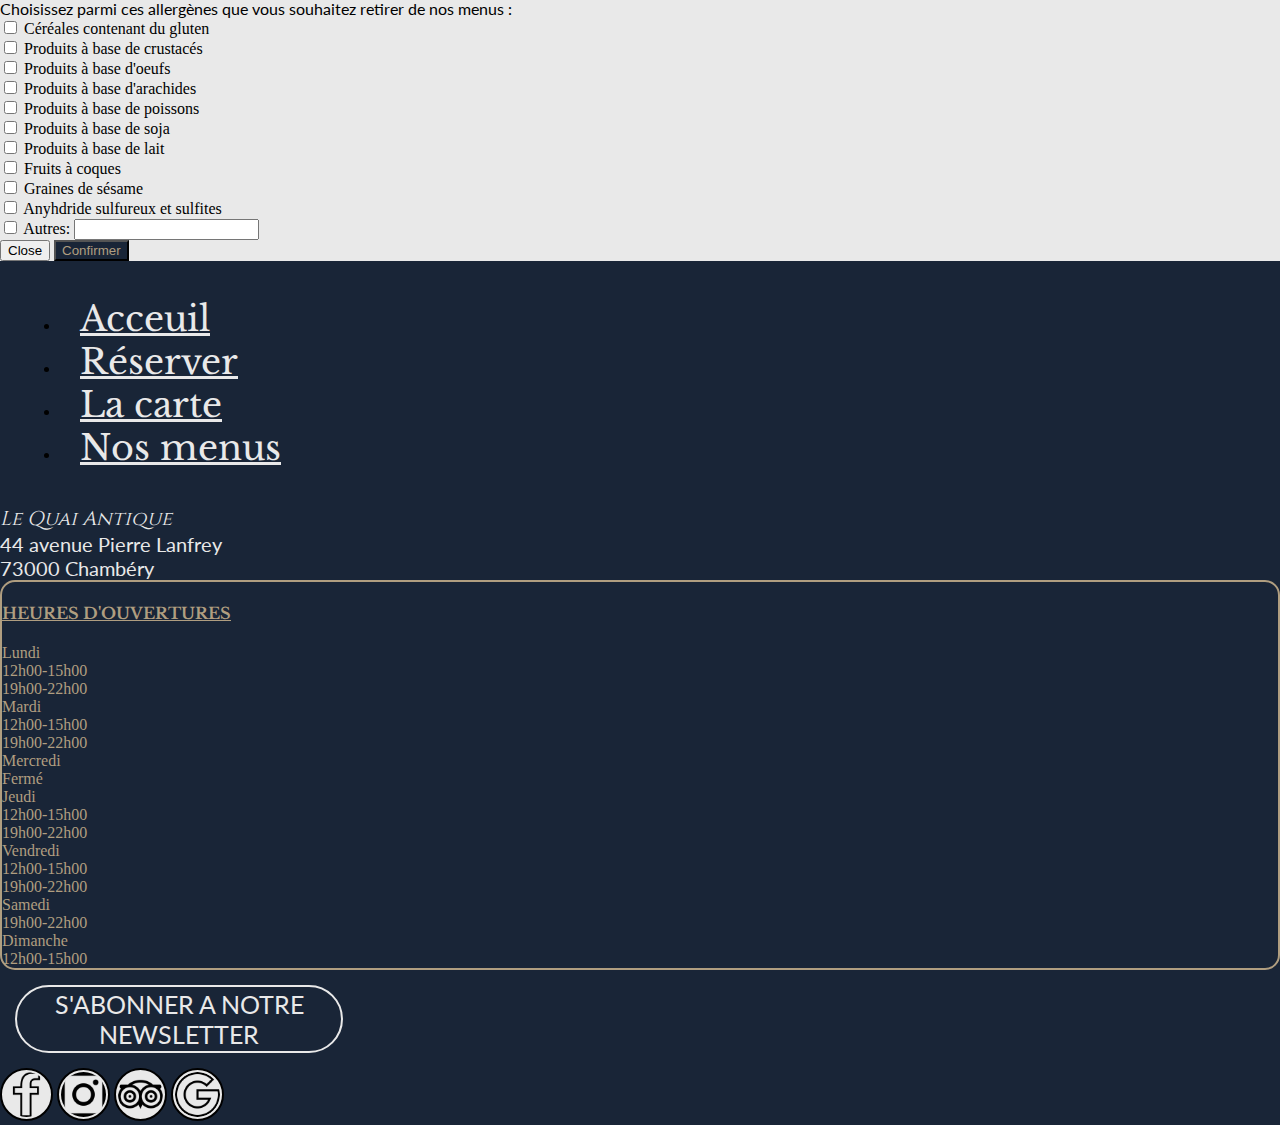
<file: reservation.html>
<!DOCTYPE html>
<html lang="fr">
  <head>
    <meta charset="UTF-8" />
    <meta name="viewport" content="width=device-width, initial-scale=1.0" />
    <title>Le Quai Antique</title>
    <link rel="stylesheet" href="style.css" />
    <link rel="stylesheet" href="css\reservation.css" />
    <link
      href="https://cdn.jsdelivr.net/npm/bootstrap@5.3.0-alpha2/dist/css/bootstrap.min.css"
      rel="stylesheet"
      integrity="sha384-aFq/bzH65dt+w6FI2ooMVUpc+21e0SRygnTpmBvdBgSdnuTN7QbdgL+OapgHtvPp"
      crossorigin="anonymous"
    />
    <link rel="preconnect" href="https://fonts.googleapis.com" />
    <link rel="preconnect" href="https://fonts.gstatic.com" crossorigin />
    <link
      href="https://fonts.googleapis.com/css2?family=Cinzel&family=Lato&family=Libre+Baskerville&display=swap"
      rel="stylesheet"
    />
  </head>
  <body>
    <header>
      <div class="head">
        <a
          class="btn"
          data-bs-toggle="offcanvas"
          href="#offcanvasExample"
          role="button"
          aria-controls="offcanvasExample"
        >
          <div class="menu scale">
            <img
              src="icones\bouton-de-menu.png"
              alt="menu"
              height="35px"
              width="35px"
            />
          </div>
        </a>
        <div>
          <a href="connexion.html">
            <img class="profil scale" src="icones\profil.png" alt="connexion" />
          </a>
        </div>

        <div
          class="offcanvas offcanvas-start"
          data-bs-scroll="true"
          tabindex="-1"
          id="offcanvasExample"
          aria-labelledby="offcanvasExampleLabel"
        >
          <div class="well">
            <h5>
              Bienvenue
              <i
                ><a href="donnePers.html" style="color: #b09e80"
                  >clément corbière</a
                ></i
              >
            </h5>
          </div>
          <button
            type="button"
            class="btn-close close"
            data-bs-dismiss="offcanvas"
            aria-label="Close"
          ></button>
          <div class="offcanvas-header">
            <div class="offcanvas-body">
              <div>
                <ul class="nav flex-column nav-bot-menu">
                  <li class="nav-item">
                    <a
                      class="nav-link active"
                      aria-current="page"
                      href="home.html"
                      >Acceuil</a
                    >
                  </li>
                  <li class="nav-item">
                    <a class="nav-link" href="reservation.html">Réserver</a>
                  </li>
                  <li class="nav-item">
                    <a class="nav-link" href="carte.html">La carte</a>
                  </li>
                  <li class="nav-item">
                    <a class="nav-link" href="menu.html">Nos menus</a>
                  </li>
                </ul>
              </div>
              <div class="adress-menu">
                <p>
                  <i style="font-family: cinzel">Le Quai Antique</i> <br />
                  44 avenue Pierre Lanfrey <br />
                  73000 Chambéry
                </p>
              </div>
            </div>
          </div>
        </div>
        <a href="home.html">
          <div>
            <img class="logo" src="média\logo le quai antique.png" alt="logo" />
          </div>
        </a>
        <p>par Arnaud Michant</p>
      </div>
    </header>
    <main>
      <div class="presentation">
        <div class="reservation">
          <div>
            <ul class="nav nav-tabs">
              <li class="nav-item" id="dateBtn">
                <a class="nav-link btnA active" aria-current="date" href="#"
                  >Date</a
                >
              </li>
              <li class="nav-item" id="heureBtn">
                <a class="nav-link btnB" href="#">Heure</a>
              </li>
              <li class="nav-item" id="personneBtn">
                <a class="nav-link btnC" href="#">Pers</a>
              </li>
            </ul>
          </div>
          <div class="datePage page">
            <section id="cld">
              <section id="enteteCld">
                <h2 id="cldT">Janvier</h2>
                <section id="avantEtApres">
                  <button id="avant" class="cldBtn">◁</button>
                  <button id="apres" class="cldBtn" style="margin-left: 20%">
                    ▷
                  </button>
                </section>
              </section>
              <section id="cldBoite">
                <div id="jours">
                  <div class="jour">lun</div>
                  <div class="jour">mar</div>
                  <div class="jour">mer</div>
                  <div class="jour">jeu</div>
                  <div class="jour">ven</div>
                  <div class="jour">sam</div>
                  <div class="jour">dim</div>
                </div>

                <div id="semaine1" class="semaine">
                  <div class="case"></div>
                  <div class="case"></div>
                  <div class="case"></div>
                  <div class="case"></div>
                  <div class="case"></div>
                  <div class="case"></div>
                  <div class="case"></div>
                </div>

                <div id="semaine2" class="semaine">
                  <div class="case"></div>
                  <div class="case"></div>
                  <div class="case"></div>
                  <div class="case"></div>
                  <div class="case"></div>
                  <div class="case"></div>
                  <div class="case"></div>
                </div>

                <div id="semaine3" class="semaine">
                  <div class="case"></div>
                  <div class="case"></div>
                  <div class="case"></div>
                  <div class="case"></div>
                  <div class="case"></div>
                  <div class="case"></div>
                  <div class="case"></div>
                </div>

                <div id="semaine4" class="semaine">
                  <div class="case"></div>
                  <div class="case"></div>
                  <div class="case"></div>
                  <div class="case"></div>
                  <div class="case"></div>
                  <div class="case"></div>
                  <div class="case"></div>
                </div>

                <div id="semaine5" class="semaine">
                  <div class="case"></div>
                  <div class="case"></div>
                  <div class="case"></div>
                  <div class="case"></div>
                  <div class="case"></div>
                  <div class="case"></div>
                  <div class="case"></div>
                </div>

                <div id="semaine6" class="semaine">
                  <div class="case"></div>
                  <div class="case"></div>
                  <div class="case"></div>
                  <div class="case"></div>
                  <div class="case"></div>
                  <div class="case"></div>
                  <div class="case"></div>
                </div>
              </section>
            </section>
          </div>
          <section class="heurePage page">
            <section>
              <h4 id="titre">DISPONIBILITES</h4>
            </section>
            <div class="container1 container" id="matin">
              <div id="m1" class="matin1 box" onclick="boxD()">12:00</div>
              <div class="matin2 box" onclick="boxD()">12:15</div>
              <div class="matin3 box" onclick="boxD()">12:30</div>
              <div class="matin4 box" onclick="boxD()">12:45</div>
              <div class="matin5 box" onclick="boxD()">13:00</div>
              <div class="matin6 box" onclick="boxD()">13:15</div>
              <div class="matin7 box" onclick="boxD()">13:30</div>
              <div class="matin8 box" onclick="boxD()">13:45</div>
              <div class="matin9 box" onclick="boxD()">14:00</div>
            </div>
            <div class="container1 container">
              <div class="soir1 box" onclick="boxD()">19:00</div>
              <div class="soir2 box" onclick="boxD()">19:15</div>
              <div class="soir3 box" onclick="boxD()">19:30</div>
              <div class="soir4 box" onclick="boxD()">19:45</div>
              <div class="soir5 box" onclick="boxD()">20:00</div>
              <div class="soir6 box" onclick="boxD()">20:15</div>
              <div class="soir7 box" onclick="boxD()">20:30</div>
              <div class="soir8 box" onclick="boxD()">20:45</div>
              <div class="soir9 box" onclick="boxD()">21:00</div>
            </div>
          </section>

          <div class="personnePage page px-2">
            <section
              style="color: #e9e9e9"
              class="d-flex justify-content-around"
            >
              <p class="mt-5 d-flex" style="font-size: 13px">
                Ajoutez <br />convives :
              </p>
              <section class="mt-4">
                <section class="convive">
                  <div class="upDown" id="downA">-</div>
                  <div class="pastMan">Adulte</div>
                  <div class="upDown" id="upA">+</div>
                </section>
                <section class="convive">
                  <div class="upDown" id="downE">-</div>
                  <div class="pastChild">Enfant</div>
                  <div class="upDown" id="upE">+</div>
                </section>
              </section>
            </section>
            <div class="container">
              <div class="row mt-4 d-flex justify-content-start" id="parent">
                <div class="col-2 pastille mx-2 my-3">vous</div>
                <div class="col-2 pastille mx-2 my-3">Adulte</div>
              </div>
              <div class="col-12 mt-3 d-flex justify-content-center">
                <p>
                  <strong>Total:</strong> &nbsp;<span id="nombreA"></span>&nbsp;
                  Adulte(s) et &nbsp;<span id="nombreE"></span>&nbsp; Enfant(s)
                </p>
              </div>
              <div class="col-12 mt-3 d-flex">
                <p>Nombre de places restantes :&nbsp;</p>
                <span id="nbrPlace"></span>
              </div>
              <div class="col-12">
                <p>
                  Cliquez sur un convive pour accéder à la liste des alergies !
                </p>
              </div>
              <a
                href="#"
                style="text-decoration: none"
                class="d-flex reserver03 justify-content-center"
                data-bs-toggle="modal"
                data-bs-target="#Backdrop"
              >
                <div class="scale">RESERVER</div>
              </a>
            </div>
          </div>
        </div>
      </div>

      <!-- Modal de confirmation -->
      <div
        style="margin-top: 120px"
        class="modal fade modal-dialog-scrollable"
        id="Backdrop"
        data-bs-backdrop="static"
        data-bs-keyboard="false"
        tabindex="-1"
        aria-labelledby="BackdropLabel"
        aria-hidden="true"
      >
        <div class="modal-dialog">
          <div class="modal-content">
            <div class="modal-header confirm">
              <h1 class="modal-title fs-5" id="BackdropLabel">
                Confirmer votre commande
              </h1>
              <button
                type="button"
                class="btn-close"
                data-bs-dismiss="modal"
                aria-label="Close"
              ></button>
            </div>
            <div class="modal-body confirm2">
              <p>Veuillez confirmer votre commande</p>
              <br />
              <p>Mr. &nbsp; Corbière Clément,</p>
              <p class="d-flex">
                rdv le : &nbsp;
                <span class="placeRdv"
                  ><strong id="placeDay"></strong>&nbsp;<strong
                    id="placeDate"
                  ></strong
                ></span>
              </p>
              <p class="d-flex">à : &nbsp;<strong id="horaire"></strong></p>
              <p class="d-flex">
                avec &nbsp;<strong id="placeE"></strong>&nbsp; enfant(s) &nbsp;
                et &nbsp;<strong id="placeA"></strong>&nbsp; adulte(s).
              </p>
              <p>Merci et bonne apétie dans notre restaurant !</p>
              <p>Un e-mail de confirmation vous sera envoyé.</p>
            </div>
            <div class="modal-footer confirm">
              <button
                type="button"
                class="btn btn-secondary"
                data-bs-dismiss="modal"
              >
                Close
              </button>
              <button
                style="background: #192537; color: #b09e80"
                type="button"
                class="btn"
              >
                Confirmer
              </button>
            </div>
          </div>
        </div>
      </div>
      <!-- Modal Allergie -->
      <div
        class="modal fade modal-dialog-scrollable"
        id="staticBackdrop"
        data-bs-backdrop="static"
        data-bs-keyboard="false"
        tabindex="-1"
        aria-labelledby="staticBackdropLabel"
        aria-hidden="true"
        style="margin-top: 120px"
      >
        <div class="modal-dialog" style="background: #e9e9e9">
          <div class="modal-content">
            <div class="modal-header">
              <h1 class="modal-title fs-5" id="staticBackdropLabel">
                Déclarer une Allergie
              </h1>
              <button
                type="button"
                class="btn-close"
                data-bs-dismiss="modal"
                aria-label="Close"
              ></button>
            </div>
            <div class="modal-body">
              <p>
                Choisissez parmi ces allergènes que vous souhaitez retirer de
                nos menus :
              </p>
              <form action="get">
                <div class="form-check">
                  <input
                    class="form-check-input"
                    type="checkbox"
                    value=""
                    id="gluten"
                  />
                  <label class="form-check-label" for="gluten">
                    Céréales contenant du gluten
                  </label>
                </div>
                <div class="form-check">
                  <input
                    class="form-check-input"
                    type="checkbox"
                    value=""
                    id="crustace"
                  />
                  <label class="form-check-label" for="crustace">
                    Produits à base de crustacés
                  </label>
                </div>
                <div class="form-check">
                  <input
                    class="form-check-input"
                    type="checkbox"
                    value=""
                    id="oeufs"
                  />
                  <label class="form-check-label" for="oeufs">
                    Produits à base d'oeufs
                  </label>
                </div>
                <div class="form-check">
                  <input
                    class="form-check-input"
                    type="checkbox"
                    value=""
                    id="arachides"
                  />
                  <label class="form-check-label" for="arachides">
                    Produits à base d'arachides
                  </label>
                </div>
                <div class="form-check">
                  <input
                    class="form-check-input"
                    type="checkbox"
                    value=""
                    id="poisson"
                  />
                  <label class="form-check-label" for="poisson">
                    Produits à base de poissons
                  </label>
                </div>
                <div class="form-check">
                  <input
                    class="form-check-input"
                    type="checkbox"
                    value=""
                    id="soja"
                  />
                  <label class="form-check-label" for="soja">
                    Produits à base de soja
                  </label>
                </div>
                <div class="form-check">
                  <input
                    class="form-check-input"
                    type="checkbox"
                    value=""
                    id="lait"
                  />
                  <label class="form-check-label" for="lait">
                    Produits à base de lait
                  </label>
                </div>
                <div class="form-check">
                  <input
                    class="form-check-input"
                    type="checkbox"
                    value=""
                    id="fruitCoque"
                  />
                  <label class="form-check-label" for="fruitCoque">
                    Fruits à coques
                  </label>
                </div>
                <div class="form-check">
                  <input
                    class="form-check-input"
                    type="checkbox"
                    value=""
                    id="sesame"
                  />
                  <label class="form-check-label" for="sesame">
                    Graines de sésame
                  </label>
                </div>
                <div class="form-check">
                  <input
                    class="form-check-input"
                    type="checkbox"
                    value=""
                    id="sulfite"
                  />
                  <label class="form-check-label" for="sulfite">
                    Anyhdride sulfureux et sulfites
                  </label>
                </div>
                <div class="form-check">
                  <input
                    class="form-check-input"
                    type="checkbox"
                    value=""
                    id="autre"
                  />
                  <label class="form-check-label" for="autre"> Autres: </label>
                  <input type="text" class="" id="autre2" />
                </div>
              </form>
            </div>
            <div class="modal-footer">
              <button
                type="button"
                class="btn btn-secondary"
                data-bs-dismiss="modal"
              >
                Close
              </button>
              <button
                type="button"
                class="btn"
                style="background: #192537; color: #b09e80"
              >
                Confirmer
              </button>
            </div>
          </div>
        </div>
      </div>
    </main>
    <footer>
      <div class="footer container-fluid">
        <div class="row">
          <div class="guide col-3 col-xl-4">
            <ul class="nav flex-column nav-bot">
              <li class="nav-item">
                <a class="nav-link active" aria-current="page" href="home.html"
                  >Acceuil</a
                >
              </li>
              <li class="nav-item">
                <a class="nav-link" href="reservation.html">Réserver</a>
              </li>
              <li class="nav-item">
                <a class="nav-link" href="carte.html">La carte</a>
              </li>
              <li class="nav-item">
                <a class="nav-link" href="menu.html">Nos menus</a>
              </li>
            </ul>
          </div>
          <div class="address text-center col-2 col-xl-4">
            <p>
              <i style="font-family: cinzel">Le Quai Antique</i> <br />
              44 avenue Pierre Lanfrey <br />
              73000 Chambéry
            </p>
          </div>
          <div class="col horaire m-4">
            <div class="row">
              <div class="col-12 text-center mt-1 p-2">
                <h4>HEURES D'OUVERTURES</h4>
              </div>
              <div class="col-7 col-sm-8">Lundi</div>
              <div class="col-5 col-sm-4">12h00-15h00 <br />19h00-22h00</div>
              <div class="col-7 col-sm-8">Mardi</div>
              <div class="col-5 col-sm-4">12h00-15h00 <br />19h00-22h00</div>
              <div class="col-7 col-sm-8 mb-1">Mercredi</div>
              <div class="col-5 col-sm-4">Fermé</div>
              <div class="col-7 col-sm-8">Jeudi</div>
              <div class="col-5 col-sm-4">12h00-15h00 <br />19h00-22h00</div>
              <div class="col-7 col-sm-8">Vendredi</div>
              <div class="col-5 col-sm-4">12h00-15h00 <br />19h00-22h00</div>
              <div class="col-7 col-sm-8 mb-1">Samedi</div>
              <div class="col-5 col-sm-4">19h00-22h00</div>
              <div class="col-7 col-sm-8 mb-1">Dimanche</div>
              <div class="col-5 col-sm-4">12h00-15h00</div>
            </div>
          </div>
          <div class="col-12"></div>
          <div class="bottom col-12 col-md-5">
            <a href="#"
              ><p class="news">S'ABONNER A NOTRE <br />NEWSLETTER</p></a
            >
          </div>
          <div
            class="col-12 col-md-6 d-flex justify-content-center justify-content-xl-start"
          >
            <a href="https://www.facebook.com/"
              ><img
                class="icone m-2"
                src="icones\facebook (1).png"
                alt="page Facebook"
            /></a>
            <a href="https://www.instagram.com/"
              ><img
                class="icone m-2"
                src="icones\instagram.png"
                alt="page Instagram"
            /></a>
            <a href="https://www.tripadvisor.fr/"
              ><img
                class="icone m-2"
                src="icones\tripadvisor.png"
                alt="page Tripadvisor"
            /></a>
            <a href="https://www.google.fr/" target="_blank"
              ><img class="icone m-2" src="icones\google.png" alt="page Google"
            /></a>
          </div>
          <div class="col-12 mb-4"></div>
        </div>
      </div>
    </footer>

    <script
      src="https://cdn.jsdelivr.net/npm/bootstrap@5.3.0-alpha2/dist/js/bootstrap.bundle.min.js"
      integrity="sha384-qKXV1j0HvMUeCBQ+QVp7JcfGl760yU08IQ+GpUo5hlbpg51QRiuqHAJz8+BrxE/N"
      crossorigin="anonymous"
    ></script>
    <script src="JavaScript\main2.js"></script>
  </body>
</html>
</file>
<file: style.css>
body {
  margin: 0;
  padding: 0;
}

p {
  font-family: "Lato", sans-serif;
  margin: 0;
}
a,
h1,
h3,
h4,
h5 {
  font-family: "libre baskerville", serif;
}

.logo {
  height: 80px;
  width: auto;
  border: 1px solid #e9e9e9;
  border-radius: 10px;
}

.scale:hover {
  transform: scale(1.2);
}

header p {
  color: #b09e80;
  position: absolute;
  font-size: 8px;
  left: 53%;
  top: 88%;
}
.head {
  width: 100%;
  height: 100px;
  background: #192537;
  display: flex;
  justify-content: center;
  align-items: center;
  position: fixed;
  z-index: 99;
}

.menu {
  position: absolute;
  left: 25px;
  top: 25px;
}

.menu02 a:hover {
  color: #b09e80;
}
.menu02 a {
  color: #e9e9e9;
  z-index: 4;
  font-size: 20px;
  font-weight: 700;
  background: #192537;
}

.profil {
  position: absolute;
  height: 25px;
  width: 25px;
  top: 35%;
  right: 4%;
  z-index: 100;
}

.well > h5 {
  position: absolute;
  margin-top: 20px;
  margin-left: 10px;
  font-size: 20px;
}

.well > h5 > i {
  color: #b09e80;
}

.presentation {
  width: 100%;
  background-image: url(média/présentation.jpg);
  background-size: cover;
  height: 100vh;
  display: flex;
  justify-content: center;
}
.presentation2 {
  width: 100%;
  background-image: url(média/présentation.jpg);
  background-size: cover;
  height: 100%;
  display: flex;
  justify-content: center;
}

.btn-home-01 {
  display: flex;
  justify-content: center;
  align-items: center;
  height: 280px;
}
.btn-home-01 a {
  text-decoration: none;
}

.reserver {
  color: #b09e80;
  background: #192537;
  border: 1px solid #b09e80;
  width: 400px;
  height: 70px;
  margin-left: auto;
  border-radius: 20px;
  display: flex;
  align-items: center;
  justify-content: center;
  font-size: 25px;
  position: absolute;
  bottom: 200px;
}
.reserver01 {
  color: #b09e80;
  background: #192537;
  border: 1px solid #b09e80;
  width: 400px;
  height: 70px;
  border-radius: 20px;
  display: flex;
  align-items: center;
  justify-content: center;
  font-size: 25px;
}

.itineraire {
  margin: auto;
  position: relative;
  top: -300%;
  width: 300px;
  height: 50px;
  border: 1px solid #b09e80;
  border-radius: 20px;
  display: flex;
  justify-content: center;
  align-items: center;
  font-size: 25px;
  background: #192537;
  color: #b09e80;
}
.visiteur {
  color: #b09e80;
  background: #192537;
  border: 1px solid #b09e80;
  height: 50px;
  border-radius: 15px;
  display: flex;
  align-items: center;
  justify-content: center;
  font-size: 20px;
  width: 250px;
}

.card > a {
  text-decoration: none;
}
.close {
  margin-left: 350px;
  margin-top: 20px;
}

@keyframes anim {
  from {
    transform: skewX(25deg);
    color: rgb(233, 233, 233, 0);
  }
  to {
    transform: scaleX(80deg);
    color: rgb(233, 233, 233, 0.8);
  }
}
.titre {
  position: absolute;
  color: rgb(233, 233, 233, 0.7);
  top: 28%;
  text-align: center;
  font-size: 2em;
  animation: 6s anim 2s infinite alternate;
}
.footer {
  width: 100%;
  background: #192537;
}
.nav-bot-menu a {
  color: #192537;
  font-size: 35px;
  padding: 20px;
  font-family: "libre baskerville";
}

.nav-bot a {
  color: #e9e9e9;
  font-size: 35px;
  padding: 20px;
}
.nav-bot a:hover,
.nav-bot-menu a:hover {
  color: #b09e80;
}

.guide {
  padding: 20px;
}

.address {
  color: #e9e9e9;
  font-size: 20px;
  display: flex;
  align-items: center;
}
.adress-menu > p {
  color: black;
  font-size: 18px;
  position: absolute;
  left: 70px;
}

.horaire {
  border: 2px solid #b09e80;
  border-radius: 15px;
  color: #b09e80;
}
h4 {
  text-decoration: underline;
}

.news {
  color: #e9e9e9;
  border: 2px solid #e9e9e9;
  border-radius: 35px;
  padding: 2px;
  font-size: 25px;
  text-align: center;
  margin: 15px;
  width: 320px;
}
.bottom {
  display: flex;
}

.bottom a {
  text-decoration: none;
}

.icone {
  width: 45px;
  border: 2px solid black;
  border-radius: 50px;
  padding: 2px;
  background: #e9e9e9;
}

.text {
  height: 280px;
  background: #192537;
  text-align: center;
}
.text > h4 {
  color: #b09e80;
  font-size: 22px;
  text-decoration: none;
}
.text > p {
  color: #e9e9e9;
  padding: 15px;
  font-size: 16px;
}
.photo {
  background: #192537;
  padding: 30px;
}
.photos {
  width: 80%;
  border-radius: 15px;
  border: 1.5px solid #b09e80;
  margin-top: 30px;
  box-shadow: 2px 2px 5px gray;
}

.photoName {
  color: #b09f82;
  visibility: hidden;
  position: absolute;
  margin-top: 2%;
  z-index: 4;
  font-size: 35px;
  animation: 4s ease-in 1s running animPhoto;
  text-shadow: 2px 2px 1px black;
}

.photoDes {
  color: #e9e9e9;
  visibility: hidden;
  position: absolute;
  margin-top: 24%;
  z-index: 4;
  font-size: 25px;
  animation: 4s ease-in 1s running animPhoto;
  text-shadow: 2px 2px 2px black;
}

@keyframes animPhoto {
  from {
    opacity: 0.1;
  }
  to {
    opacity: 1;
  }
}

.btn-carte {
  border: 2px solid black;
  border-radius: 10px;
  display: flex;
  justify-content: space-between;
  align-items: center;
  margin: 40px;
  padding: 20px;
  font-size: 20px;
}
.btn-carte > img {
  height: 25px;
}
.btn-carte > P {
  color: #192537;
  text-decoration: none;
}

.alert-info {
  background: #e9e9e9;
  border: 1px solid black;
}
.carousel {
  background: #192537;
  padding: 15px;
}

.connexion {
  position: absolute;
  background: #192537;
  height: 350px;
  width: 400px;
  margin-top: 30vh;
  border-radius: 10px;
}

.connexionBtn {
  border: 1px solid #b09e80;
  height: 40px;
  width: 80px;
  display: flex;
  justify-content: center;
  align-items: center;
  background: #192537;
  border-radius: 10px;
}
.connexion a,
.connexion h3 {
  color: #b09e80;
}
.connexion label {
  color: #e9e9e9;
}

.connexionBtn a {
  text-decoration: none;
  color: #b09e80;
}

.laCarte {
  height: 100%;
}

.styleCarte {
  font-size: 14px;
  color: #e9e9e9;
}
.styleCarte2 {
  font-size: 12px;
  color: gray;
  padding-bottom: 6px;
}
.styleCarte3 {
  font-size: 20px;
  padding-bottom: 6px;
}
.leMenu {
  height: 95%;
  background: #192537;
  margin-top: 25px;
  border: 2px solid #b09e80;
}
.carteTitre {
  color: #b09e80;
  font-family: "cinzel";
}
.carteSousTitre {
  color: #e9e9e9;
  font-size: 10px;
}
.menuTitre {
  text-align: center;
  color: #b09e80;
  padding-top: 20px;
  font-size: 20px;
}
.menuText {
  text-align: center;
  color: #e9e9e9;
  font-size: 15px;
}

@media screen and (max-width: 420px) {
  .menu > img {
    height: 20px;
    width: 20px;
  }
  .close {
    margin-left: 85%;
  }
  .titre {
    display: none;
  }
  .text {
    height: 320px;
  }
  .itineraire {
    top: -300%;
    width: 150px;
    height: 20px;
    font-size: 10px;
    border-radius: 10px;
  }
  .reservation {
    width: 100%;
  }
}

@media screen and (max-width: 576px) {
  .horaire {
    font-size: 10px;
  }
  .horaire h4 {
    font-size: 15px;
  }
}

@media screen and (max-width: 768px) {
  .reserver,
  .reserver01 {
    width: 200px;
    height: 45px;
    font-size: 12px;
    border-radius: 10px;
  }
  .itineraire {
    top: -300%;
    width: 200px;
    height: 30px;
    font-size: 15px;
    border-radius: 10px;
  }
  .titre {
    font-size: 1.5em;
    top: 24%;
  }

  .nav-bot a {
    font-size: 25px;
    padding: 15px;
  }
  .address,
  .guide,
  .photo {
    display: none;
  }
  .presentation {
    background-image: url(média/présentation2.jpg);
    height: 100vh;
  }

  .btn-home-01 {
    height: 140px;
  }

  .news {
    font-size: 15px;
    width: 200px;
  }
  .bottom {
    justify-content: center;
  }
  .nav-bot-menu a {
    font-size: 25px;
    padding: 15px;
  }
  .well > h5 {
    font-size: 15px;
  }
  .adress-menu > p {
    font-size: 14px;
    left: 100px;
  }
  .text > h4 {
    font-size: 15px;
  }
  .text > p {
    font-size: 12px;
  }
  .reservation {
    top: 22%;
    height: 100%;
    width: 100%;
  }
  .connexion {
    width: 280px;
  }
  .connexion label {
    font-size: 12px;
  }
  .styleCarte {
    font-size: 10px;
  }
  .styleCarte2 {
    font-size: 8px;
  }
  .styleCarte3 {
    font-size: 15px;
  }
  .laCarte {
    height: 100%;
  }
}

@media screen and (max-width: 1100px) {
  .photoName {
    font-size: 20px;
  }
  .photoDes {
    font-size: 15px;
  }
}

@media screen and (max-width: 1200px) {
  .nav-bot a {
    font-size: 20px;
  }
  .address {
    font-size: 15px;
    display: none;
  }
}

@media screen and (min-width: 768px) {
  .carousel {
    display: none;
  }
  .menuBox {
    border-right: 1px solid #b09e80;
  }
}
</file>
<file: css/admin.css>
.accordionA {
  color: #e9e9e9;
  background-color: #192537;
}
</file>
<file: css/donnePers.css>
.donneTitre {
  color: #b09e80;
  text-align: center;
  padding-top: 15px;
  padding-bottom: 20px;
}
.donneTitre h4 {
  font-size: 15px;
}
.formDonne {
  color: #e9e9e9;
}
.btn button,
.btn button:hover {
  color: #e9e9e9;
  border: 1px solid #b09e80;
}
.cadre {
  width: 80%;
  background: #192537;
}
.cadre1 {
  height: 440px;
  margin-top: 200px;
}
.cadre2 {
  height: 600px;
  margin-top: 180px;
}
.allergie {
  color: #e9e9e9;
  cursor: pointer;
  text-decoration: none;
}
.allergie:hover {
  color: rgb(233, 233, 233, 0.5);
}
@media screen and (min-width: 768px) {
  .cadre {
    width: 50%;
  }
  .donneTitre h4 {
    font-size: 20px;
  }
  .cadre2 {
    margin-top: 200px;
  }
}
@media screen and (min-width: 1024px) {
  .cadre {
    width: 40%;
  }
}
@media screen and (max-width: 520px) {
  .cadre {
    width: 100%;
  }
}
</file>
<file: css/reservation.css>
/* habillage de la page reservation */
.reservation {
  position: absolute;
  height: 70%;
  width: 80%;
  background: #e9e9e9;
  color: #e9e9e9;
  top: 20%;
  display: flex;
  justify-content: center;
  align-items: start;
  margin: 0;
  padding: 0;
}

.page {
  height: 100%;
  width: 100%;
  position: absolute;
  margin-top: 40px;
}
.datePage {
  visibility: visible;
}
.heurePage {
  visibility: hidden;
  background-color: #192537;
}

.personnePage {
  visibility: hidden;
  background-color: #192537;
}

.reservation a {
  color: #b09e80;
}

.reserver03 {
  padding-top: 50px;
}

/* Habillage du calendrier */

#cld {
  width: 100%;
  height: 100%;
  background-color: rgb(118, 118, 118);
  box-shadow: 0 0 10px rgba(0, 0, 0, 0.3);
}

#enteteCld {
  width: 100%;
  height: 18%;
  background-color: #192537;
  display: flex;
  flex-direction: column;
}

#cldT {
  width: 100%;
  flex: 63%;
  color: #e9e9e9;
  margin: 0;
  display: flex;
  justify-content: center;
  align-items: center;
}

#avantEtApres {
  width: 100%;
  flex: 37%;
  display: flex;
  justify-content: center;
  align-items: center;
  background-color: rgb(60, 60, 60);
}
.cldBtn {
  width: 40%;
  height: 100%;
  border: none;
  background-color: rgb(90, 90, 90);
  color: white;
  outline: none;
  transition: 0.2s;
}

#cldBoite {
  width: 100%;
  height: 82%;
  background-color: #192537;
  display: flex;
  flex-direction: column;
  justify-content: center;
  align-items: center;
}
#jours {
  width: 100%;
  height: 10%;
  display: flex;
  justify-content: center;
  align-items: center;
}
.jour {
  width: 100%;
  height: 100%;
  display: flex;
  justify-content: center;
  align-items: center;
  color: #e9e9e9;
  margin: 0;
  font-size: 18px;
}

.semaine {
  width: 100%;
  height: 15%;
  display: flex;
  justify-content: center;
  align-items: center;
}

.case {
  width: 100%;
  height: 100%;
  display: flex;
  justify-content: center;
  align-items: center;
  transition: 0.1s;
  color: #e9e9e9;
  margin: 0;
  font-size: 19px;
}
.case:hover {
  background-color: #b09e80;
  border-radius: 50%;
  cursor: pointer;
}
/* habillage des heures*/

.container1 {
  display: grid;
  margin-top: 7%;
  grid-template-columns: repeat(4, 1fr);
  grid-template-rows: repeat(3, 1fr);
  height: 30%;
  width: 100%;
  justify-content: center;
  align-items: center;
}
.box {
  background-color: #90887b;
  margin: 5px;
  border: 1px solid black;
  display: flex;
  justify-content: center;
  align-items: center;
  border-radius: 8px;
}
.box:hover {
  transform: scale(1.1);
  cursor: pointer;
}

.matin1,
.soir1 {
  grid-column-start: 1;
  grid-column-end: 2;
  grid-row-start: 1;
}
.matin2,
.soir2 {
  grid-column-start: 2;
  grid-column-end: 3;
  grid-row-start: 1;
}
.matin3,
.soir3 {
  grid-column-start: 3;
  grid-column-end: 4;
  grid-row-start: 1;
}
.matin4,
.soir4 {
  grid-column-start: 4;
  grid-column-end: 5;
  grid-row-start: 1;
}
.matin5,
.soir5 {
  grid-column-start: 1;
  grid-column-end: 2;
  grid-row-start: 2;
}
.matin6,
.soir6 {
  grid-column-start: 2;
  grid-column-end: 3;
  grid-row-start: 2;
}
.matin7,
.soir7 {
  grid-column-start: 3;
  grid-column-end: 4;
  grid-row-start: 2;
}
.matin8,
.soir8 {
  grid-column-start: 4;
  grid-column-end: 5;
  grid-row-start: 2;
}
.matin9,
.soir9 {
  grid-column-start: 1;
  grid-column-end: 2;
  grid-row-start: 3;
}

#titre {
  display: flex;
  justify-content: center;
  margin-top: 28px;
  text-decoration: none;
}

@media screen and (min-width: 768px) {
  .reservation {
    width: 60vh;
  }
}

@media screen and (max-width: 768px) {
  .reservation p {
    font-size: 10px;
  }
}

/* habillage de l'onglet personne*/

.upDown {
  width: 20px;
  height: 20px;
  background-color: #e9e9e9;
  border-radius: 50%;
  margin-left: 20px;
  margin-right: 20px;
  margin-top: 22px;
  color: black;
  display: flex;
  justify-content: center;
  align-items: center;
  font-weight: 900;
  cursor: pointer;
}

.pastille,
.pastChild,
.pastMan {
  width: 60px;
  height: 20px;
  background-color: #e9e9e9;
  margin-top: 22px;
  color: black;
  display: flex;
  justify-content: center;
  align-items: center;
  font-weight: 700;
  cursor: pointer;
}

.pastille {
  font-size: 12px;
}

.convive {
  display: flex;
  justify-content: center;
}
#nbrPlace {
  margin-left: 20px;
}

/* confirmation*/

.confirm {
  color: #b09e80;
}
.confirm2 {
  color: #e9e9e9;
}
.confirm,
.confirm2 {
  background-color: #192537;
}

#horaire,
#placeE,
#placeA,
#nbrPlace {
  height: 20px;
  width: 30px;
  background-color: #e9e9e9;
  color: black;
  font-weight: 700;
  display: flex;
  justify-content: center;
  align-items: center;
}
.placeRdv {
  color: black;
  height: 30px;
  width: 70%;
  background: #e9e9e9;
  font-weight: 700;
  display: flex;
  justify-content: center;
  align-items: center;
}

#horaire {
  width: 60px;
}
</file>
